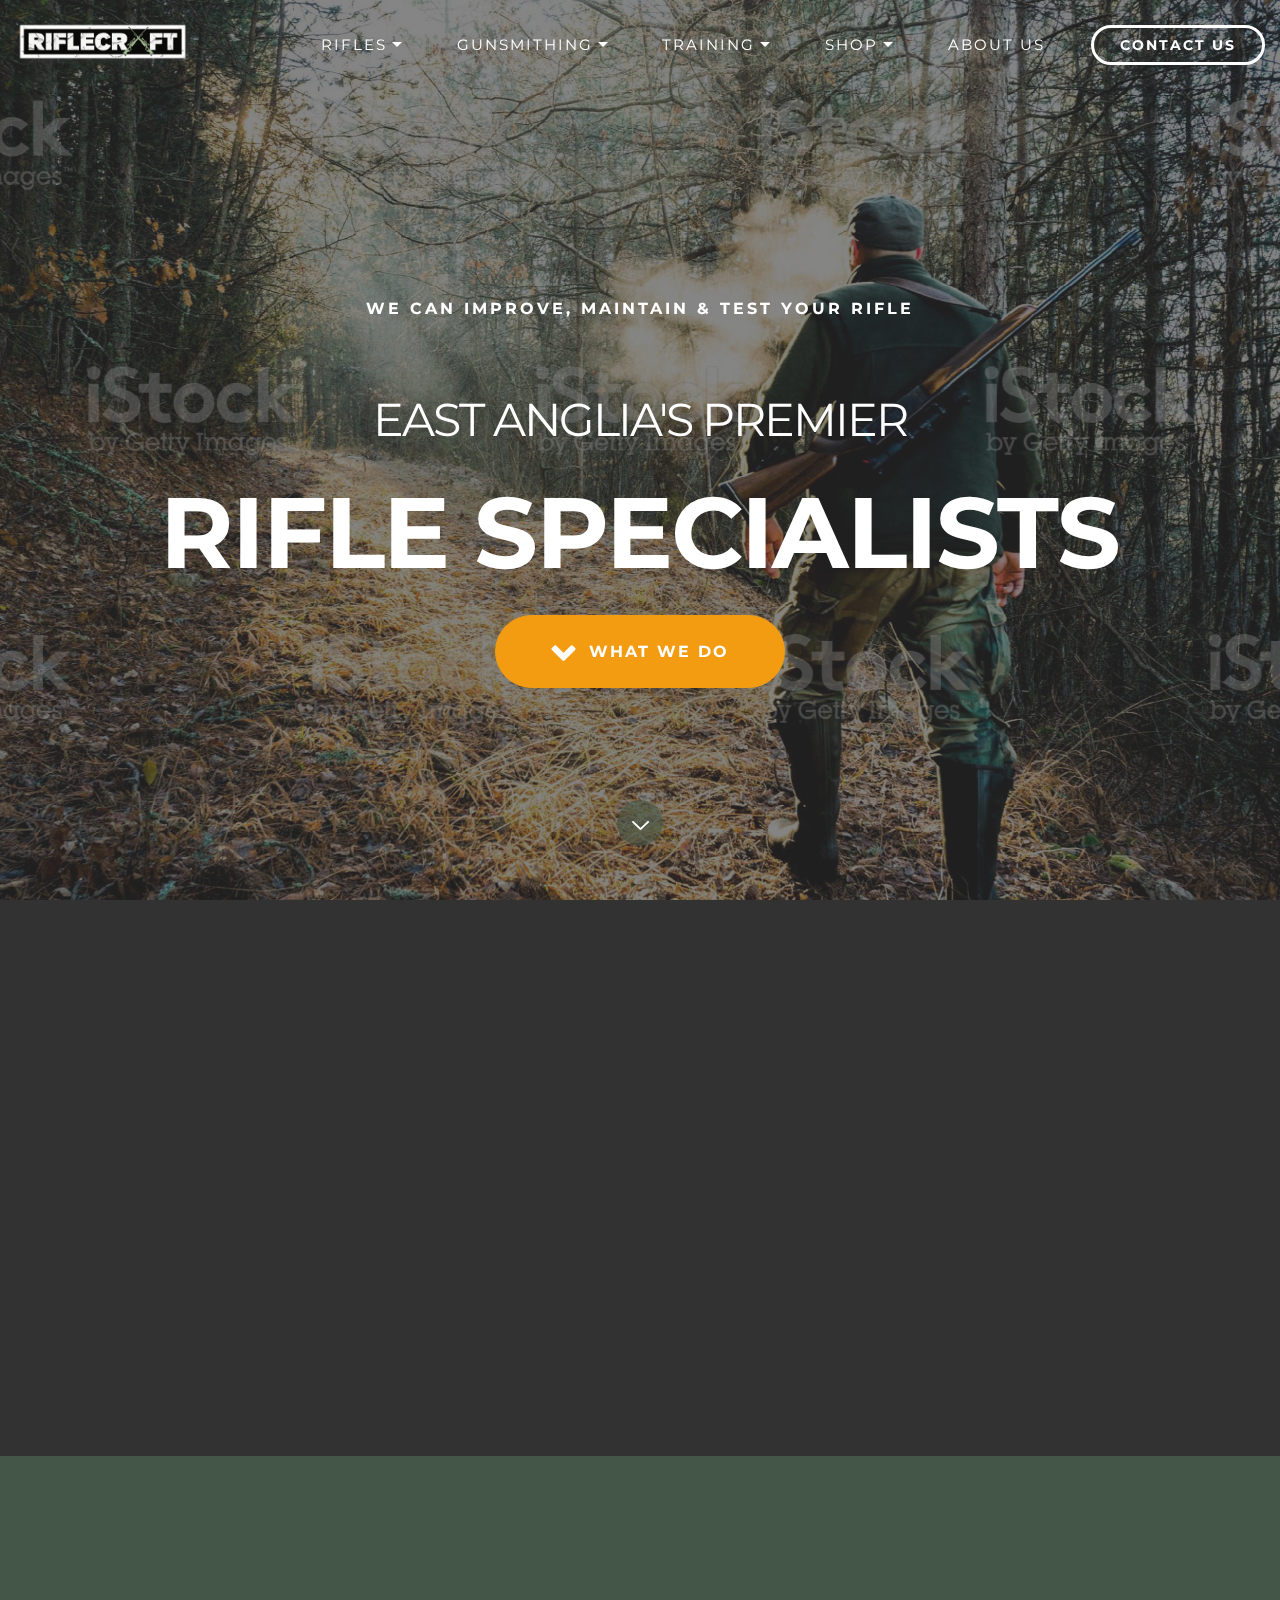
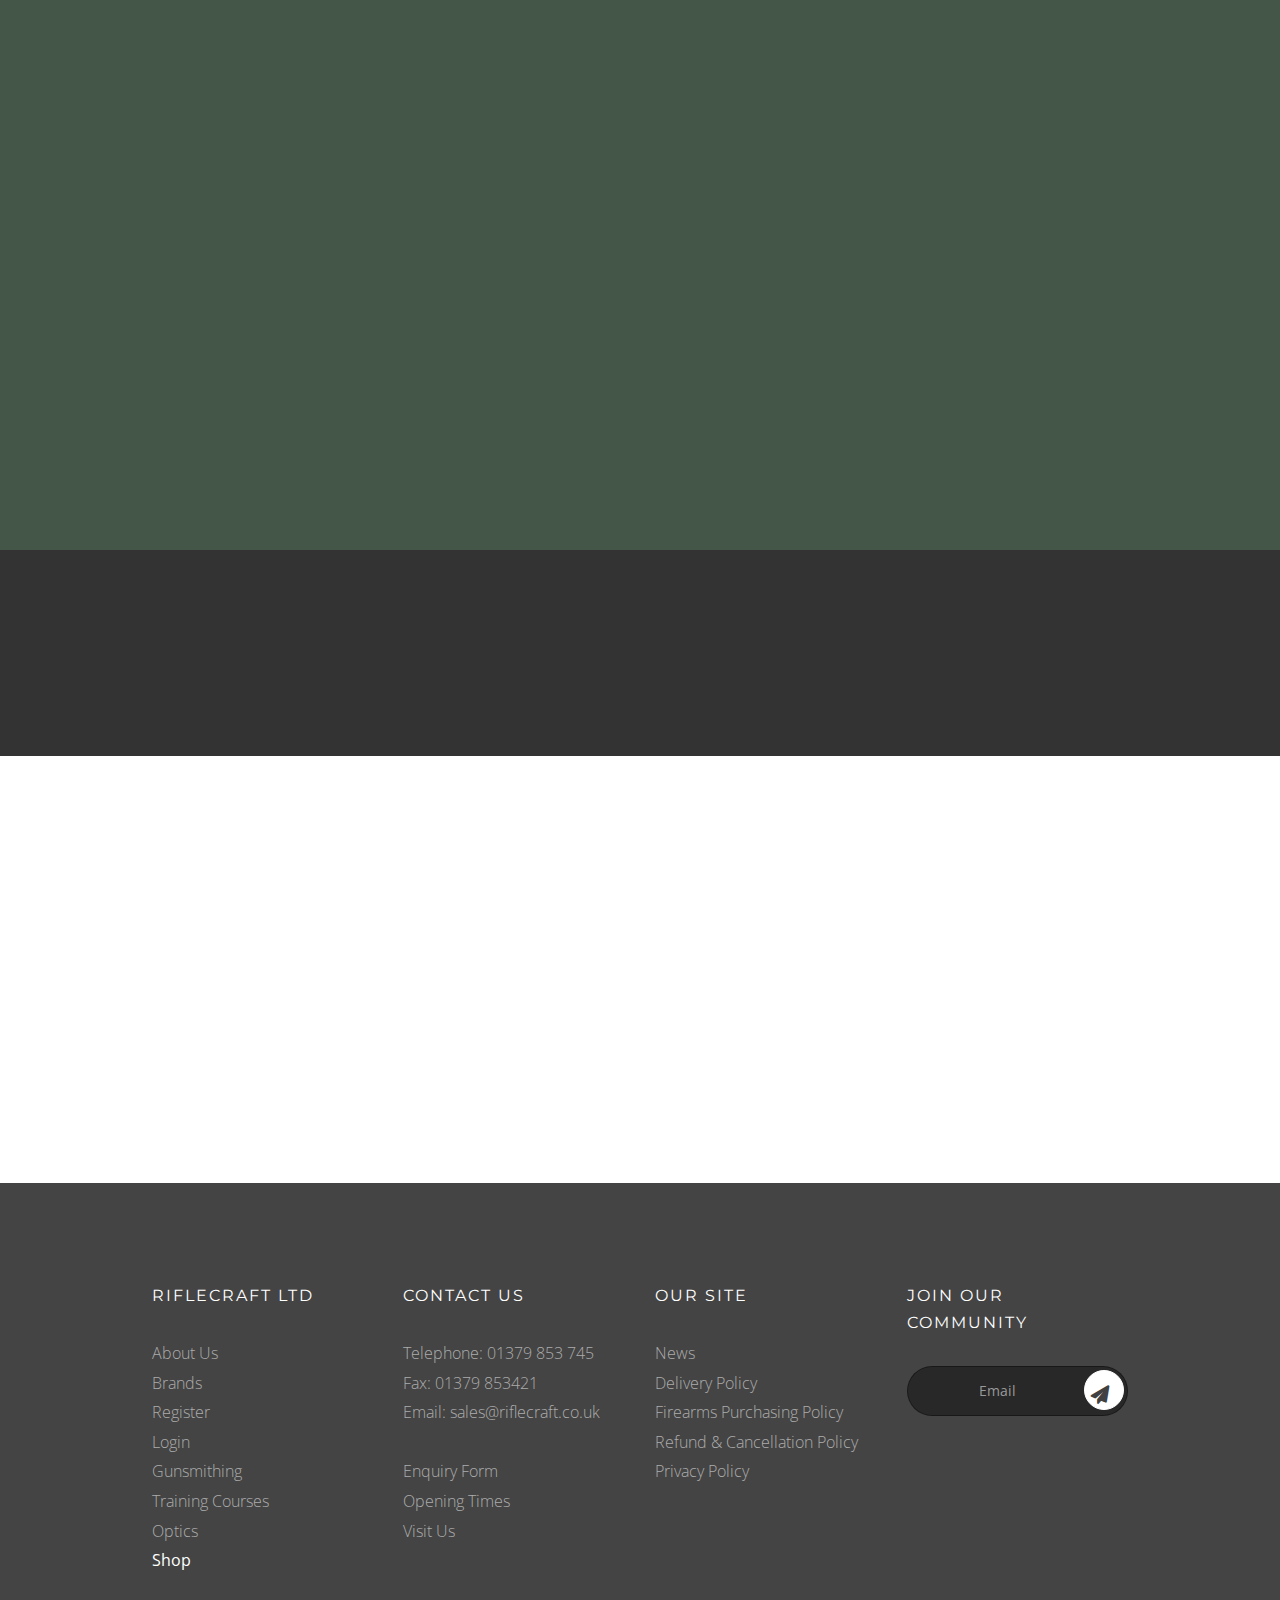
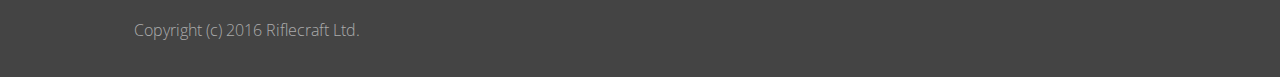
<file: index.html>
<!DOCTYPE html>
<html>
<head>
  <!-- Site made with Mobirise Website Builder v3.12, https://mobirise.com -->
  <meta charset="UTF-8">
  <meta http-equiv="X-UA-Compatible" content="IE=edge">
  <meta name="generator" content="Mobirise v3.12, mobirise.com">
  <meta name="viewport" content="width=device-width, initial-scale=1">
  <link rel="shortcut icon" href="assets/images/riflecraft-logo-466x128.png" type="image/x-icon">
  <meta name="description" content="">
  <title>Riflecraft | Custom Rifles, Rifle Services & Rifle Products</title>
  <link rel="stylesheet" href="https://fonts.googleapis.com/css?family=Arvo:400,400i,700,700i">
  <link rel="stylesheet" href="https://fonts.googleapis.com/css?family=Montserrat:400,700">
  <link rel="stylesheet" href="https://fonts.googleapis.com/css?family=Open+Sans:400,400i,700,700i">
  <link rel="stylesheet" href="assets/et-line-font-plugin/style.css">
  <link rel="stylesheet" href="assets/bootstrap-material-design-font/css/material.css">
  <link rel="stylesheet" href="assets/font-awesome/css/font-awesome.min.css">
  <link rel="stylesheet" href="assets/tether/tether.min.css">
  <link rel="stylesheet" href="assets/bootstrap/css/bootstrap.min.css">
  <link rel="stylesheet" href="assets/socicon/css/socicon.min.css">
  <link rel="stylesheet" href="assets/colorm-icons/style.css">
  <link rel="stylesheet" href="assets/animate.css/animate.min.css">
  <link rel="stylesheet" href="assets/dropdown/css/style.css">
  <link rel="stylesheet" href="assets/theme/css/style.css">
  <link rel="stylesheet" href="assets/mobirise-gallery/style.css">
  <link rel="stylesheet" href="assets/mobirise/css/mbr-additional.css" type="text/css">
  
  
  
</head>
<body>
<section class="menu1" id="menu-0">

    <nav class="navbar navbar-dropdown bg-color transparent navbar-fixed-top">
        <div class="container-fluid">

            <div class="mbr-table">
                <div class="mbr-table-cell">

                    <div class="navbar-brand">
                        <a href="index.html" class="navbar-logo"><img src="assets/images/riflecraft-logo-466x128.png" alt="Mobirise"></a>
                        
                    </div>

                </div>
                <div class="mbr-table-cell">

                    <button class="navbar-toggler pull-xs-right hidden-md-up" type="button" data-toggle="collapse" data-target="#exCollapsingNavbar">
                        <span class="hamburger-icon"></span>
                    </button>

                    <ul class="nav-dropdown collapse pull-xs-right nav navbar-nav navbar-toggleable-sm" id="exCollapsingNavbar"><li class="nav-item dropdown"><a class="nav-link link" href="index.html#features1-l" aria-expanded="false"></a></li><li class="nav-item dropdown"><a class="nav-link link dropdown-toggle" href="#features1-l" aria-expanded="false" data-toggle="dropdown-submenu">RIFLES</a><div class="dropdown-menu"><a class="dropdown-item" href="signature-rifle.html">Signature Rifles</a><a class="dropdown-item" href="custom-rifles.html">Custom Rifles</a><a class="dropdown-item" href="#">Semi-Custom Rifles</a><a class="dropdown-item" href="#">New Rifles</a><a class="dropdown-item" href="#">Used Rifles</a><a class="dropdown-item" href="#">Shotguns</a></div></li><li class="nav-item dropdown"><a class="nav-link link dropdown-toggle" href="#features1-l" aria-expanded="false" data-toggle="dropdown-submenu">GUNSMITHING</a><div class="dropdown-menu"><a class="dropdown-item" href="#">Rebarreling</a><a class="dropdown-item" href="#">Synthetic Bedding<br></a><a class="dropdown-item" href="#">Trigger Replacement<br></a><a class="dropdown-item" href="#">Threading<br></a><a class="dropdown-item" href="#">Recrowning<br></a><a class="dropdown-item" href="#">Ceracote<br></a><a class="dropdown-item" href="#">Services &amp; Repairs<br></a></div></li><li class="nav-item dropdown"><a class="nav-link link dropdown-toggle" href="#features1-l" aria-expanded="false" data-toggle="dropdown-submenu">TRAINING</a><div class="dropdown-menu"><a class="dropdown-item" href="#">Module 1</a><a class="dropdown-item" href="#">Module 2</a><a class="dropdown-item" href="#">Module 3</a></div></li><li class="nav-item dropdown open"><a class="nav-link link dropdown-toggle" href="shop.html" aria-expanded="true" data-toggle="dropdown-submenu">SHOP</a><div class="dropdown-menu"><a class="dropdown-item" href="shop.html">Guns</a><a class="dropdown-item" href="shop.html">Cleaning</a><a class="dropdown-item" href="shop.html">Optics</a><a class="dropdown-item" href="shop.html">Moderators</a><a class="dropdown-item" href="shop.html">Clothing</a><a class="dropdown-item" href="shop.html">Tools</a><a class="dropdown-item" href="shop.html">Accessories</a></div></li><li class="nav-item"><a class="nav-link link" href="#features1-l" aria-expanded="false">ABOUT US</a></li><li class="nav-item nav-btn"><a class="nav-link btn btn-white btn-white-outline" href="#">CONTACT US</a></li></ul>
                    <button hidden="" class="navbar-toggler navbar-close" type="button" data-toggle="collapse" data-target="#exCollapsingNavbar">
                        <span class="close-icon"></span>
                    </button>

                </div>
            </div>

        </div>
    </nav>

</section>

<section class="mbr-section mbr-section-hero mbr-section-full header3 mbr-parallax-background mbr-section-with-arrow mbr-after-navbar" id="header3-b" style="background-image: url(assets/images/509234826-2000x1334.jpg);">

    <div class="mbr-overlay" style="opacity: 0.6; background-color: rgb(51, 51, 51);"></div>

    <div class="mbr-table-cell">

        <div class="container-fluid">
            <div class="row">
                <div class="col-xs-12 col-lg-10 col-lg-offset-1 text-xs-left">


                    <p class="mbr-section-subtitle lead subtitle">WE CAN IMPROVE, MAINTAIN &amp; TEST YOUR RIFLE<br></p>

                    <h1 class="mbr-section-title display-1"><span style="font-weight: normal;">EAST ANGLIA'S PREMIER<br></span>RIFLE&nbsp;SPECIALISTS</h1>

                    <div class="mbr-section-btn" style="text-align: center;"><a class="btn btn-lg btn-secondary" href="#features1-m"><span class="fa fa-chevron-down mbr-iconfont mbr-iconfont-btn"></span>WHAT WE DO</a></div>
                </div>
            </div>
        </div>
    </div>

    <div class="mbr-arrow mbr-arrow-floating" aria-hidden="true">
        <a href="#features1-m">
            <img alt="" src="assets/images/arrowdown.png">
        </a>
    </div>

</section>

<section class="mbr-section mbr-section-hero features1 features4" id="features1-m" style="background-color: rgb(50, 50, 50); padding-top: 80px; padding-bottom: 0px;">

    

    <div class="mbr-table-cell">

        <div class="container-fluid">
            <div class="row">
                <div class="col-xs-12 col-lg-8 col-lg-offset-2 text-xs-center">

                    <h1 class="mbr-section-title display-1">What We Do</h1>

                </div>
            </div>

            <div class="mbr-cards-row row">
                <div class="mbr-cards-col col-xs-12 col-lg-3">
                    <div class="container">
                        <div class="card cart-block">
                            <div class="card-img iconbox"><a href="Custom-Rifles.html"><img src="assets/images/repair-1-600x400.jpg" class="features-img"></a></div>
                            <div class="card-block text-xs-center">
                                <h5 class="mbr-section-subtitle lead"><a href="Custom-Rifles.html" class="text-white" style="font-style: normal;">Custom Rifles</a></h5>
                                <p class="mbr-section-text lead"></p>


                                
                            </div>
                        </div>
                    </div>
                </div>
                <div class="mbr-cards-col col-xs-12 col-lg-3">
                    <div class="container">
                        <div class="card cart-block">
                            <div class="card-img iconbox"><img src="assets/images/cleaning-1-600x400.jpg" class="features-img"></div>
                            <div class="card-block text-xs-center">
                                <h5 class="mbr-section-subtitle lead">SEMI-Custom Rifles</h5>
                                <p class="mbr-section-text lead"></p>


                                
                            </div>
                        </div>
                  </div>
                </div>
                <div class="mbr-cards-col col-xs-12 col-lg-3">
                    <div class="container">
                        <div class="card cart-block">
                            <div class="card-img iconbox"><img src="assets/images/rifle-calibration-1-600x400.jpg" class="features-img"></div>
                            <div class="card-block text-xs-center">
                                <h5 class="mbr-section-subtitle lead">Workshop</h5>
                                <p class="mbr-section-text lead"></p>


                                
                            </div>
                        </div>
                    </div>
                </div>
                <div class="mbr-cards-col col-xs-12 col-lg-3">
                    <div class="container">
                        <div class="card cart-block">
                            <div class="card-img iconbox"><img src="assets/images/courses-thumb-600x400.jpg" class="features-img"></div>
                            <div class="card-block text-xs-center">
                                <h5 class="mbr-section-subtitle lead">Training</h5>
                                <p class="mbr-section-text lead"></p>


                                
                            </div>
                        </div>
                    </div>
                </div>
                
                
            </div>

        </div>
    </div>

</section>

<section class="mbr-section mbr-section-hero features1 features4" id="features1-l" style="background-color: rgb(68, 86, 71); padding-top: 80px; padding-bottom: 0px;">

    

    <div class="mbr-table-cell">

        <div class="container-fluid">
            <div class="row">
                <div class="col-xs-12 col-lg-8 col-lg-offset-2 text-xs-center">

                    <h1 class="mbr-section-title display-1">Other Services&nbsp;</h1>

                </div>
            </div>

            <div class="mbr-cards-row row">
                <div class="mbr-cards-col col-xs-12 col-lg-3">
                    <div class="container">
                        <div class="card cart-block">
                            <div class="card-img iconbox"><img src="assets/images/gunsmith-thumb-600x400.jpg" class="features-img"></div>
                            <div class="card-block text-xs-center">
                                <h5 class="mbr-section-subtitle lead">Rifle Maintenance</h5>
                                <p class="mbr-section-text lead">We understand the desire to wring every last bit of accuracy &amp; performance out of your factory rifle.</p>


                                
                            </div>
                        </div>
                    </div>
                </div>
                <div class="mbr-cards-col col-xs-12 col-lg-3">
                    <div class="container">
                        <div class="card cart-block">
                            <div class="card-img iconbox"><img src="assets/images/custom-thumb-2-600x400.jpg" class="features-img"></div>
                            <div class="card-block text-xs-center">
                                <h5 class="mbr-section-subtitle lead">Rifle Repairs</h5>
                                <p class="mbr-section-text lead">Modular courses designed to increase a Rifle shooter’s awareness and knowledge.</p>


                                
                            </div>
                        </div>
                  </div>
                </div>
                <div class="mbr-cards-col col-xs-12 col-lg-3">
                    <div class="container">
                        <div class="card cart-block">
                            <div class="card-img iconbox"><img src="assets/images/optics-thumb-1-600x400.jpg" class="features-img"></div>
                            <div class="card-block text-xs-center">
                                <h5 class="mbr-section-subtitle lead">Rifle Customisation</h5>
                                <p class="mbr-section-text lead">We&nbsp;offer a wide range of modifications - the only limit is your imagination.&nbsp;<br></p>


                                
                            </div>
                        </div>
                    </div>
                </div>
                <div class="mbr-cards-col col-xs-12 col-lg-3">
                    <div class="container">
                        <div class="card cart-block">
                            <div class="card-img iconbox"><a href="shop.html"><img src="assets/images/online-shop-thumb-1-600x400.jpg" class="features-img"></a></div>
                            <div class="card-block text-xs-center">
                                <h5 class="mbr-section-subtitle lead"><a href="shop.html" class="text-info" style="font-style: normal;">Shop</a></h5>
                                <p class="mbr-section-text lead">We cater to your needs - not just with Rifles, but with Air Guns, Shotguns, equipment and Ammunition.<br></p>


                                
                            </div>
                        </div>
                    </div>
                </div>
                
                
            </div>

        </div>
    </div>

</section>

<section class="mbr-section content3 mbr-section__container" id="content3-z" style="background-color: rgb(51, 51, 51); padding-top: 80px; padding-bottom: 40px;">
    <div class="container">
        <div class="row">
            <div class="col-xs-12">
                <h3 class="mbr-section-title display-4"><strong>Latest From Our Workshop</strong></h3>
                <p class="mbr-section-subtitle lead"></p>
            </div>
        </div>
    </div>
</section>

<section class="mbr-gallery mbr-section mbr-section-nopadding mbr-slider-carousel" id="gallery1-y" data-filter="false" style="background-color: rgb(51, 51, 51); padding-top: 0rem; padding-bottom: 0rem;">
    <!-- Filter -->
    

    <!-- Gallery -->
    <div class="mbr-gallery-row">
        <div class=" mbr-gallery-layout-default">
            <div>
                <div>
                    <div class="mbr-gallery-item mbr-gallery-item__mobirise3 mbr-gallery-item--p0" data-tags="Animated" data-video-url="false">
                        <div href="#lb-gallery1-y" data-slide-to="0" data-toggle="modal">
                            
                            

                            <img alt="" src="assets/images/2-2000x1333-800x533.jpg">
                            
                            <span class="icon-magnifying-glass"></span>
                        </div>
                        
                        
                    </div><div class="mbr-gallery-item mbr-gallery-item__mobirise3 mbr-gallery-item--p0" data-tags="Animated" data-video-url="false">
                        <div href="#lb-gallery1-y" data-slide-to="1" data-toggle="modal">
                            
                            

                            <img alt="" src="assets/images/1-2000x1333-800x533.jpg">
                            
                            <span class="icon-magnifying-glass"></span>
                        </div>
                        
                        
                    </div><div class="mbr-gallery-item mbr-gallery-item__mobirise3 mbr-gallery-item--p0" data-tags="Animated" data-video-url="false">
                        <div href="#lb-gallery1-y" data-slide-to="2" data-toggle="modal">
                            
                            

                            <img alt="" src="assets/images/3-2000x1333-800x533.jpg">
                            
                            <span class="icon-magnifying-glass"></span>
                        </div>
                        
                        
                    </div><div class="mbr-gallery-item mbr-gallery-item__mobirise3 mbr-gallery-item--p0" data-tags="Animated" data-video-url="false">
                        <div href="#lb-gallery1-y" data-slide-to="3" data-toggle="modal">
                            
                            

                            <img alt="" src="assets/images/4-2000x1333-800x533.jpg">
                            
                            <span class="icon-magnifying-glass"></span>
                        </div>
                        
                        
                    </div><div class="mbr-gallery-item mbr-gallery-item__mobirise3 mbr-gallery-item--p0" data-tags="Animated" data-video-url="false">
                        <div href="#lb-gallery1-y" data-slide-to="4" data-toggle="modal">
                            
                            

                            <img alt="" src="assets/images/5-2000x1333-800x533.jpg">
                            
                            <span class="icon-magnifying-glass"></span>
                        </div>
                        
                        
                    </div><div class="mbr-gallery-item mbr-gallery-item__mobirise3 mbr-gallery-item--p0" data-tags="Animated" data-video-url="false">
                        <div href="#lb-gallery1-y" data-slide-to="5" data-toggle="modal">
                            
                            

                            <img alt="" src="assets/images/6-2000x1333-800x533.jpg">
                            
                            <span class="icon-magnifying-glass"></span>
                        </div>
                        
                        
                    </div><div class="mbr-gallery-item mbr-gallery-item__mobirise3 mbr-gallery-item--p0" data-tags="Animated" data-video-url="false">
                        <div href="#lb-gallery1-y" data-slide-to="6" data-toggle="modal">
                            
                            

                            <img alt="" src="assets/images/7-2000x1333-800x533.jpg">
                            
                            <span class="icon-magnifying-glass"></span>
                        </div>
                        
                        
                    </div><div class="mbr-gallery-item mbr-gallery-item__mobirise3 mbr-gallery-item--p0" data-tags="Animated" data-video-url="false">
                        <div href="#lb-gallery1-y" data-slide-to="7" data-toggle="modal">
                            
                            

                            <img alt="" src="assets/images/8-2000x1333-800x533.jpg">
                            
                            <span class="icon-magnifying-glass"></span>
                        </div>
                        
                        
                    </div>
                </div>
            </div>
            <div class="clearfix"></div>
        </div>
    </div>

    <!-- Lightbox -->
    <div data-app-prevent-settings="" class="mbr-slider modal fade carousel slide" tabindex="-1" data-keyboard="true" data-interval="false" id="lb-gallery1-y">
        <div class="modal-dialog">
            <div class="modal-content">
                <div class="modal-body">
                    
                    <div class="carousel-inner">
                        <div class="carousel-item">
                            <img alt="" src="assets/images/2-2000x1333.jpg">
                        </div><div class="carousel-item">
                            <img alt="" src="assets/images/1-2000x1333.jpg">
                        </div><div class="carousel-item">
                            <img alt="" src="assets/images/3-2000x1333.jpg">
                        </div><div class="carousel-item active">
                            <img alt="" src="assets/images/4-2000x1333.jpg">
                        </div><div class="carousel-item">
                            <img alt="" src="assets/images/5-2000x1333.jpg">
                        </div><div class="carousel-item">
                            <img alt="" src="assets/images/6-2000x1333.jpg">
                        </div><div class="carousel-item">
                            <img alt="" src="assets/images/7-2000x1333.jpg">
                        </div><div class="carousel-item">
                            <img alt="" src="assets/images/8-2000x1333.jpg">
                        </div>
                    </div>
                    <a class="left carousel-control" role="button" data-slide="prev" href="#lb-gallery1-y"><img src="assets/images/arrowleft.png"></a>
                    <a class="right carousel-control" role="button" data-slide="next" href="#lb-gallery1-y"><img src="assets/images/arrowright.png"></a>

                    <a class="close" href="#" role="button" data-dismiss="modal">
                        <span aria-hidden="true">×</span>
                        <span class="sr-only">Close</span>
                    </a>
                </div>
            </div>
        </div>
    </div>
</section>

<footer class="mbr-small-footer mbr-section mbr-section-nopadding footer1 footer6" id="footer6-p" style="background-color: rgb(68, 68, 68); padding-top: 3rem; padding-bottom: 2rem;">
    
    <div class="container-fluid">
    	<div class="row">
    		<div class="col-xs-12 col-lg-10 col-lg-offset-1">
    			<div class="col-xs-12 footer-list">
    				        <div class="col-xs-12 col-sm-6 col-lg-3 text-xs-center text-lg-left">
                        <p class="mbr-section-subtitle display-3">RIFLECRAFT LTD</p>
                        <p class="mbr-section-text lead"></p>
                        <p class="mbr-section-text lead"></p>
                        <p class="mbr-section-text lead"></p>
                        <p class="mbr-section-text lead">About Us<br>Brands<br>Register<br>Login<br>Gunsmithing<br>Training Courses<br>Optics<br><a href="shop.html">Shop</a></p>
                        <p class="mbr-section-text lead"></p>
                    </div>
                    <div class="col-xs-12 col-sm-6 col-lg-3 text-xs-center text-lg-left">
                        <p class="mbr-section-subtitle display-3">CONTACT US</p>
                        <p class="mbr-section-text lead">Telephone: 01379 853 745<br>Fax: 01379 853421<br>Email: sales@riflecraft.co.uk<br><br>Enquiry Form<br>Opening Times<br>Visit Us</p>
                        <p class="mbr-section-text lead"></p>
                        <p class="mbr-section-text lead"></p>
                        <p class="mbr-section-text lead"></p>
                        <p class="mbr-section-text lead"></p>
                    </div>
                    <div class="col-xs-12 col-sm-6 col-lg-3 text-xs-center text-lg-left">
                        <p class="mbr-section-subtitle display-3">OUR SITE</p>
                        <p class="mbr-section-text lead"></p>
                        <p class="mbr-section-text lead"></p>
                        <p class="mbr-section-text lead"></p>
                        <p class="mbr-section-text lead"></p>
                        <p class="mbr-section-text lead">News<br>Delivery Policy<br>Firearms Purchasing Policy<br>Refund &amp; Cancellation Policy<br>Privacy Policy<br></p>
                    </div>
                    <div class="col-xs-12 col-sm-6 col-lg-3 text-xs-center text-lg-left" data-form-type="formoid">
                        <p class="mbr-section-subtitle display-3">JOIN OUR COMMUNITY</p>
                        <div data-form-alert="true">
                            <div hidden="" data-form-alert-success="true" class="alert alert-form alert-success text-xs-center">Thanks for filling out form!</div>
                        </div>


                        <form action="https://mobirise.com/" method="post" data-form-title="UNTITLED FORM">

                            <input type="hidden" value="06QoF5Pz+Nfn0lZzS/2+kJw/cIPVV5hzibUVxmJKJaUxYW4VtDsX6Zb89NmMbTQcLxiy1z1JlOXB4Us8OZVZad9lJUTXLZ4497OJBxroihS2aGFflpxb9JPCburKB3RB" data-form-email="true">

                            <div class="form-inner">                                

                                <div class="col-xs-12 mbr-table-cell padding-right-0 padding-left-0">
                                    <div class="form-group">
                                        <label class="form-control-label">Email</label>
                                        <div class="form-icon"></div>
                                        <input type="email" class="form-control" name="email" required="" data-form-field="Email" placeholder="Email">
                                    </div>
                                </div>

                                <div class="text-xs-left mbr-table-cell table-cell-top"><button type="submit" class="btn btn-white"><span class="fa fa-send mbr-iconfont mbr-iconfont-btn" style="color: rgb(65, 65, 65);"></span></button></div>

                            </div>
                        </form>
                    </div>
    			</div>
    		</div>
    	</div>
        
    </div>
    <div class="container-fluid margin-top-40">
      <div class="col-xs-10 col-xs-offset-1">
        <p class="text-lg-left text-xs-center mbr-section-text lead">Copyright (c) 2016 Riflecraft Ltd.</p>
      </div>        
    </div>
</footer>


  <script src="assets/web/assets/jquery/jquery.min.js"></script>
  <script src="assets/tether/tether.min.js"></script>
  <script src="assets/bootstrap/js/bootstrap.min.js"></script>
  <script src="assets/smooth-scroll/SmoothScroll.js"></script>
  <script src="assets/viewportChecker/jquery.viewportchecker.js"></script>
  <script src="assets/dropdown/js/script.min.js"></script>
  <script src="assets/touchSwipe/jquery.touchSwipe.min.js"></script>
  <script src="assets/jarallax/jarallax.js"></script>
  <script src="assets/masonry/masonry.pkgd.min.js"></script>
  <script src="assets/imagesloaded/imagesloaded.pkgd.min.js"></script>
  <script src="assets/bootstrap-carousel-swipe/bootstrap-carousel-swipe.js"></script>
  <script src="assets/theme/js/script.js"></script>
  <script src="assets/mobirise-gallery/player.min.js"></script>
  <script src="assets/mobirise-gallery/script.js"></script>
  <script src="assets/formoid/formoid.min.js"></script>
  
  
  <input name="animation" type="hidden">
  </body>
</html>
</file>
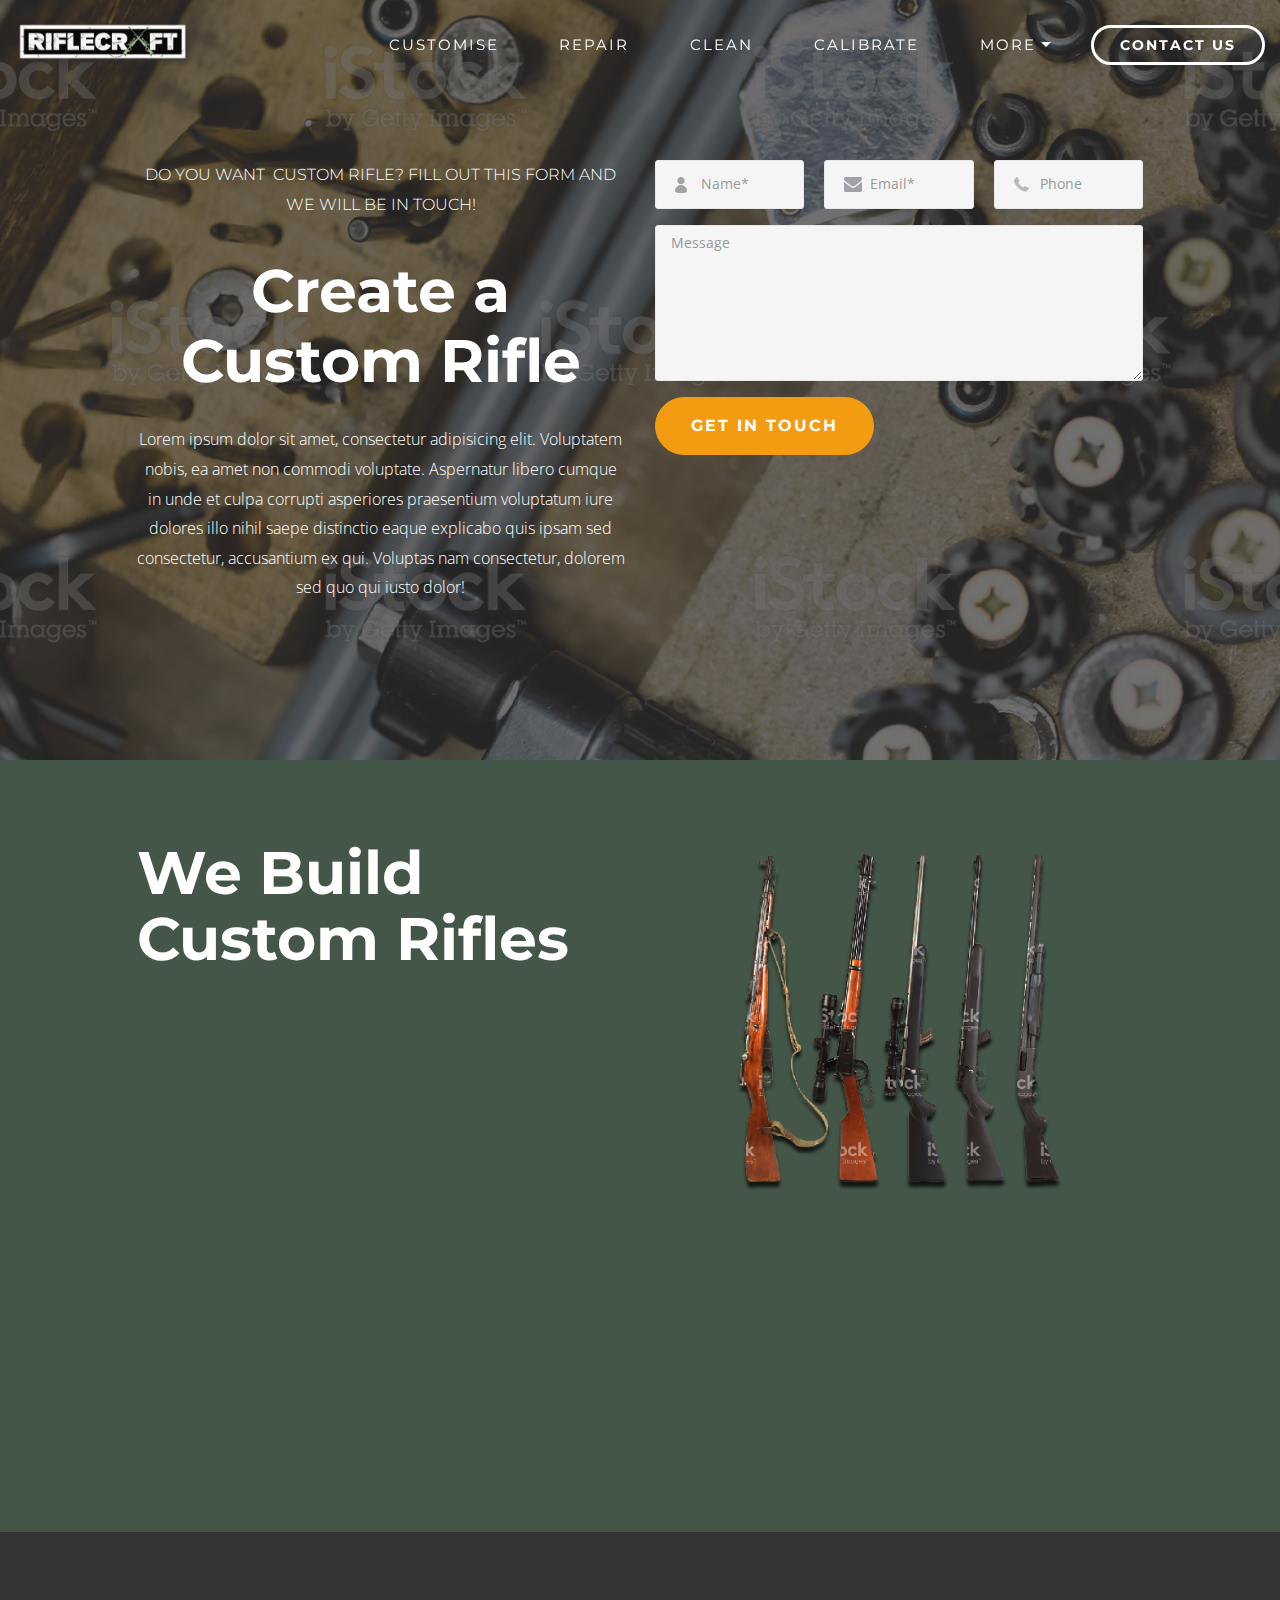
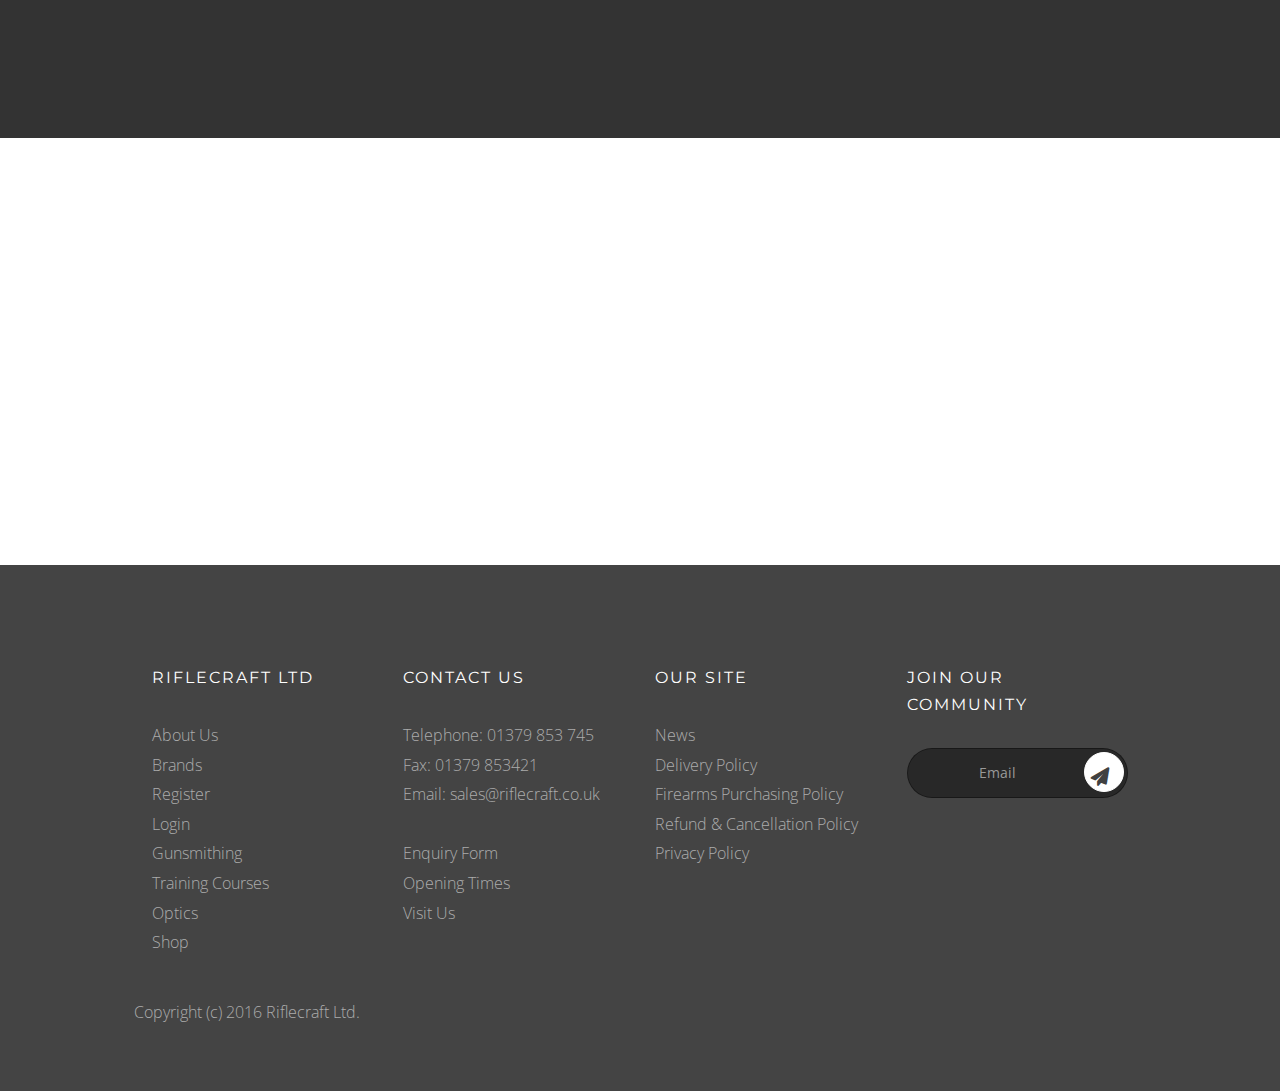
<file: Custom-Rifles.html>
<!DOCTYPE html>
<html>
<head>
  <!-- Site made with Mobirise Website Builder v3.12, https://mobirise.com -->
  <meta charset="UTF-8">
  <meta http-equiv="X-UA-Compatible" content="IE=edge">
  <meta name="generator" content="Mobirise v3.12, mobirise.com">
  <meta name="viewport" content="width=device-width, initial-scale=1">
  <link rel="shortcut icon" href="assets/images/riflecraft-logo-466x128.png" type="image/x-icon">
  <meta name="description" content="">
  <title>Custom Rifles - Riflcraft</title>
  <link rel="stylesheet" href="https://fonts.googleapis.com/css?family=Arvo:400,400i,700,700i">
  <link rel="stylesheet" href="https://fonts.googleapis.com/css?family=Montserrat:400,700">
  <link rel="stylesheet" href="https://fonts.googleapis.com/css?family=Open+Sans:400,400i,700,700i">
  <link rel="stylesheet" href="assets/et-line-font-plugin/style.css">
  <link rel="stylesheet" href="assets/bootstrap-material-design-font/css/material.css">
  <link rel="stylesheet" href="assets/font-awesome/css/font-awesome.min.css">
  <link rel="stylesheet" href="assets/tether/tether.min.css">
  <link rel="stylesheet" href="assets/bootstrap/css/bootstrap.min.css">
  <link rel="stylesheet" href="assets/socicon/css/socicon.min.css">
  <link rel="stylesheet" href="assets/colorm-icons/style.css">
  <link rel="stylesheet" href="assets/animate.css/animate.min.css">
  <link rel="stylesheet" href="assets/dropdown/css/style.css">
  <link rel="stylesheet" href="assets/theme/css/style.css">
  <link rel="stylesheet" href="assets/mobirise-gallery/style.css">
  <link rel="stylesheet" href="assets/mobirise/css/mbr-additional.css" type="text/css">
  
  
  
</head>
<body>
<section class="menu1" id="menu-n">

    <nav class="navbar navbar-dropdown bg-color transparent navbar-fixed-top">
        <div class="container-fluid">

            <div class="mbr-table">
                <div class="mbr-table-cell">

                    <div class="navbar-brand">
                        <a href="index.html" class="navbar-logo"><img src="assets/images/riflecraft-logo-466x128.png" alt="Mobirise"></a>
                        
                    </div>

                </div>
                <div class="mbr-table-cell">

                    <button class="navbar-toggler pull-xs-right hidden-md-up" type="button" data-toggle="collapse" data-target="#exCollapsingNavbar">
                        <span class="hamburger-icon"></span>
                    </button>

                    <ul class="nav-dropdown collapse pull-xs-right nav navbar-nav navbar-toggleable-sm" id="exCollapsingNavbar"><li class="nav-item"><a class="nav-link link" href="index.html#features1-m" aria-expanded="false">CUSTOMISE</a></li><li class="nav-item dropdown"><a class="nav-link link" href="index.html#features1-l" aria-expanded="false">REPAIR</a></li><li class="nav-item"><a class="nav-link link" href="index.html#features1-l" aria-expanded="false">CLEAN</a></li><li class="nav-item"><a class="nav-link link" href="index.html#features1-l" aria-expanded="false">CALIBRATE</a></li><li class="nav-item dropdown open"><a class="nav-link link dropdown-toggle" href="#features1-l" aria-expanded="true" data-toggle="dropdown-submenu">MORE</a><div class="dropdown-menu"><a class="dropdown-item" href="#">GUNSMITHING</a><a class="dropdown-item" href="#">TRAINING</a><a class="dropdown-item" href="#">OPTICS</a><a class="dropdown-item" href="#">ONLINE SHOP</a></div></li><li class="nav-item nav-btn"><a class="nav-link btn btn-white btn-white-outline" href="#">CONTACT US</a></li></ul>
                    <button hidden="" class="navbar-toggler navbar-close" type="button" data-toggle="collapse" data-target="#exCollapsingNavbar">
                        <span class="close-icon"></span>
                    </button>

                </div>
            </div>

        </div>
    </nav>

</section>

<div id="form2-15" custom-code="true" class="mbr-after-navbar"><section class="mbr-section form1 mbr-background mbr-after-navbar" style="background-image: url(assets/images/repair-2000x1333.jpg); padding-top: 160px; padding-bottom: 120px;">
    <div class="mbr-overlay" style="opacity: 0.7; background-color: rgb(51, 51, 51);">
    </div>

    <div class="container-fluid">
        <div class="row">
            <div class="col-xs-12 col-lg-10 col-lg-offset-1 text-xs-center">

                <div class="col-xs-12 col-lg-6">
                    
                    <p class="mbr-section-subtitle lead mbr-editable-content">Do you want &nbsp;custom rifle? Fill out this form and we will be in touch!<br></p>

                    <h1 class="mbr-section-title display-4 mbr-editable-content"><strong>Create a Custom Rifle</strong></h1>
                    <p class="mbr-section-text lead mbr-editable-content">Lorem ipsum dolor sit amet, consectetur adipisicing elit. Voluptatem nobis, ea amet non commodi voluptate. Aspernatur libero cumque in unde et culpa corrupti asperiores praesentium voluptatum iure dolores illo nihil saepe distinctio eaque explicabo quis ipsam sed consectetur, accusantium ex qui. Voluptas nam consectetur, dolorem sed quo qui iusto dolor!</p>

                </div>
                
                <div class="col-xs-12 col-lg-6" data-form-type="formoid">


                    <div data-form-alert="true">
                        <div hidden="" data-form-alert-success="true" class="alert alert-form alert-success text-xs-center">Thanks for filling out form!</div>
                    </div>


                    <form action="https://mobirise.com/" method="post" data-form-title="Create a Custom Rifle">

                        <input type="hidden" value="NTOsaZqtcM33YDSRsreYY1RnK0HygWsKgxk4bHxjiQyQZlesd+vdXY0U1sxn3RfS8+kNtAWvGxXu3MiZ2UZCq8awwnIq8b3wzSBW+/wVCbsc5nOJ3xyXl8AaHpBQl9Ka" data-form-email="true">

                        <div class="row row-sm-offset">

                            <div class="col-xs-12 col-md-4">
                                <div class="form-group">
                                    <label class="form-control-label" for="form2-15-name">Name<span class="form-asterisk">*</span></label>
                                    <div class="form-icon"><img src="assets/images/icon-name.png"></div>
                                    <input type="text" class="form-control" name="name" required="" data-form-field="Name" placeholder="Name*" id="form2-15-name">
                                </div>
                            </div>

                            <div class="col-xs-12 col-md-4">
                                <div class="form-group">
                                    <label class="form-control-label" for="form2-15-email">Email<span class="form-asterisk">*</span></label>
                                    <div class="form-icon"><img src="assets/images/icon-email.png"></div>
                                    <input type="email" class="form-control" name="email" required="" data-form-field="Email" placeholder="Email*" id="form2-15-email">
                                </div>
                            </div>

                            <div class="col-xs-12 col-md-4">
                                <div class="form-group">
                                    <label class="form-control-label" for="form2-15-phone">Phone</label>
                                    <div class="form-icon"><img src="assets/images/icon-phone.png"></div>
                                    <input type="tel" class="form-control" name="phone" data-form-field="Phone" placeholder="Phone" id="form2-15-phone">
                                </div>
                            </div>

                        </div>

                        <div class="form-group">
                            <label class="form-control-label" for="form2-15-message">Message</label>
                            <textarea class="form-control" name="message" rows="7" data-form-field="Message" placeholder="Message" id="form2-15-message"></textarea>
                        </div>

                        <div class="text-lg-left text-xs-center"><button type="submit" class="btn btn-primary mbr-editable-button">Get in Touch</button></div>

                    </form>
                </div>

            </div>
        </div>
    </div>

</section></div>

<div id="features8-14" custom-code="true"><section class="mbr-cards mbr-section features8" style="background-color: rgb(68, 86, 71); padding-top: 80px; padding-bottom: 80px;">

    


    <div class="container-fluid position-relative">
        <div class="row">
            <div class="col-lg-10 col-lg-offset-1 col-xs-12">            
                <div class="col-lg-6 table-cell-lg table-cell-middle content-size" style="width: 50%;">
                    <div class="card cart-block text-xs-left position-relative">
                        
                        <div class="card-block">
                            
                            <h4 class="mbr-section-title display-5 mbr-editable-content"><strong>We Build Custom Rifles</strong></h4>
                            <p class="mbr-section-text lead mbr-editable-content">- Lorem ipsum dolor sit amet, consectetur adipiscing elit, sed do eiusmod tempor incididunt ut labore et dolore magna aliqua. Ut enim ad minim veniam, quis nostrud exercitation ullamco laboris nisi ut aliquip ex ea commodo consequat.<br><br>- Duis aute irure dolor in reprehenderit in voluptate velit esse cillum dolore eu fugiat nulla pariatur. Excepteur sint occaecat cupidatat non proident, sunt in culpa qui officia deserunt mollit anim id est laborum.<br><br>- Sed ut perspiciatis unde omnis iste natus error sit voluptatem accusantium doloremque laudantium, totam rem aperiam, eaque ipsa quae ab illo inventore veritatis et quasi architecto beatae vitae dicta sunt explicabo.<br></p>
                            
                        </div>
                    </div>
                </div>

                <div class="col-lg-6 col-xs-12 table-cell-lg image-size">
                    <div class="card-img"><img src="assets/images/rifles-1-600x438.png" class="card-img-top"></div>
                </div>

            </div>

        </div>

    </div>

</section></div>

<section class="mbr-section content3 mbr-section__container" id="content3-11" style="background-color: rgb(51, 51, 51); padding-top: 80px; padding-bottom: 40px;">
    <div class="container">
        <div class="row">
            <div class="col-xs-12">
                <h3 class="mbr-section-title display-4"><strong>Latest From Our Workshop</strong></h3>
                <p class="mbr-section-subtitle lead"></p>
            </div>
        </div>
    </div>
</section>

<section class="mbr-gallery mbr-section mbr-section-nopadding mbr-slider-carousel" id="gallery1-10" data-filter="false" style="background-color: rgb(51, 51, 51); padding-top: 0rem; padding-bottom: 0rem;">
    <!-- Filter -->
    

    <!-- Gallery -->
    <div class="mbr-gallery-row">
        <div class=" mbr-gallery-layout-default">
            <div>
                <div>
                    <div class="mbr-gallery-item mbr-gallery-item__mobirise3 mbr-gallery-item--p0" data-tags="Animated" data-video-url="false">
                        <div href="#lb-gallery1-10" data-slide-to="0" data-toggle="modal">
                            
                            

                            <img alt="" src="assets/images/2-2000x1333-800x53396.jpg">
                            
                            <span class="icon-magnifying-glass"></span>
                        </div>
                        
                        
                    </div><div class="mbr-gallery-item mbr-gallery-item__mobirise3 mbr-gallery-item--p0" data-tags="Animated" data-video-url="false">
                        <div href="#lb-gallery1-10" data-slide-to="1" data-toggle="modal">
                            
                            

                            <img alt="" src="assets/images/1-2000x1333-800x53397.jpg">
                            
                            <span class="icon-magnifying-glass"></span>
                        </div>
                        
                        
                    </div><div class="mbr-gallery-item mbr-gallery-item__mobirise3 mbr-gallery-item--p0" data-tags="Animated" data-video-url="false">
                        <div href="#lb-gallery1-10" data-slide-to="2" data-toggle="modal">
                            
                            

                            <img alt="" src="assets/images/3-2000x1333-800x53398.jpg">
                            
                            <span class="icon-magnifying-glass"></span>
                        </div>
                        
                        
                    </div><div class="mbr-gallery-item mbr-gallery-item__mobirise3 mbr-gallery-item--p0" data-tags="Animated" data-video-url="false">
                        <div href="#lb-gallery1-10" data-slide-to="3" data-toggle="modal">
                            
                            

                            <img alt="" src="assets/images/4-2000x1333-800x53399.jpg">
                            
                            <span class="icon-magnifying-glass"></span>
                        </div>
                        
                        
                    </div><div class="mbr-gallery-item mbr-gallery-item__mobirise3 mbr-gallery-item--p0" data-tags="Animated" data-video-url="false">
                        <div href="#lb-gallery1-10" data-slide-to="4" data-toggle="modal">
                            
                            

                            <img alt="" src="assets/images/5-2000x1333-800x533100.jpg">
                            
                            <span class="icon-magnifying-glass"></span>
                        </div>
                        
                        
                    </div><div class="mbr-gallery-item mbr-gallery-item__mobirise3 mbr-gallery-item--p0" data-tags="Animated" data-video-url="false">
                        <div href="#lb-gallery1-10" data-slide-to="5" data-toggle="modal">
                            
                            

                            <img alt="" src="assets/images/6-2000x1333-800x533101.jpg">
                            
                            <span class="icon-magnifying-glass"></span>
                        </div>
                        
                        
                    </div><div class="mbr-gallery-item mbr-gallery-item__mobirise3 mbr-gallery-item--p0" data-tags="Animated" data-video-url="false">
                        <div href="#lb-gallery1-10" data-slide-to="6" data-toggle="modal">
                            
                            

                            <img alt="" src="assets/images/7-2000x1333-800x533102.jpg">
                            
                            <span class="icon-magnifying-glass"></span>
                        </div>
                        
                        
                    </div><div class="mbr-gallery-item mbr-gallery-item__mobirise3 mbr-gallery-item--p0" data-tags="Animated" data-video-url="false">
                        <div href="#lb-gallery1-10" data-slide-to="7" data-toggle="modal">
                            
                            

                            <img alt="" src="assets/images/8-2000x1333-800x533103.jpg">
                            
                            <span class="icon-magnifying-glass"></span>
                        </div>
                        
                        
                    </div>
                </div>
            </div>
            <div class="clearfix"></div>
        </div>
    </div>

    <!-- Lightbox -->
    <div data-app-prevent-settings="" class="mbr-slider modal fade carousel slide" tabindex="-1" data-keyboard="true" data-interval="false" id="lb-gallery1-10">
        <div class="modal-dialog">
            <div class="modal-content">
                <div class="modal-body">
                    
                    <div class="carousel-inner">
                        <div class="carousel-item">
                            <img alt="" src="assets/images/2-2000x1333104.jpg">
                        </div><div class="carousel-item">
                            <img alt="" src="assets/images/1-2000x1333105.jpg">
                        </div><div class="carousel-item">
                            <img alt="" src="assets/images/3-2000x1333106.jpg">
                        </div><div class="carousel-item active">
                            <img alt="" src="assets/images/4-2000x1333107.jpg">
                        </div><div class="carousel-item">
                            <img alt="" src="assets/images/5-2000x1333108.jpg">
                        </div><div class="carousel-item">
                            <img alt="" src="assets/images/6-2000x1333109.jpg">
                        </div><div class="carousel-item">
                            <img alt="" src="assets/images/7-2000x1333110.jpg">
                        </div><div class="carousel-item">
                            <img alt="" src="assets/images/8-2000x1333111.jpg">
                        </div>
                    </div>
                    <a class="left carousel-control" role="button" data-slide="prev" href="#lb-gallery1-10"><img src="assets/images/arrowleft.png"></a>
                    <a class="right carousel-control" role="button" data-slide="next" href="#lb-gallery1-10"><img src="assets/images/arrowright.png"></a>

                    <a class="close" href="#" role="button" data-dismiss="modal">
                        <span aria-hidden="true">×</span>
                        <span class="sr-only">Close</span>
                    </a>
                </div>
            </div>
        </div>
    </div>
</section>

<footer class="mbr-small-footer mbr-section mbr-section-nopadding footer1 footer6" id="footer6-p" style="background-color: rgb(68, 68, 68); padding-top: 3rem; padding-bottom: 4rem;">
    
    <div class="container-fluid">
    	<div class="row">
    		<div class="col-xs-12 col-lg-10 col-lg-offset-1">
    			<div class="col-xs-12 footer-list">
    				        <div class="col-xs-12 col-sm-6 col-lg-3 text-xs-center text-lg-left">
                        <p class="mbr-section-subtitle display-3">RIFLECRAFT LTD</p>
                        <p class="mbr-section-text lead"></p>
                        <p class="mbr-section-text lead"></p>
                        <p class="mbr-section-text lead"></p>
                        <p class="mbr-section-text lead">About Us<br>Brands<br>Register<br>Login<br>Gunsmithing<br>Training Courses<br>Optics<br>Shop</p>
                        <p class="mbr-section-text lead"></p>
                    </div>
                    <div class="col-xs-12 col-sm-6 col-lg-3 text-xs-center text-lg-left">
                        <p class="mbr-section-subtitle display-3">CONTACT US</p>
                        <p class="mbr-section-text lead">Telephone: 01379 853 745<br>Fax: 01379 853421<br>Email: sales@riflecraft.co.uk<br><br>Enquiry Form<br>Opening Times<br>Visit Us</p>
                        <p class="mbr-section-text lead"></p>
                        <p class="mbr-section-text lead"></p>
                        <p class="mbr-section-text lead"></p>
                        <p class="mbr-section-text lead"></p>
                    </div>
                    <div class="col-xs-12 col-sm-6 col-lg-3 text-xs-center text-lg-left">
                        <p class="mbr-section-subtitle display-3">OUR SITE</p>
                        <p class="mbr-section-text lead"></p>
                        <p class="mbr-section-text lead"></p>
                        <p class="mbr-section-text lead"></p>
                        <p class="mbr-section-text lead"></p>
                        <p class="mbr-section-text lead">News<br>Delivery Policy<br>Firearms Purchasing Policy<br>Refund &amp; Cancellation Policy<br>Privacy Policy<br></p>
                    </div>
                    <div class="col-xs-12 col-sm-6 col-lg-3 text-xs-center text-lg-left" data-form-type="formoid">
                        <p class="mbr-section-subtitle display-3">JOIN OUR COMMUNITY</p>
                        <div data-form-alert="true">
                            <div hidden="" data-form-alert-success="true" class="alert alert-form alert-success text-xs-center">Thanks for filling out form!</div>
                        </div>


                        <form action="https://mobirise.com/" method="post" data-form-title="UNTITLED FORM">

                            <input type="hidden" value="6oqnyPpxrwfATEJyqFy8seycdZa/LAFJ+2iy4e4Lse3ExPLMNhN4VImnYQtjFmVZq8f1tnjOjU+2q3Rk8dBjMhqJWqWB4NIo5fcJ+dDpbUG6F69qGgrteVci2yG3r+ff" data-form-email="true">

                            <div class="form-inner">                                

                                <div class="col-xs-12 mbr-table-cell padding-right-0 padding-left-0">
                                    <div class="form-group">
                                        <label class="form-control-label">Email</label>
                                        <div class="form-icon"></div>
                                        <input type="email" class="form-control" name="email" required="" data-form-field="Email" placeholder="Email">
                                    </div>
                                </div>

                                <div class="text-xs-left mbr-table-cell table-cell-top"><button type="submit" class="btn btn-white"><span class="fa fa-send mbr-iconfont mbr-iconfont-btn" style="color: rgb(65, 65, 65);"></span></button></div>

                            </div>
                        </form>
                    </div>
    			</div>
    		</div>
    	</div>
        
    </div>
    <div class="container-fluid margin-top-40">
      <div class="col-xs-10 col-xs-offset-1">
        <p class="text-lg-left text-xs-center mbr-section-text lead">Copyright (c) 2016 Riflecraft Ltd.</p>
      </div>        
    </div>
</footer>


  <script src="assets/web/assets/jquery/jquery.min.js"></script>
  <script src="assets/tether/tether.min.js"></script>
  <script src="assets/bootstrap/js/bootstrap.min.js"></script>
  <script src="assets/smooth-scroll/SmoothScroll.js"></script>
  <script src="assets/viewportChecker/jquery.viewportchecker.js"></script>
  <script src="assets/dropdown/js/script.min.js"></script>
  <script src="assets/touchSwipe/jquery.touchSwipe.min.js"></script>
  <script src="assets/masonry/masonry.pkgd.min.js"></script>
  <script src="assets/imagesloaded/imagesloaded.pkgd.min.js"></script>
  <script src="assets/bootstrap-carousel-swipe/bootstrap-carousel-swipe.js"></script>
  <script src="assets/theme/js/script.js"></script>
  <script src="assets/mobirise-gallery/player.min.js"></script>
  <script src="assets/mobirise-gallery/script.js"></script>
  <script src="assets/formoid/formoid.min.js"></script>
  
  
  <input name="animation" type="hidden">
  </body>
</html>
</file>
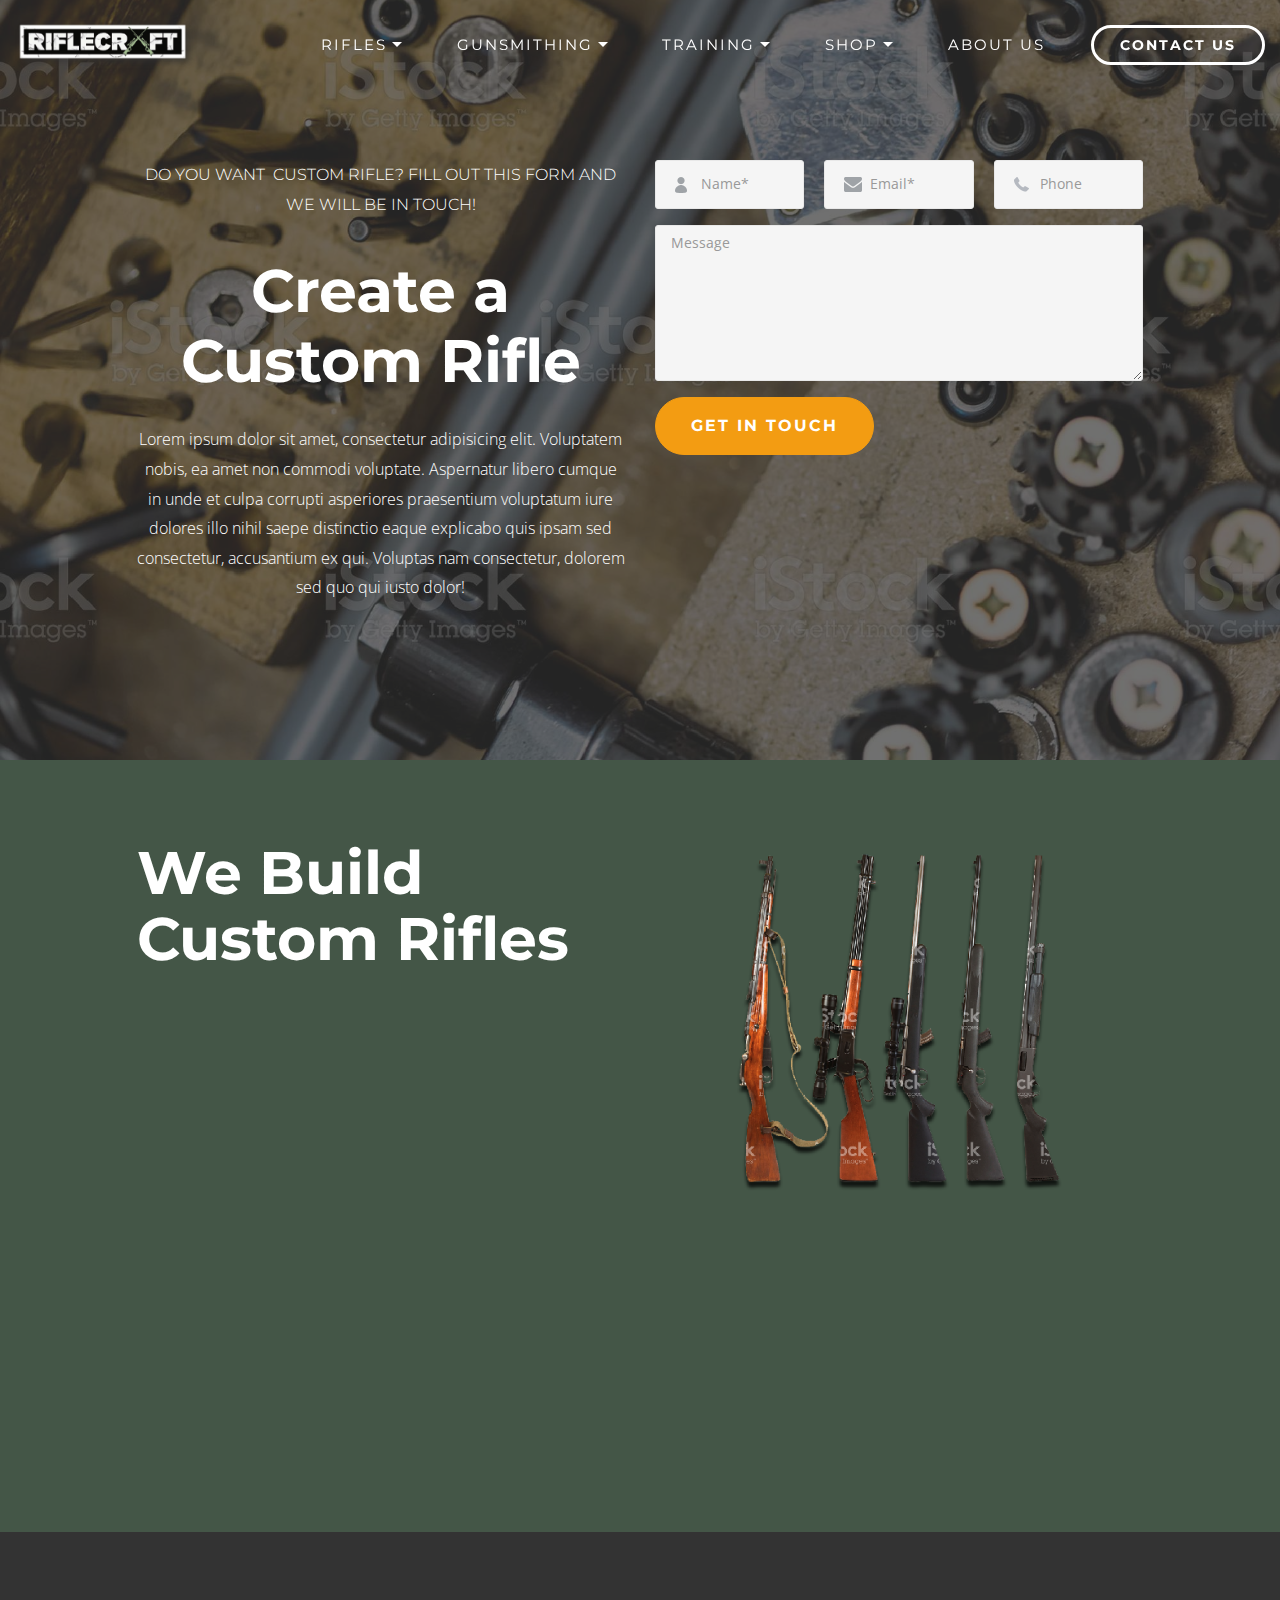
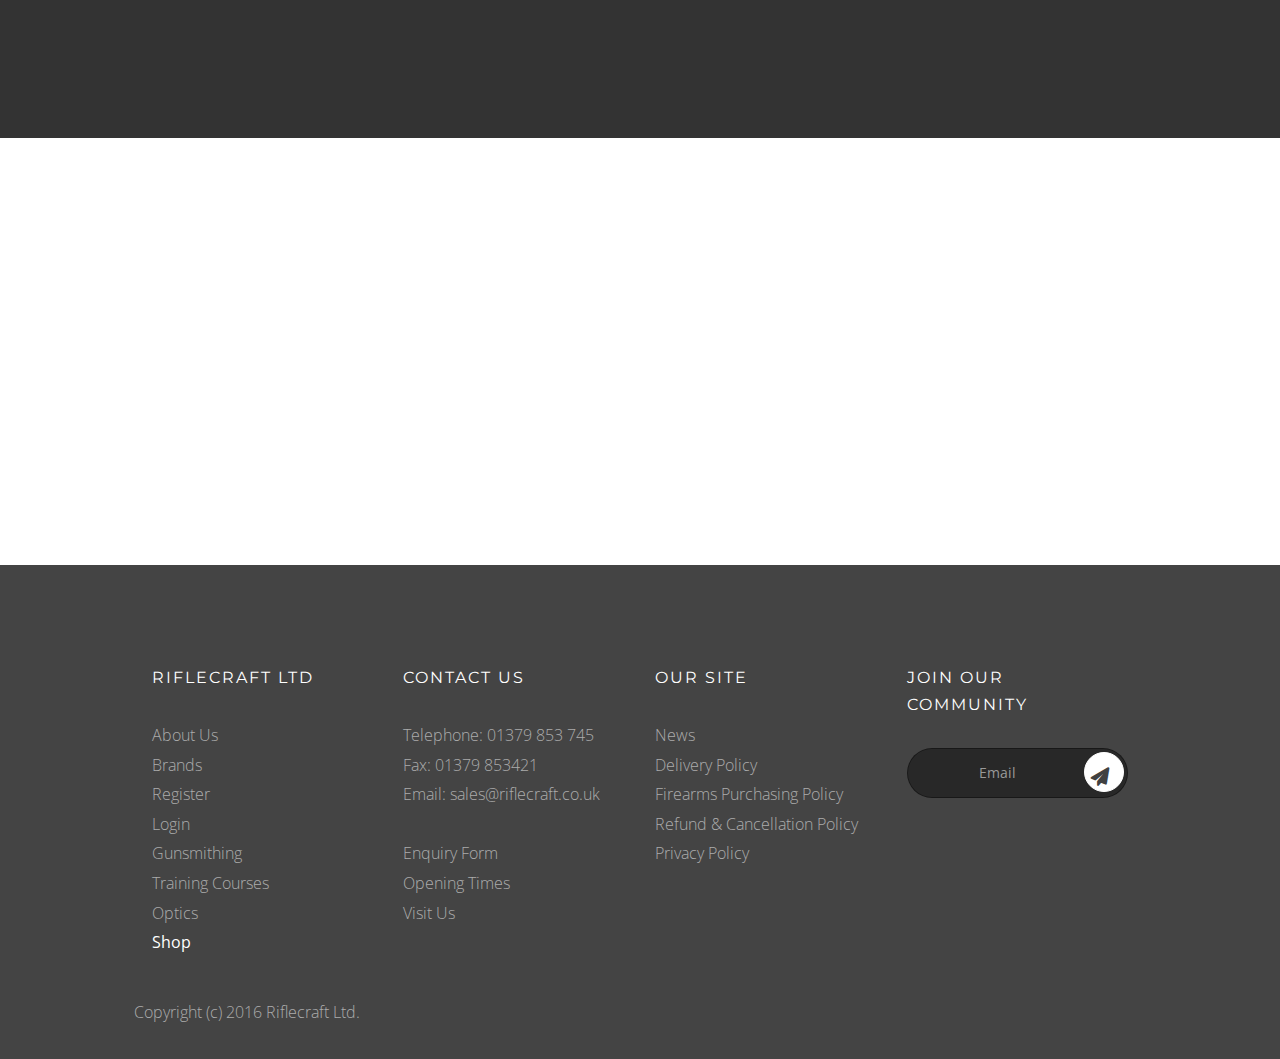
<file: custom-rifles.html>
<!DOCTYPE html>
<html>
<head>
  <!-- Site made with Mobirise Website Builder v3.12, https://mobirise.com -->
  <meta charset="UTF-8">
  <meta http-equiv="X-UA-Compatible" content="IE=edge">
  <meta name="generator" content="Mobirise v3.12, mobirise.com">
  <meta name="viewport" content="width=device-width, initial-scale=1">
  <link rel="shortcut icon" href="assets/images/riflecraft-logo-466x128.png" type="image/x-icon">
  <meta name="description" content="">
  <title>Custom Rifles - Riflcraft</title>
  <link rel="stylesheet" href="https://fonts.googleapis.com/css?family=Arvo:400,400i,700,700i">
  <link rel="stylesheet" href="https://fonts.googleapis.com/css?family=Montserrat:400,700">
  <link rel="stylesheet" href="https://fonts.googleapis.com/css?family=Open+Sans:400,400i,700,700i">
  <link rel="stylesheet" href="assets/et-line-font-plugin/style.css">
  <link rel="stylesheet" href="assets/bootstrap-material-design-font/css/material.css">
  <link rel="stylesheet" href="assets/font-awesome/css/font-awesome.min.css">
  <link rel="stylesheet" href="assets/tether/tether.min.css">
  <link rel="stylesheet" href="assets/bootstrap/css/bootstrap.min.css">
  <link rel="stylesheet" href="assets/socicon/css/socicon.min.css">
  <link rel="stylesheet" href="assets/colorm-icons/style.css">
  <link rel="stylesheet" href="assets/animate.css/animate.min.css">
  <link rel="stylesheet" href="assets/dropdown/css/style.css">
  <link rel="stylesheet" href="assets/theme/css/style.css">
  <link rel="stylesheet" href="assets/mobirise-gallery/style.css">
  <link rel="stylesheet" href="assets/mobirise/css/mbr-additional.css" type="text/css">
  
  
  
</head>
<body>
<section class="menu1" id="menu-n">

    <nav class="navbar navbar-dropdown bg-color transparent navbar-fixed-top">
        <div class="container-fluid">

            <div class="mbr-table">
                <div class="mbr-table-cell">

                    <div class="navbar-brand">
                        <a href="index.html" class="navbar-logo"><img src="assets/images/riflecraft-logo-466x128.png" alt="Mobirise"></a>
                        
                    </div>

                </div>
                <div class="mbr-table-cell">

                    <button class="navbar-toggler pull-xs-right hidden-md-up" type="button" data-toggle="collapse" data-target="#exCollapsingNavbar">
                        <span class="hamburger-icon"></span>
                    </button>

                    <ul class="nav-dropdown collapse pull-xs-right nav navbar-nav navbar-toggleable-sm" id="exCollapsingNavbar"><li class="nav-item dropdown"><a class="nav-link link" href="index.html#features1-l" aria-expanded="false"></a></li><li class="nav-item dropdown"><a class="nav-link link dropdown-toggle" href="#features1-l" aria-expanded="false" data-toggle="dropdown-submenu">RIFLES</a><div class="dropdown-menu"><a class="dropdown-item" href="signature-rifle.html">Signature Rifles</a><a class="dropdown-item" href="custom-rifles.html">Custom Rifles</a><a class="dropdown-item" href="#">Semi-Custom Rifles</a><a class="dropdown-item" href="#">New Rifles</a><a class="dropdown-item" href="#">Used Rifles</a><a class="dropdown-item" href="#">Shotguns</a></div></li><li class="nav-item dropdown"><a class="nav-link link dropdown-toggle" href="#features1-l" aria-expanded="false" data-toggle="dropdown-submenu">GUNSMITHING</a><div class="dropdown-menu"><a class="dropdown-item" href="#">Rebarreling</a><a class="dropdown-item" href="#">Synthetic Bedding<br></a><a class="dropdown-item" href="#">Trigger Replacement<br></a><a class="dropdown-item" href="#">Threading<br></a><a class="dropdown-item" href="#">Recrowning<br></a><a class="dropdown-item" href="#">Ceracote<br></a><a class="dropdown-item" href="#">Services &amp; Repairs<br></a></div></li><li class="nav-item dropdown"><a class="nav-link link dropdown-toggle" href="#features1-l" aria-expanded="false" data-toggle="dropdown-submenu">TRAINING</a><div class="dropdown-menu"><a class="dropdown-item" href="#">Module 1</a><a class="dropdown-item" href="#">Module 2</a><a class="dropdown-item" href="#">Module 3</a></div></li><li class="nav-item dropdown open"><a class="nav-link link dropdown-toggle" href="shop.html" aria-expanded="true" data-toggle="dropdown-submenu">SHOP</a><div class="dropdown-menu"><a class="dropdown-item" href="shop.html">Guns</a><a class="dropdown-item" href="shop.html">Cleaning</a><a class="dropdown-item" href="shop.html">Optics</a><a class="dropdown-item" href="shop.html">Moderators</a><a class="dropdown-item" href="shop.html">Clothing</a><a class="dropdown-item" href="shop.html">Tools</a><a class="dropdown-item" href="shop.html">Accessories</a></div></li><li class="nav-item"><a class="nav-link link" href="#features1-l" aria-expanded="false">ABOUT US</a></li><li class="nav-item nav-btn"><a class="nav-link btn btn-white btn-white-outline" href="#">CONTACT US</a></li></ul>
                    <button hidden="" class="navbar-toggler navbar-close" type="button" data-toggle="collapse" data-target="#exCollapsingNavbar">
                        <span class="close-icon"></span>
                    </button>

                </div>
            </div>

        </div>
    </nav>

</section>

<div id="form2-15" custom-code="true" class="mbr-after-navbar"><section class="mbr-section form1 mbr-background mbr-after-navbar" style="background-image: url(assets/images/repair-2000x1333.jpg); padding-top: 160px; padding-bottom: 120px;">
    <div class="mbr-overlay" style="opacity: 0.7; background-color: rgb(51, 51, 51);">
    </div>

    <div class="container-fluid">
        <div class="row">
            <div class="col-xs-12 col-lg-10 col-lg-offset-1 text-xs-center">

                <div class="col-xs-12 col-lg-6">
                    
                    <p class="mbr-section-subtitle lead mbr-editable-content">Do you want &nbsp;custom rifle? Fill out this form and we will be in touch!<br></p>

                    <h1 class="mbr-section-title display-4 mbr-editable-content"><strong>Create a Custom Rifle</strong></h1>
                    <p class="mbr-section-text lead mbr-editable-content">Lorem ipsum dolor sit amet, consectetur adipisicing elit. Voluptatem nobis, ea amet non commodi voluptate. Aspernatur libero cumque in unde et culpa corrupti asperiores praesentium voluptatum iure dolores illo nihil saepe distinctio eaque explicabo quis ipsam sed consectetur, accusantium ex qui. Voluptas nam consectetur, dolorem sed quo qui iusto dolor!</p>

                </div>
                
                <div class="col-xs-12 col-lg-6" data-form-type="formoid">


                    <div data-form-alert="true">
                        <div hidden="" data-form-alert-success="true" class="alert alert-form alert-success text-xs-center">Thanks for filling out form!</div>
                    </div>


                    <form action="https://mobirise.com/" method="post" data-form-title="Create a Custom Rifle">

                        <input type="hidden" value="NTOsaZqtcM33YDSRsreYY1RnK0HygWsKgxk4bHxjiQyQZlesd+vdXY0U1sxn3RfS8+kNtAWvGxXu3MiZ2UZCq8awwnIq8b3wzSBW+/wVCbsc5nOJ3xyXl8AaHpBQl9Ka" data-form-email="true">

                        <div class="row row-sm-offset">

                            <div class="col-xs-12 col-md-4">
                                <div class="form-group">
                                    <label class="form-control-label" for="form2-15-name">Name<span class="form-asterisk">*</span></label>
                                    <div class="form-icon"><img src="assets/images/icon-name.png"></div>
                                    <input type="text" class="form-control" name="name" required="" data-form-field="Name" placeholder="Name*" id="form2-15-name">
                                </div>
                            </div>

                            <div class="col-xs-12 col-md-4">
                                <div class="form-group">
                                    <label class="form-control-label" for="form2-15-email">Email<span class="form-asterisk">*</span></label>
                                    <div class="form-icon"><img src="assets/images/icon-email.png"></div>
                                    <input type="email" class="form-control" name="email" required="" data-form-field="Email" placeholder="Email*" id="form2-15-email">
                                </div>
                            </div>

                            <div class="col-xs-12 col-md-4">
                                <div class="form-group">
                                    <label class="form-control-label" for="form2-15-phone">Phone</label>
                                    <div class="form-icon"><img src="assets/images/icon-phone.png"></div>
                                    <input type="tel" class="form-control" name="phone" data-form-field="Phone" placeholder="Phone" id="form2-15-phone">
                                </div>
                            </div>

                        </div>

                        <div class="form-group">
                            <label class="form-control-label" for="form2-15-message">Message</label>
                            <textarea class="form-control" name="message" rows="7" data-form-field="Message" placeholder="Message" id="form2-15-message"></textarea>
                        </div>

                        <div class="text-lg-left text-xs-center"><button type="submit" class="btn btn-primary mbr-editable-button">Get in Touch</button></div>

                    </form>
                </div>

            </div>
        </div>
    </div>

</section></div>

<div id="features8-14" custom-code="true"><section class="mbr-cards mbr-section features8" style="background-color: rgb(68, 86, 71); padding-top: 80px; padding-bottom: 80px;">

    


    <div class="container-fluid position-relative">
        <div class="row">
            <div class="col-lg-10 col-lg-offset-1 col-xs-12">            
                <div class="col-lg-6 table-cell-lg table-cell-middle content-size" style="width: 50%;">
                    <div class="card cart-block text-xs-left position-relative">
                        
                        <div class="card-block">
                            
                            <h4 class="mbr-section-title display-5 mbr-editable-content"><strong>We Build Custom Rifles</strong></h4>
                            <p class="mbr-section-text lead mbr-editable-content">- Lorem ipsum dolor sit amet, consectetur adipiscing elit, sed do eiusmod tempor incididunt ut labore et dolore magna aliqua. Ut enim ad minim veniam, quis nostrud exercitation ullamco laboris nisi ut aliquip ex ea commodo consequat.<br><br>- Duis aute irure dolor in reprehenderit in voluptate velit esse cillum dolore eu fugiat nulla pariatur. Excepteur sint occaecat cupidatat non proident, sunt in culpa qui officia deserunt mollit anim id est laborum.<br><br>- Sed ut perspiciatis unde omnis iste natus error sit voluptatem accusantium doloremque laudantium, totam rem aperiam, eaque ipsa quae ab illo inventore veritatis et quasi architecto beatae vitae dicta sunt explicabo.<br></p>
                            
                        </div>
                    </div>
                </div>

                <div class="col-lg-6 col-xs-12 table-cell-lg image-size">
                    <div class="card-img"><img src="assets/images/rifles-1-600x438.png" class="card-img-top"></div>
                </div>

            </div>

        </div>

    </div>

</section></div>

<section class="mbr-section content3 mbr-section__container" id="content3-11" style="background-color: rgb(51, 51, 51); padding-top: 80px; padding-bottom: 40px;">
    <div class="container">
        <div class="row">
            <div class="col-xs-12">
                <h3 class="mbr-section-title display-4"><strong>Latest From Our Workshop</strong></h3>
                <p class="mbr-section-subtitle lead"></p>
            </div>
        </div>
    </div>
</section>

<section class="mbr-gallery mbr-section mbr-section-nopadding mbr-slider-carousel" id="gallery1-10" data-filter="false" style="background-color: rgb(51, 51, 51); padding-top: 0rem; padding-bottom: 0rem;">
    <!-- Filter -->
    

    <!-- Gallery -->
    <div class="mbr-gallery-row">
        <div class=" mbr-gallery-layout-default">
            <div>
                <div>
                    <div class="mbr-gallery-item mbr-gallery-item__mobirise3 mbr-gallery-item--p0" data-tags="Animated" data-video-url="false">
                        <div href="#lb-gallery1-10" data-slide-to="0" data-toggle="modal">
                            
                            

                            <img alt="" src="assets/images/2-2000x1333-800x53396.jpg">
                            
                            <span class="icon-magnifying-glass"></span>
                        </div>
                        
                        
                    </div><div class="mbr-gallery-item mbr-gallery-item__mobirise3 mbr-gallery-item--p0" data-tags="Animated" data-video-url="false">
                        <div href="#lb-gallery1-10" data-slide-to="1" data-toggle="modal">
                            
                            

                            <img alt="" src="assets/images/1-2000x1333-800x53397.jpg">
                            
                            <span class="icon-magnifying-glass"></span>
                        </div>
                        
                        
                    </div><div class="mbr-gallery-item mbr-gallery-item__mobirise3 mbr-gallery-item--p0" data-tags="Animated" data-video-url="false">
                        <div href="#lb-gallery1-10" data-slide-to="2" data-toggle="modal">
                            
                            

                            <img alt="" src="assets/images/3-2000x1333-800x53398.jpg">
                            
                            <span class="icon-magnifying-glass"></span>
                        </div>
                        
                        
                    </div><div class="mbr-gallery-item mbr-gallery-item__mobirise3 mbr-gallery-item--p0" data-tags="Animated" data-video-url="false">
                        <div href="#lb-gallery1-10" data-slide-to="3" data-toggle="modal">
                            
                            

                            <img alt="" src="assets/images/4-2000x1333-800x53399.jpg">
                            
                            <span class="icon-magnifying-glass"></span>
                        </div>
                        
                        
                    </div><div class="mbr-gallery-item mbr-gallery-item__mobirise3 mbr-gallery-item--p0" data-tags="Animated" data-video-url="false">
                        <div href="#lb-gallery1-10" data-slide-to="4" data-toggle="modal">
                            
                            

                            <img alt="" src="assets/images/5-2000x1333-800x533100.jpg">
                            
                            <span class="icon-magnifying-glass"></span>
                        </div>
                        
                        
                    </div><div class="mbr-gallery-item mbr-gallery-item__mobirise3 mbr-gallery-item--p0" data-tags="Animated" data-video-url="false">
                        <div href="#lb-gallery1-10" data-slide-to="5" data-toggle="modal">
                            
                            

                            <img alt="" src="assets/images/6-2000x1333-800x533101.jpg">
                            
                            <span class="icon-magnifying-glass"></span>
                        </div>
                        
                        
                    </div><div class="mbr-gallery-item mbr-gallery-item__mobirise3 mbr-gallery-item--p0" data-tags="Animated" data-video-url="false">
                        <div href="#lb-gallery1-10" data-slide-to="6" data-toggle="modal">
                            
                            

                            <img alt="" src="assets/images/7-2000x1333-800x533102.jpg">
                            
                            <span class="icon-magnifying-glass"></span>
                        </div>
                        
                        
                    </div><div class="mbr-gallery-item mbr-gallery-item__mobirise3 mbr-gallery-item--p0" data-tags="Animated" data-video-url="false">
                        <div href="#lb-gallery1-10" data-slide-to="7" data-toggle="modal">
                            
                            

                            <img alt="" src="assets/images/8-2000x1333-800x533103.jpg">
                            
                            <span class="icon-magnifying-glass"></span>
                        </div>
                        
                        
                    </div>
                </div>
            </div>
            <div class="clearfix"></div>
        </div>
    </div>

    <!-- Lightbox -->
    <div data-app-prevent-settings="" class="mbr-slider modal fade carousel slide" tabindex="-1" data-keyboard="true" data-interval="false" id="lb-gallery1-10">
        <div class="modal-dialog">
            <div class="modal-content">
                <div class="modal-body">
                    
                    <div class="carousel-inner">
                        <div class="carousel-item">
                            <img alt="" src="assets/images/2-2000x1333104.jpg">
                        </div><div class="carousel-item">
                            <img alt="" src="assets/images/1-2000x1333105.jpg">
                        </div><div class="carousel-item">
                            <img alt="" src="assets/images/3-2000x1333106.jpg">
                        </div><div class="carousel-item active">
                            <img alt="" src="assets/images/4-2000x1333107.jpg">
                        </div><div class="carousel-item">
                            <img alt="" src="assets/images/5-2000x1333108.jpg">
                        </div><div class="carousel-item">
                            <img alt="" src="assets/images/6-2000x1333109.jpg">
                        </div><div class="carousel-item">
                            <img alt="" src="assets/images/7-2000x1333110.jpg">
                        </div><div class="carousel-item">
                            <img alt="" src="assets/images/8-2000x1333111.jpg">
                        </div>
                    </div>
                    <a class="left carousel-control" role="button" data-slide="prev" href="#lb-gallery1-10"><img src="assets/images/arrowleft.png"></a>
                    <a class="right carousel-control" role="button" data-slide="next" href="#lb-gallery1-10"><img src="assets/images/arrowright.png"></a>

                    <a class="close" href="#" role="button" data-dismiss="modal">
                        <span aria-hidden="true">×</span>
                        <span class="sr-only">Close</span>
                    </a>
                </div>
            </div>
        </div>
    </div>
</section>

<footer class="mbr-small-footer mbr-section mbr-section-nopadding footer1 footer6" id="footer6-p" style="background-color: rgb(68, 68, 68); padding-top: 3rem; padding-bottom: 2rem;">
    
    <div class="container-fluid">
    	<div class="row">
    		<div class="col-xs-12 col-lg-10 col-lg-offset-1">
    			<div class="col-xs-12 footer-list">
    				        <div class="col-xs-12 col-sm-6 col-lg-3 text-xs-center text-lg-left">
                        <p class="mbr-section-subtitle display-3">RIFLECRAFT LTD</p>
                        <p class="mbr-section-text lead"></p>
                        <p class="mbr-section-text lead"></p>
                        <p class="mbr-section-text lead"></p>
                        <p class="mbr-section-text lead">About Us<br>Brands<br>Register<br>Login<br>Gunsmithing<br>Training Courses<br>Optics<br><a href="shop.html">Shop</a></p>
                        <p class="mbr-section-text lead"></p>
                    </div>
                    <div class="col-xs-12 col-sm-6 col-lg-3 text-xs-center text-lg-left">
                        <p class="mbr-section-subtitle display-3">CONTACT US</p>
                        <p class="mbr-section-text lead">Telephone: 01379 853 745<br>Fax: 01379 853421<br>Email: sales@riflecraft.co.uk<br><br>Enquiry Form<br>Opening Times<br>Visit Us</p>
                        <p class="mbr-section-text lead"></p>
                        <p class="mbr-section-text lead"></p>
                        <p class="mbr-section-text lead"></p>
                        <p class="mbr-section-text lead"></p>
                    </div>
                    <div class="col-xs-12 col-sm-6 col-lg-3 text-xs-center text-lg-left">
                        <p class="mbr-section-subtitle display-3">OUR SITE</p>
                        <p class="mbr-section-text lead"></p>
                        <p class="mbr-section-text lead"></p>
                        <p class="mbr-section-text lead"></p>
                        <p class="mbr-section-text lead"></p>
                        <p class="mbr-section-text lead">News<br>Delivery Policy<br>Firearms Purchasing Policy<br>Refund &amp; Cancellation Policy<br>Privacy Policy<br></p>
                    </div>
                    <div class="col-xs-12 col-sm-6 col-lg-3 text-xs-center text-lg-left" data-form-type="formoid">
                        <p class="mbr-section-subtitle display-3">JOIN OUR COMMUNITY</p>
                        <div data-form-alert="true">
                            <div hidden="" data-form-alert-success="true" class="alert alert-form alert-success text-xs-center">Thanks for filling out form!</div>
                        </div>


                        <form action="https://mobirise.com/" method="post" data-form-title="UNTITLED FORM">

                            <input type="hidden" value="KejGlSKFjvqEaDxAJSSgDE/r2E1Sv+lH/rC9DZfs1OTnyT7YaJUdhzVzZsMMBM+xGXA4V7NgFrBGdZJvCymhZ7Qe1IWJK/Lq2seQfYJd0lmqVkWkzBPQGVlXJ1M9aM8F" data-form-email="true">

                            <div class="form-inner">                                

                                <div class="col-xs-12 mbr-table-cell padding-right-0 padding-left-0">
                                    <div class="form-group">
                                        <label class="form-control-label">Email</label>
                                        <div class="form-icon"></div>
                                        <input type="email" class="form-control" name="email" required="" data-form-field="Email" placeholder="Email">
                                    </div>
                                </div>

                                <div class="text-xs-left mbr-table-cell table-cell-top"><button type="submit" class="btn btn-white"><span class="fa fa-send mbr-iconfont mbr-iconfont-btn" style="color: rgb(65, 65, 65);"></span></button></div>

                            </div>
                        </form>
                    </div>
    			</div>
    		</div>
    	</div>
        
    </div>
    <div class="container-fluid margin-top-40">
      <div class="col-xs-10 col-xs-offset-1">
        <p class="text-lg-left text-xs-center mbr-section-text lead">Copyright (c) 2016 Riflecraft Ltd.</p>
      </div>        
    </div>
</footer>


  <script src="assets/web/assets/jquery/jquery.min.js"></script>
  <script src="assets/tether/tether.min.js"></script>
  <script src="assets/bootstrap/js/bootstrap.min.js"></script>
  <script src="assets/smooth-scroll/SmoothScroll.js"></script>
  <script src="assets/viewportChecker/jquery.viewportchecker.js"></script>
  <script src="assets/dropdown/js/script.min.js"></script>
  <script src="assets/touchSwipe/jquery.touchSwipe.min.js"></script>
  <script src="assets/masonry/masonry.pkgd.min.js"></script>
  <script src="assets/imagesloaded/imagesloaded.pkgd.min.js"></script>
  <script src="assets/bootstrap-carousel-swipe/bootstrap-carousel-swipe.js"></script>
  <script src="assets/theme/js/script.js"></script>
  <script src="assets/mobirise-gallery/player.min.js"></script>
  <script src="assets/mobirise-gallery/script.js"></script>
  <script src="assets/formoid/formoid.min.js"></script>
  
  
  <input name="animation" type="hidden">
  </body>
</html>
</file>
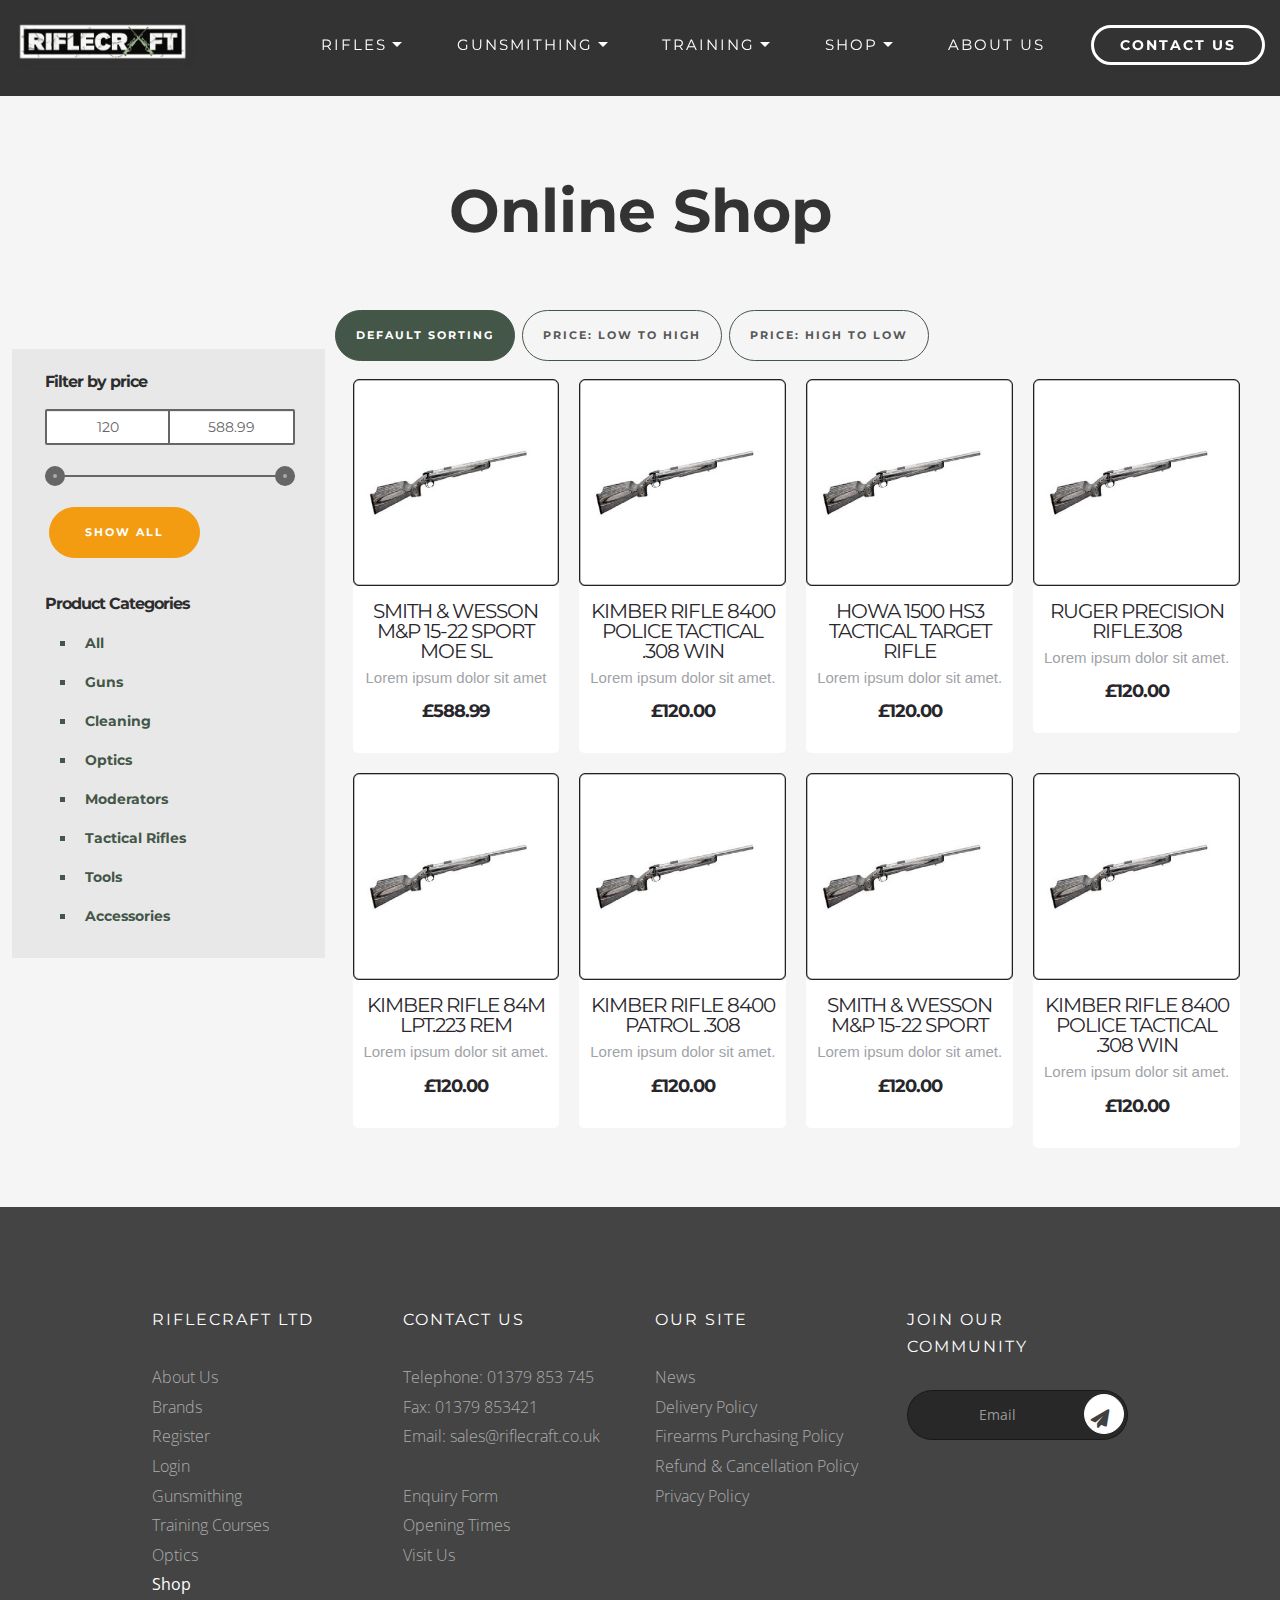
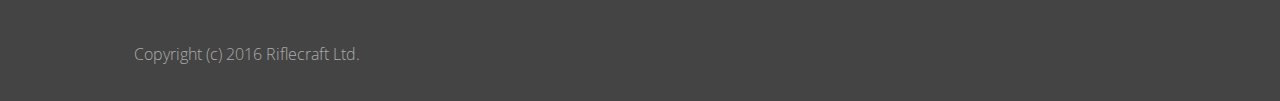
<file: shop.html>
<!DOCTYPE html>
<html>
<head>
  <!-- Site made with Mobirise Website Builder v3.12, https://mobirise.com -->
  <meta charset="UTF-8">
  <meta http-equiv="X-UA-Compatible" content="IE=edge">
  <meta name="generator" content="Mobirise v3.12, mobirise.com">
  <meta name="viewport" content="width=device-width, initial-scale=1">
  <link rel="shortcut icon" href="assets/images/riflecraft-logo-466x128.png" type="image/x-icon">
  <meta name="description" content="">
  <title>Shop - Riflecraft</title>
  <link rel="stylesheet" href="https://fonts.googleapis.com/css?family=Arvo:400,400i,700,700i">
  <link rel="stylesheet" href="https://fonts.googleapis.com/css?family=Montserrat:400,700">
  <link rel="stylesheet" href="https://fonts.googleapis.com/css?family=Open+Sans:400,400i,700,700i">
  <link rel="stylesheet" href="assets/et-line-font-plugin/style.css">
  <link rel="stylesheet" href="assets/bootstrap-material-design-font/css/material.css">
  <link rel="stylesheet" href="assets/font-awesome/css/font-awesome.min.css">
  <link rel="stylesheet" href="assets/tether/tether.min.css">
  <link rel="stylesheet" href="assets/bootstrap/css/bootstrap.min.css">
  <link rel="stylesheet" href="assets/socicon/css/socicon.min.css">
  <link rel="stylesheet" href="assets/colorm-icons/style.css">
  <link rel="stylesheet" href="assets/animate.css/animate.min.css">
  <link rel="stylesheet" href="assets/dropdown/css/style.css">
  <link rel="stylesheet" href="assets/theme/css/style.css">
  <link rel="stylesheet" href="assets/mobirise/css/mbr-additional.css" type="text/css">
  
  
  
</head>
<body>
<section class="menu1" id="menu-16">

    <nav class="navbar navbar-dropdown bg-color transparent navbar-fixed-top">
        <div class="container-fluid">

            <div class="mbr-table">
                <div class="mbr-table-cell">

                    <div class="navbar-brand">
                        <a href="index.html" class="navbar-logo"><img src="assets/images/riflecraft-logo-466x128.png" alt="Mobirise"></a>
                        
                    </div>

                </div>
                <div class="mbr-table-cell">

                    <button class="navbar-toggler pull-xs-right hidden-md-up" type="button" data-toggle="collapse" data-target="#exCollapsingNavbar">
                        <span class="hamburger-icon"></span>
                    </button>

                    <ul class="nav-dropdown collapse pull-xs-right nav navbar-nav navbar-toggleable-sm" id="exCollapsingNavbar"><li class="nav-item dropdown"><a class="nav-link link" href="index.html#features1-l" aria-expanded="false"></a></li><li class="nav-item dropdown"><a class="nav-link link dropdown-toggle" href="#features1-l" aria-expanded="false" data-toggle="dropdown-submenu">RIFLES</a><div class="dropdown-menu"><a class="dropdown-item" href="signature-rifle.html">Signature Rifles</a><a class="dropdown-item" href="custom-rifles.html">Custom Rifles</a><a class="dropdown-item" href="#">Semi-Custom Rifles</a><a class="dropdown-item" href="#">New Rifles</a><a class="dropdown-item" href="#">Used Rifles</a><a class="dropdown-item" href="#">Shotguns</a></div></li><li class="nav-item dropdown"><a class="nav-link link dropdown-toggle" href="#features1-l" aria-expanded="false" data-toggle="dropdown-submenu">GUNSMITHING</a><div class="dropdown-menu"><a class="dropdown-item" href="#">Rebarreling</a><a class="dropdown-item" href="#">Synthetic Bedding<br></a><a class="dropdown-item" href="#">Trigger Replacement<br></a><a class="dropdown-item" href="#">Threading<br></a><a class="dropdown-item" href="#">Recrowning<br></a><a class="dropdown-item" href="#">Ceracote<br></a><a class="dropdown-item" href="#">Services &amp; Repairs<br></a></div></li><li class="nav-item dropdown"><a class="nav-link link dropdown-toggle" href="#features1-l" aria-expanded="false" data-toggle="dropdown-submenu">TRAINING</a><div class="dropdown-menu"><a class="dropdown-item" href="#">Module 1</a><a class="dropdown-item" href="#">Module 2</a><a class="dropdown-item" href="#">Module 3</a></div></li><li class="nav-item dropdown open"><a class="nav-link link dropdown-toggle" href="shop.html" aria-expanded="true" data-toggle="dropdown-submenu">SHOP</a><div class="dropdown-menu"><a class="dropdown-item" href="shop.html">Guns</a><a class="dropdown-item" href="shop.html">Cleaning</a><a class="dropdown-item" href="shop.html">Optics</a><a class="dropdown-item" href="shop.html">Moderators</a><a class="dropdown-item" href="shop.html">Clothing</a><a class="dropdown-item" href="shop.html">Tools</a><a class="dropdown-item" href="shop.html">Accessories</a></div></li><li class="nav-item"><a class="nav-link link" href="#features1-l" aria-expanded="false">ABOUT US</a></li><li class="nav-item nav-btn"><a class="nav-link btn btn-white btn-white-outline" href="#">CONTACT US</a></li></ul>
                    <button hidden="" class="navbar-toggler navbar-close" type="button" data-toggle="collapse" data-target="#exCollapsingNavbar">
                        <span class="close-icon"></span>
                    </button>

                </div>
            </div>

        </div>
    </nav>

</section>

<section class="mbr-section content3 mbr-section__container mbr-after-navbar" id="content3-19" style="background-color: rgb(51, 51, 51); padding-top: 80px; padding-bottom: 0px;">
    <div class="container">
        <div class="row">
            <div class="col-xs-12">
                <h3 class="mbr-section-title display-4"></h3>
                <p class="mbr-section-subtitle lead"></p>
            </div>
        </div>
    </div>
</section>

<div id="content3-3f" custom-code="true"><section class="mbr-section content3 mbr-section__container" style="background-color: rgb(245, 245, 245); padding-top: 80px; padding-bottom: 0px;">
    <div class="container">
        <div class="row">
            <div class="col-xs-12">
                <h3 class="mbr-section-title display-4 mbr-editable-content"><strong>Online Shop</strong></h3>
                <p class="mbr-section-subtitle lead mbr-editable-content"></p>
            </div>
        </div>
    </div>
</section></div>

<div id="shop1-3d" custom-code="true"><section class="mbr-gallery mbr-section shop1" style="background-color: rgb(245, 245, 245); padding-top: 3rem; padding-bottom: 3rem;">
    <!-- Gallery -->
    <div class="col-md-9 clearfix">
      
      <div class="sort-buttons" style="display: block;">
          <div class="filter-by-d"><a class="btn btn-primary mbr-editable-button">Default sorting</a></div>
          <div class="filter-by-pu"><a class="btn btn-primary disableSortButton mbr-editable-button">Price: low to high</a></div>
          <div class="filter-by-pd"><a class="btn btn-primary disableSortButton mbr-editable-button">Price: high to low</a></div>
      </div>
    </div> 
    <div class="col-md-12">
        <div class="col-md-3 sidebar" style="display: block;">
            <div class="sidebar-background"></div>
                
                <div class="sidebar-block container range-slider" onselectstart="return false">
                    <h4 class="sidebar-title mbr-editable-content">Filter by price</h4>
                    <div class="filter-cost" onselectstart="return false">
                        <div class="price-controls">
                          <label class="min-price">
                            <input class="min-input" type="text" value="auto" name="min">
                          </label>
                          <label class="max-price">
                            <input class="max-input" type="text" value="auto" name="max">
                          </label>
                        </div>

                        <div class="range-controls">
                          <div class="scale">
                            <div class="bar"></div>
                          </div>

                          <div class="toggle min-toggle"></div>
                          <div class="toggle max-toggle"></div>
                        </div>
                    </div> 
                    <div class="price-range"><a class="btn btn-primary filterPriceRange">Filter</a></div>
                    <div class="price-range-reset"><a class="btn btn-secondary showAll">Show all</a></div>
                </div>
                <div class="sidebar-block container sidebar-categories">
                    <h4 class="sidebar-title mbr-editable-content">Product Categories</h4>
                    <div class="categories col-md-12">
                        <div class="categories-titles">
                          <!-- Filter -->
                          <div class="mbr-gallery-filter container gallery-filter-active">
                                  <ul>
                                    <li class="mbr-gallery-filter-all active mbr-editable-content">All</li>
                                    <li class="mbr-gallery-filter-all active mbr-editable-content">Guns</li>
                                    <li class="mbr-gallery-filter-all active mbr-editable-content">Cleaning</li>
                                    <li class="mbr-gallery-filter-all active mbr-editable-content">Optics</li>
                                    <li class="mbr-gallery-filter-all active mbr-editable-content">Moderators</li>                                       <li class="mbr-gallery-filter-all active mbr-editable-content">Tactical Rifles</li>
                                    <li class="mbr-gallery-filter-all active mbr-editable-content">Tools</li>
                                    <li class="mbr-gallery-filter-all active mbr-editable-content">Accessories</li>
                                  </ul>
                                </div>
                        </div>
                    </div>
                </div>
        </div>
        <div class="col-md-9">
          <div class="mbr-gallery-row">
                  <div>
                      <div class="shop-items">
                          <div class="mbr-gallery-item mbr-gallery-item__mobirise3" data-tags="Guns" data-seller="true" price="588.99" href="/smith-and-wesson.html">
                              <div class="galleryItem" href="#" data-slide-to="0" data-toggle="modal">
                              <a href="/riflecraft/smith-and-wesson.html" class="item_overlay"></a>
                                  <div class="img_wraper">
                                    <img alt="" src="assets/images/gun-shop-1-2000x2000-800x800-800x800.jpg">
                                  </div> 
                                  <span class="onsale mbr-editable-content" style="display: none;">SALE 50% OFF</span>
                                  <div class="sidebar_wraper"> 
                                      <h4 class="item-title mbr-editable-content">SMITH &amp; WESSON M&amp;P 15-22 SPORT MOE SL</h4>
                                      <h5 class="item-subtitle mbr-editable-content">Lorem ipsum dolor sit amet</h5>
                                      <div class="stars_wraper" style="display: none;">
                                          <img class="stars" alt="" src="assets/images/4.png" data-stars="file:///C:/Users/scott.aldridge/AppData/Local/Mobirise.com/Mobirise/emarketinghut_0040gmail_002ecom/addons/colorm/components/_images/shop/4.png">
                                      </div> 
                                      <div class="price-block">
                                          <span class="shop-item-price mbr-editable-content">£588.99</span>
                                      </div>
                                      <div class="card-description mbr-editable-full"><ul><li>Lorem ipsum dolor sit amet.</li><li>Consectetur adipiscing elit.</li><li>Sed do eiusmod tempor.</li><li>Incididunt ut labore et dolore.</li></ul><p><br></p><p>Duis auctor hendrerit nisi, at lacinia ex vulputate quis. Suspendisse convallis iaculis tortor, quis mattis lectus rutrum a.<br><br> Product code: <strong>367DDF5p</strong></p></div>   
                                      <div class="mbr-section-btn item-button" style="text-align: center;"><a href="https://mobirise.com/" class="btn btn-primary btn-primary-outline mbr-editable-button" style="position: relative; display: inline-block;">Buy now!</a></div>
                                  </div>        
                              </div>
                          </div><div class="mbr-gallery-item mbr-gallery-item__mobirise3" data-tags="Cleaning" data-seller="false" price="120.00">
                              <div class="galleryItem" href="#lb-shop1-3d" data-slide-to="1" data-toggle="modal">
                              <div class="item_overlay"></div>
                                  <div class="img_wraper">
                                    <img alt="" src="assets/images/gun-shop-1-2000x2000-800x800.jpg">
                                  </div> 
                                  <span class="onsale mbr-editable-content" style="display: none;">SALE 50% OFF</span>
                                  <div class="sidebar_wraper"> 
                                      <h4 class="item-title mbr-editable-content">KIMBER RIFLE 8400 POLICE TACTICAL .308 WIN</h4>
                                      <h5 class="item-subtitle mbr-editable-content">Lorem ipsum dolor sit amet.</h5>
                                      <div class="stars_wraper" style="display: none;">
                                          <img class="stars" alt="" src="assets/images/2.png" data-stars="file:///C:/Users/scott.aldridge/AppData/Local/Mobirise.com/Mobirise/emarketinghut_0040gmail_002ecom/addons/colorm/components/_images/shop/2.png">
                                      </div> 
                                      <div class="price-block">
                                          <span class="shop-item-price mbr-editable-content">£120.00</span>
                                      </div>
                                      <div class="card-description mbr-editable-full"><ul><li>Lorem ipsum dolor sit amet.</li><li>Consectetur adipiscing elit.</li><li>Sed do eiusmod tempor.</li><li>Incididunt ut labore et dolore.<div><br></div></li></ul><p></p><ul></ul><p></p><p>Duis auctor hendrerit nisi, at lacinia ex vulputate quis. Suspendisse convallis iaculis tortor, quis mattis lectus rutrum a.</p><p><br></p><p>Product code: 367DDF5p</p></div>   
                                      <div class="mbr-section-btn item-button" style="text-align: center;"><a href="https://mobirise.com/" class="btn btn-primary btn-primary-outline mbr-editable-button" style="position: relative; display: inline-block;">Buy now!</a></div>
                                  </div>        
                              </div>
                          </div><div class="mbr-gallery-item mbr-gallery-item__mobirise3" data-tags="Optics" data-seller="false" price="120.00">
                              <div class="galleryItem" href="#lb-shop1-3d" data-slide-to="2" data-toggle="modal">
                              <div class="item_overlay"></div>
                                  <div class="img_wraper">
                                    <img alt="" src="assets/images/gun-shop-1-2000x2000-800x800-800x800.jpg">
                                  </div> 
                                  <span class="onsale mbr-editable-content" style="display: none;">SALE 50% OFF</span>
                                  <div class="sidebar_wraper"> 
                                      <h4 class="item-title mbr-editable-content">HOWA 1500 HS3 TACTICAL TARGET RIFLE</h4>
                                      <h5 class="item-subtitle mbr-editable-content">Lorem ipsum dolor sit amet.</h5>
                                      <div class="stars_wraper" style="display: none;">
                                          <img class="stars" alt="" src="assets/images/3.png" data-stars="file:///C:/Users/scott.aldridge/AppData/Local/Mobirise.com/Mobirise/emarketinghut_0040gmail_002ecom/addons/colorm/components/_images/shop/3.png">
                                      </div> 
                                      <div class="price-block">
                                          <span class="shop-item-price mbr-editable-content">£120.00</span>
                                      </div>
                                      <div class="card-description mbr-editable-full">Some cool bicycle.<br><br><ul><li>Lightweight textured fabric</li> <li>Rounded v-neckline</li> <li>Pom pom trims</li> <li>Regular fit – true to size</li></ul> <br>Duis auctor hendrerit nisi, at lacinia ex vulputate quis. Suspendisse convallis iaculis tortor, quis mattis lectus rutrum a.<br><br> Product code: <strong>3476DF5p</strong></div>   
                                      <div class="mbr-section-btn item-button" style="text-align: center;"><a href="https://mobirise.com/" class="btn btn-primary btn-primary-outline mbr-editable-button" style="position: relative; display: inline-block;">Buy now!</a></div>
                                  </div>        
                              </div>
                          </div><div class="mbr-gallery-item mbr-gallery-item__mobirise3" data-tags="Moderators" data-seller="false" price="120.00">
                              <div class="galleryItem" href="#lb-shop1-3d" data-slide-to="3" data-toggle="modal">
                              <div class="item_overlay"></div>
                                  <div class="img_wraper">
                                    <img alt="" src="assets/images/gun-shop-1-2000x2000-800x800-800x800-800x800.jpg">
                                  </div> 
                                  <span class="onsale mbr-editable-content" style="display: none;">SALE 50% OFF</span>
                                  <div class="sidebar_wraper"> 
                                      <h4 class="item-title mbr-editable-content">RUGER PRECISION RIFLE.308</h4>
                                      <h5 class="item-subtitle mbr-editable-content">Lorem ipsum dolor sit amet.</h5>
                                      <div class="stars_wraper" style="display: none;">
                                          <img class="stars" alt="" src="assets/images/5.png" data-stars="file:///C:/Users/scott.aldridge/AppData/Local/Mobirise.com/Mobirise/emarketinghut_0040gmail_002ecom/addons/colorm/components/_images/shop/5.png">
                                      </div> 
                                      <div class="price-block">
                                          <span class="shop-item-price mbr-editable-content">£120.00</span>
                                      </div>
                                      <div class="card-description mbr-editable-full">You should believe it works, otherwise there is no magic!<br><br><ul><li>Lightweight textured fabric</li> <li>Rounded v-neckline</li> <li>Pom pom trims</li> <li>Regular fit – true to size</li></ul> <br>Duis auctor hendrerit nisi, at lacinia ex vulputate quis. Suspendisse convallis iaculis tortor, quis mattis lectus rutrum a.<br><br> Product code: <strong>3478DF5p</strong></div>   
                                      <div class="mbr-section-btn item-button" style="text-align: center;"><a href="https://mobirise.com/" class="btn btn-primary btn-primary-outline mbr-editable-button" style="position: relative; display: inline-block;">Buy now!</a></div>
                                  </div>        
                              </div>
                          </div><div class="mbr-gallery-item mbr-gallery-item__mobirise3" data-tags="Tactical Rifles" data-seller="true" price="120.00">
                              <div class="galleryItem" href="#lb-shop1-3d" data-slide-to="4" data-toggle="modal">
                              <div class="item_overlay"></div>
                                  <div class="img_wraper">
                                    <img alt="" src="assets/images/gun-shop-1-2000x2000-800x800-800x800-800x800.jpg">
                                  </div> 
                                  <span class="onsale mbr-editable-content" style="display: none;">SALE 50% OFF</span>
                                  <div class="sidebar_wraper"> 
                                      <h4 class="item-title mbr-editable-content">KIMBER RIFLE 84M LPT.223 REM</h4>
                                      <h5 class="item-subtitle mbr-editable-content">Lorem ipsum dolor sit amet.</h5>
                                      <div class="stars_wraper" style="display: none;">
                                          <img class="stars" alt="" src="assets/images/3.png" data-stars="file:///C:/Users/scott.aldridge/AppData/Local/Mobirise.com/Mobirise/emarketinghut_0040gmail_002ecom/addons/colorm/components/_images/shop/3.png">
                                      </div> 
                                      <div class="price-block">
                                          <span class="shop-item-price mbr-editable-content">£120.00<br></span>
                                      </div>
                                      <div class="card-description mbr-editable-full">Has no weight! Try not to lose it.<br><br><ul><li>Lightweight textured fabric</li> <li>Rounded v-neckline</li> <li>Pom pom trims</li> <li>Regular fit – true to size</li></ul> <br>Duis auctor hendrerit nisi, at lacinia ex vulputate quis. Suspendisse convallis iaculis tortor, quis mattis lectus rutrum a.<br><br> Product code: <strong>34GFDF5p</strong></div>   
                                      <div class="mbr-section-btn item-button" style="text-align: center;"><a href="https://mobirise.com/" class="btn btn-primary btn-primary-outline btn-primary-outline mbr-editable-button" style="position: relative; display: inline-block;">Buy now!</a></div>
                                  </div>        
                              </div>
                          </div><div class="mbr-gallery-item mbr-gallery-item__mobirise3" data-tags="Tools" data-seller="false" price="120.00">
                              <div class="galleryItem" href="#lb-shop1-3d" data-slide-to="5" data-toggle="modal">
                              <div class="item_overlay"></div>
                                  <div class="img_wraper">
                                    <img alt="" src="assets/images/gun-shop-1-2000x2000-800x800-800x800.jpg">
                                  </div> 
                                  <span class="onsale mbr-editable-content" style="display: none;">SALE 50% OFF</span>
                                  <div class="sidebar_wraper"> 
                                      <h4 class="item-title mbr-editable-content">KIMBER RIFLE 8400 PATROL .308</h4>
                                      <h5 class="item-subtitle mbr-editable-content">Lorem ipsum dolor sit amet.</h5>
                                      <div class="stars_wraper" style="display: none;">
                                          <img class="stars" alt="" src="assets/images/1.png" data-stars="file:///C:/Users/scott.aldridge/AppData/Local/Mobirise.com/Mobirise/emarketinghut_0040gmail_002ecom/addons/colorm/components/_images/shop/1.png">
                                      </div> 
                                      <div class="price-block">
                                          <span class="shop-item-price mbr-editable-content">£120.00<br></span>
                                      </div>
                                      <div class="card-description mbr-editable-full">Casual shoes (contact us for sizing)<br><br><ul><li>Lightweight textured fabric</li> <li>Rounded v-neckline</li> <li>Pom pom trims</li> <li>Regular fit – true to size</li></ul> <br>Duis auctor hendrerit nisi, at lacinia ex vulputate quis. Suspendisse convallis iaculis tortor, quis mattis lectus rutrum a.<br><br> Product code: <strong>385DDF5p</strong></div>   
                                      <div class="mbr-section-btn item-button" style="text-align: center;"><a href="https://mobirise.com/" class="btn btn-primary btn-primary-outline mbr-editable-button" style="position: relative; display: inline-block;">Buy now!</a></div>
                                  </div>        
                              </div>
                          </div><div class="mbr-gallery-item mbr-gallery-item__mobirise3" data-tags="Accessories" data-seller="false" price="120.00">
                              <div class="galleryItem" href="#lb-shop1-3d" data-slide-to="6" data-toggle="modal">
                              <div class="item_overlay"></div>
                                  <div class="img_wraper">
                                    <img alt="" src="assets/images/gun-shop-1-2000x2000-800x800-800x800-800x800-800x800.jpg">
                                  </div> 
                                  <span class="onsale mbr-editable-content" style="display: none;">SALE 50% OFF</span>
                                  <div class="sidebar_wraper"> 
                                      <h4 class="item-title mbr-editable-content">SMITH &amp; WESSON M&amp;P 15-22 SPORT</h4>
                                      <h5 class="item-subtitle mbr-editable-content">Lorem ipsum dolor sit amet.</h5>
                                      <div class="stars_wraper" style="display: none;">
                                          <img class="stars" alt="" src="assets/images/3.png" data-stars="file:///C:/Users/scott.aldridge/AppData/Local/Mobirise.com/Mobirise/emarketinghut_0040gmail_002ecom/addons/colorm/components/_images/shop/3.png">
                                      </div> 
                                      <div class="price-block">
                                          <span class="shop-item-price mbr-editable-content">£120.00</span>
                                      </div>
                                      <div class="card-description mbr-editable-full">Seen on photo. Check our gallery for more photos.<br><br><ul><li>Lightweight textured fabric</li> <li>Rounded v-neckline</li> <li>Pom pom trims</li> <li>Regular fit – true to size</li></ul> <br>Duis auctor hendrerit nisi, at lacinia ex vulputate quis. Suspendisse convallis iaculis tortor, quis mattis lectus rutrum a.<br><br> Product code: <strong>340DDF5p</strong></div>   
                                      <div class="mbr-section-btn item-button" style="text-align: center;"><a href="https://mobirise.com/" class="btn btn-primary btn-primary-outline mbr-editable-button" style="position: relative; display: inline-block;">Buy now!</a></div>
                                  </div>        
                              </div>
                          </div><div class="mbr-gallery-item mbr-gallery-item__mobirise3" data-tags="Guns" data-seller="false" price="120.00">
                              <div class="galleryItem" href="#lb-shop1-3d" data-slide-to="7" data-toggle="modal">
                              <div class="item_overlay"></div>
                                  <div class="img_wraper">
                                    <img alt="" src="assets/images/gun-shop-1-2000x2000-800x800-800x800-800x800-800x800.jpg">
                                  </div> 
                                  <span class="onsale mbr-editable-content" style="display: none;">SALE 50% OFF</span>
                                  <div class="sidebar_wraper"> 
                                      <h4 class="item-title mbr-editable-content">KIMBER RIFLE 8400 POLICE TACTICAL .308 WIN</h4>
                                      <h5 class="item-subtitle mbr-editable-content">Lorem ipsum dolor sit amet.</h5>
                                      <div class="stars_wraper" style="display: none;">
                                          <img class="stars" alt="" src="assets/images/4.png" data-stars="file:///C:/Users/scott.aldridge/AppData/Local/Mobirise.com/Mobirise/emarketinghut_0040gmail_002ecom/addons/colorm/components/_images/shop/4.png">
                                      </div> 
                                      <div class="price-block">
                                          <span class="shop-item-price mbr-editable-content">£120.00</span>
                                      </div>
                                      <div class="card-description mbr-editable-full">Hand-made! So they may differ.<br><br><ul><li>Lightweight textured fabric</li> <li>Rounded v-neckline</li> <li>Pom pom trims</li> <li>Regular fit – true to size</li></ul> <br>Duis auctor hendrerit nisi, at lacinia ex vulputate quis. Suspendisse convallis iaculis tortor, quis mattis lectus rutrum a.<br><br> Product code: <strong>34556F5p</strong></div>   
                                      <div class="mbr-section-btn item-button" style="text-align: center;"><a href="https://mobirise.com/" class="btn btn-primary btn-primary-outline mbr-editable-button" style="position: relative; display: inline-block;">Buy now!</a></div>
                                  </div>        
                              </div>
                          </div>
                      </div>
                  </div>
                  <div class="clearfix"></div>
          </div>
        </div>
    </div>
    <div class="col-md-3 sidebar"></div>
</section></div>

<footer class="mbr-small-footer mbr-section mbr-section-nopadding footer1 footer6" id="footer6-17" style="background-color: rgb(68, 68, 68); padding-top: 3rem; padding-bottom: 2rem;">
    
    <div class="container-fluid">
    	<div class="row">
    		<div class="col-xs-12 col-lg-10 col-lg-offset-1">
    			<div class="col-xs-12 footer-list">
    				        <div class="col-xs-12 col-sm-6 col-lg-3 text-xs-center text-lg-left">
                        <p class="mbr-section-subtitle display-3">RIFLECRAFT LTD</p>
                        <p class="mbr-section-text lead"></p>
                        <p class="mbr-section-text lead"></p>
                        <p class="mbr-section-text lead"></p>
                        <p class="mbr-section-text lead">About Us<br>Brands<br>Register<br>Login<br>Gunsmithing<br>Training Courses<br>Optics<br><a href="shop.html">Shop</a></p>
                        <p class="mbr-section-text lead"></p>
                    </div>
                    <div class="col-xs-12 col-sm-6 col-lg-3 text-xs-center text-lg-left">
                        <p class="mbr-section-subtitle display-3">CONTACT US</p>
                        <p class="mbr-section-text lead">Telephone: 01379 853 745<br>Fax: 01379 853421<br>Email: sales@riflecraft.co.uk<br><br>Enquiry Form<br>Opening Times<br>Visit Us</p>
                        <p class="mbr-section-text lead"></p>
                        <p class="mbr-section-text lead"></p>
                        <p class="mbr-section-text lead"></p>
                        <p class="mbr-section-text lead"></p>
                    </div>
                    <div class="col-xs-12 col-sm-6 col-lg-3 text-xs-center text-lg-left">
                        <p class="mbr-section-subtitle display-3">OUR SITE</p>
                        <p class="mbr-section-text lead"></p>
                        <p class="mbr-section-text lead"></p>
                        <p class="mbr-section-text lead"></p>
                        <p class="mbr-section-text lead"></p>
                        <p class="mbr-section-text lead">News<br>Delivery Policy<br>Firearms Purchasing Policy<br>Refund &amp; Cancellation Policy<br>Privacy Policy<br></p>
                    </div>
                    <div class="col-xs-12 col-sm-6 col-lg-3 text-xs-center text-lg-left" data-form-type="formoid">
                        <p class="mbr-section-subtitle display-3">JOIN OUR COMMUNITY</p>
                        <div data-form-alert="true">
                            <div hidden="" data-form-alert-success="true" class="alert alert-form alert-success text-xs-center">Thanks for filling out form!</div>
                        </div>


                        <form action="https://mobirise.com/" method="post" data-form-title="UNTITLED FORM">

                            <input type="hidden" value="0xzQPsMPxR8b3+iHqa9Krvx3YTv6lwVxxwGutvlraouybBSYHMgQIkPW1QX+wwc55cQg0QBa/cKHwaxbL+s3oLcgvsVXT4NNO7uqowHZCrwRANQE8/rHFrVlL+0j8cpd" data-form-email="true">

                            <div class="form-inner">                                

                                <div class="col-xs-12 mbr-table-cell padding-right-0 padding-left-0">
                                    <div class="form-group">
                                        <label class="form-control-label">Email</label>
                                        <div class="form-icon"></div>
                                        <input type="email" class="form-control" name="email" required="" data-form-field="Email" placeholder="Email">
                                    </div>
                                </div>

                                <div class="text-xs-left mbr-table-cell table-cell-top"><button type="submit" class="btn btn-white"><span class="fa fa-send mbr-iconfont mbr-iconfont-btn" style="color: rgb(65, 65, 65);"></span></button></div>

                            </div>
                        </form>
                    </div>
    			</div>
    		</div>
    	</div>
        
    </div>
    <div class="container-fluid margin-top-40">
      <div class="col-xs-10 col-xs-offset-1">
        <p class="text-lg-left text-xs-center mbr-section-text lead">Copyright (c) 2016 Riflecraft Ltd.</p>
      </div>        
    </div>
</footer>


  <script src="assets/web/assets/jquery/jquery.min.js"></script>
  <script src="assets/tether/tether.min.js"></script>
  <script src="assets/bootstrap/js/bootstrap.min.js"></script>
  <script src="assets/smooth-scroll/SmoothScroll.js"></script>
  <script src="assets/viewportChecker/jquery.viewportchecker.js"></script>
  <script src="assets/dropdown/js/script.min.js"></script>
  <script src="assets/touchSwipe/jquery.touchSwipe.min.js"></script>
  <script src="assets/theme/js/script.js"></script>
  <script src="assets/formoid/formoid.min.js"></script>
  
  
  <input name="animation" type="hidden">
  </body>
</html>
</file>
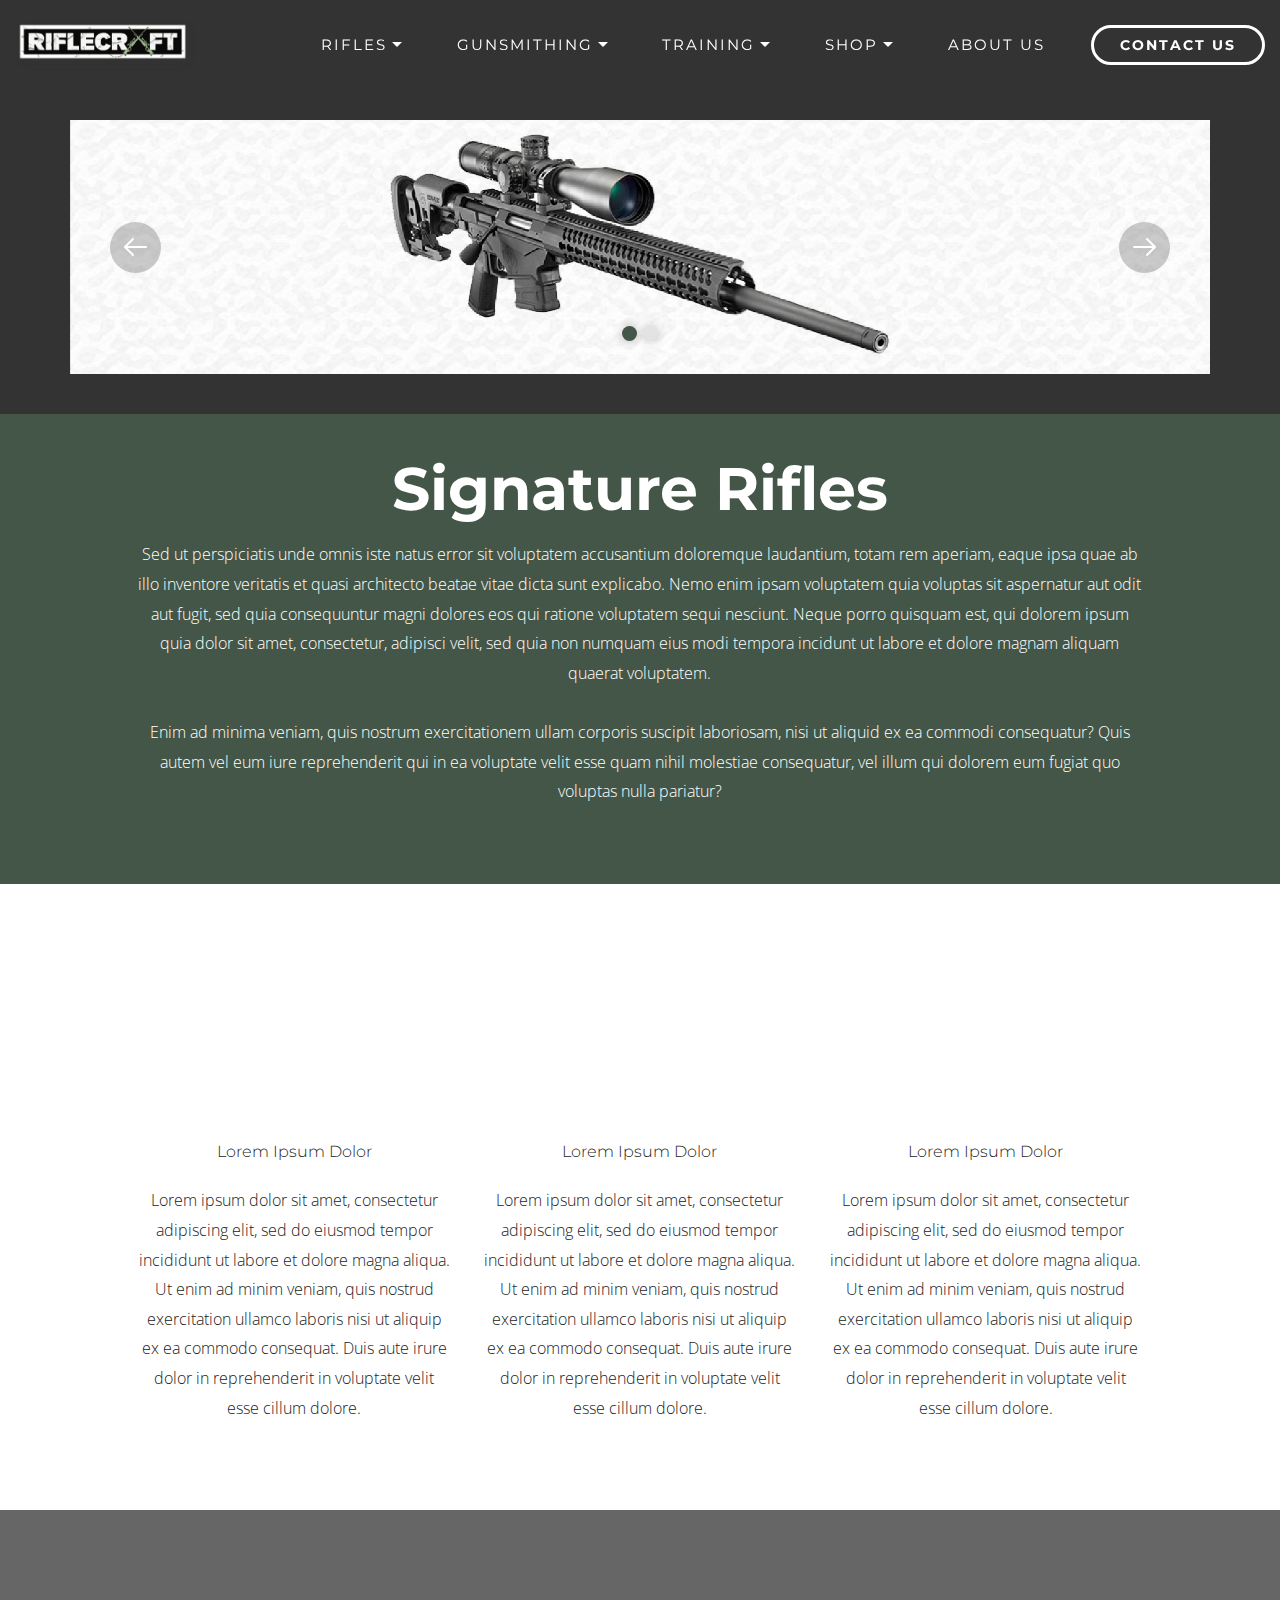
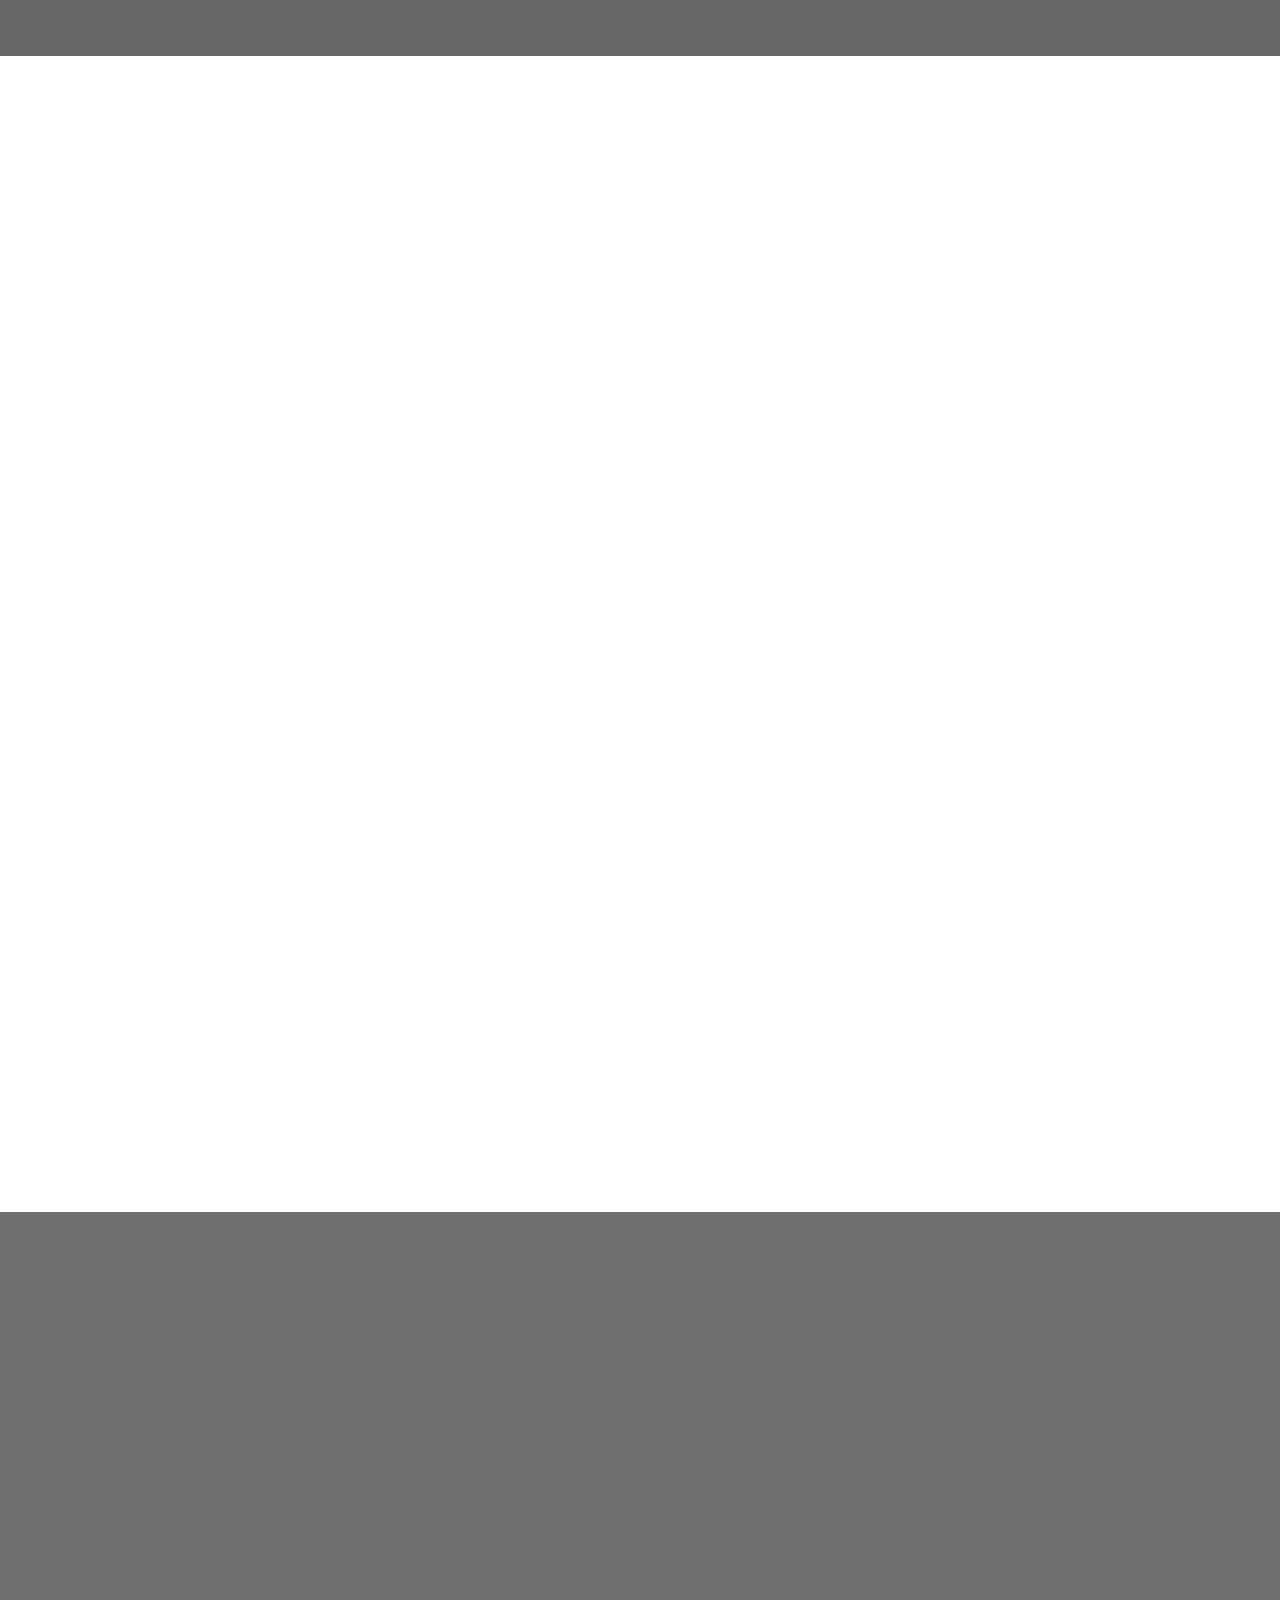
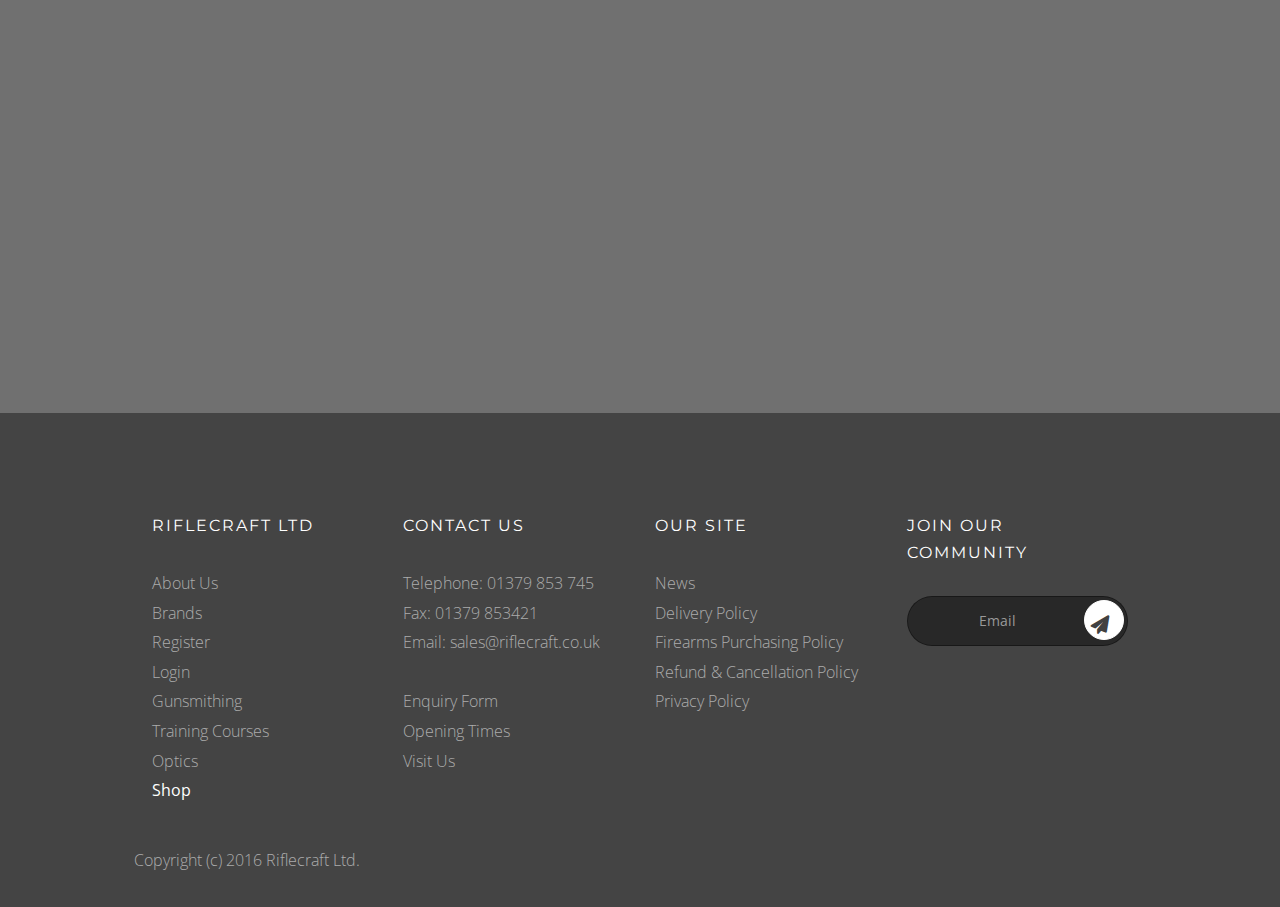
<file: signature-rifle.html>
<!DOCTYPE html>
<html>
<head>
  <!-- Site made with Mobirise Website Builder v3.12, https://mobirise.com -->
  <meta charset="UTF-8">
  <meta http-equiv="X-UA-Compatible" content="IE=edge">
  <meta name="generator" content="Mobirise v3.12, mobirise.com">
  <meta name="viewport" content="width=device-width, initial-scale=1">
  <link rel="shortcut icon" href="assets/images/riflecraft-logo-466x128.png" type="image/x-icon">
  <meta name="description" content="">
  <title>Signature Rifle - Riflecraft</title>
  <link rel="stylesheet" href="https://fonts.googleapis.com/css?family=Arvo:400,400i,700,700i">
  <link rel="stylesheet" href="https://fonts.googleapis.com/css?family=Montserrat:400,700">
  <link rel="stylesheet" href="https://fonts.googleapis.com/css?family=Open+Sans:400,400i,700,700i">
  <link rel="stylesheet" href="assets/et-line-font-plugin/style.css">
  <link rel="stylesheet" href="assets/bootstrap-material-design-font/css/material.css">
  <link rel="stylesheet" href="assets/web/assets/mobirise-icons/mobirise-icons.css">
  <link rel="stylesheet" href="assets/font-awesome/css/font-awesome.min.css">
  <link rel="stylesheet" href="assets/tether/tether.min.css">
  <link rel="stylesheet" href="assets/bootstrap/css/bootstrap.min.css">
  <link rel="stylesheet" href="assets/socicon/css/socicon.min.css">
  <link rel="stylesheet" href="assets/colorm-icons/style.css">
  <link rel="stylesheet" href="assets/animate.css/animate.min.css">
  <link rel="stylesheet" href="assets/dropdown/css/style.css">
  <link rel="stylesheet" href="assets/theme/css/style.css">
  <link rel="stylesheet" href="assets/mobirise-gallery/style.css">
  <link rel="stylesheet" href="assets/mobirise/css/mbr-additional.css" type="text/css">
  
  
  
</head>
<body>
<section class="menu1" id="menu-2a">

    <nav class="navbar navbar-dropdown bg-color transparent navbar-fixed-top">
        <div class="container-fluid">

            <div class="mbr-table">
                <div class="mbr-table-cell">

                    <div class="navbar-brand">
                        <a href="index.html" class="navbar-logo"><img src="assets/images/riflecraft-logo-466x128.png" alt="Mobirise"></a>
                        
                    </div>

                </div>
                <div class="mbr-table-cell">

                    <button class="navbar-toggler pull-xs-right hidden-md-up" type="button" data-toggle="collapse" data-target="#exCollapsingNavbar">
                        <span class="hamburger-icon"></span>
                    </button>

                    <ul class="nav-dropdown collapse pull-xs-right nav navbar-nav navbar-toggleable-sm" id="exCollapsingNavbar"><li class="nav-item dropdown"><a class="nav-link link" href="index.html#features1-l" aria-expanded="false"></a></li><li class="nav-item dropdown"><a class="nav-link link dropdown-toggle" href="#features1-l" aria-expanded="false" data-toggle="dropdown-submenu">RIFLES</a><div class="dropdown-menu"><a class="dropdown-item" href="signature-rifle.html">Signature Rifles</a><a class="dropdown-item" href="custom-rifles.html">Custom Rifles</a><a class="dropdown-item" href="#">Semi-Custom Rifles</a><a class="dropdown-item" href="#">New Rifles</a><a class="dropdown-item" href="#">Used Rifles</a><a class="dropdown-item" href="#">Shotguns</a></div></li><li class="nav-item dropdown"><a class="nav-link link dropdown-toggle" href="#features1-l" aria-expanded="false" data-toggle="dropdown-submenu">GUNSMITHING</a><div class="dropdown-menu"><a class="dropdown-item" href="#">Rebarreling</a><a class="dropdown-item" href="#">Synthetic Bedding<br></a><a class="dropdown-item" href="#">Trigger Replacement<br></a><a class="dropdown-item" href="#">Threading<br></a><a class="dropdown-item" href="#">Recrowning<br></a><a class="dropdown-item" href="#">Ceracote<br></a><a class="dropdown-item" href="#">Services &amp; Repairs<br></a></div></li><li class="nav-item dropdown"><a class="nav-link link dropdown-toggle" href="#features1-l" aria-expanded="false" data-toggle="dropdown-submenu">TRAINING</a><div class="dropdown-menu"><a class="dropdown-item" href="#">Module 1</a><a class="dropdown-item" href="#">Module 2</a><a class="dropdown-item" href="#">Module 3</a></div></li><li class="nav-item dropdown open"><a class="nav-link link dropdown-toggle" href="shop.html" aria-expanded="true" data-toggle="dropdown-submenu">SHOP</a><div class="dropdown-menu"><a class="dropdown-item" href="shop.html">Guns</a><a class="dropdown-item" href="shop.html">Cleaning</a><a class="dropdown-item" href="shop.html">Optics</a><a class="dropdown-item" href="shop.html">Moderators</a><a class="dropdown-item" href="shop.html">Clothing</a><a class="dropdown-item" href="shop.html">Tools</a><a class="dropdown-item" href="shop.html">Accessories</a></div></li><li class="nav-item"><a class="nav-link link" href="#features1-l" aria-expanded="false">ABOUT US</a></li><li class="nav-item nav-btn"><a class="nav-link btn btn-white btn-white-outline" href="#">CONTACT US</a></li></ul>
                    <button hidden="" class="navbar-toggler navbar-close" type="button" data-toggle="collapse" data-target="#exCollapsingNavbar">
                        <span class="close-icon"></span>
                    </button>

                </div>
            </div>

        </div>
    </nav>

</section>

<section class="mbr-slider mbr-section mbr-section__container carousel slide mbr-section-nopadding mbr-after-navbar" data-ride="carousel" data-keyboard="false" data-wrap="true" data-pause="false" data-interval="6000" id="slider3-2s" style="background-color: rgb(51, 51, 51);">
    <div class=" container boxed-slider" style="padding-top: 120px; padding-bottom: 40px;">
        <div>
            <div>
                <ol class="carousel-indicators">
                    <li data-app-prevent-settings="" data-target="#slider3-2s" data-slide-to="0" class="active"></li><li data-app-prevent-settings="" data-target="#slider3-2s" class="" data-slide-to="1"></li>
                </ol>
                <div class="carousel-inner" role="listbox">
                    <div class="mbr-section mbr-section-hero carousel-item dark center active" data-bg-video-slide="false">
                        <div class="mbr-table-cell">
                            
                            <div class="container-slide">
                                <img src="assets/images/signature-rifle-2000x446.jpg">
                                <div class="row">
                                    <div class="col-md-8 col-md-offset-1">
                                        
                                        

                                        
                                    </div>
                                </div>
                            </div>
                        </div>
                    </div><div class="mbr-section mbr-section-hero carousel-item dark center" data-bg-video-slide="false">
                        <div class="mbr-table-cell">
                            
                            <div class="container-slide">
                                <img src="assets/images/signature-rifle-1-2000x446.jpg">
                                <div class="row">
                                    <div class="col-md-8 col-md-offset-1">
                                        
                                        

                                        
                                    </div>
                                </div>
                            </div>
                        </div>
                    </div>
                </div>

                <a data-app-prevent-settings="" class="left carousel-control" role="button" data-slide="prev" href="#slider3-2s"><img src="assets/images/arrow-left.png"></a>
                <a data-app-prevent-settings="" class="right carousel-control" role="button" data-slide="next" href="#slider3-2s"><img src="assets/images/arrow-right.png"></a>
            </div>
        </div>
    </div>
</section>

<section class="mbr-section content3 mbr-section__container" id="content3-39" style="background-color: rgb(68, 86, 71); padding-top: 40px; padding-bottom: 0px;">
    <div class="container">
        <div class="row">
            <div class="col-xs-12">
                <h3 class="mbr-section-title display-4"><strong>Signature Rifles</strong></h3>
                <p class="mbr-section-subtitle lead"></p>
            </div>
        </div>
    </div>
</section>

<section class="mbr-cards mbr-section features8" id="features8-38" style="background-color: rgb(68, 86, 71); padding-top: 0px; padding-bottom: 40px;">

    


    <div class="container-fluid position-relative">
        <div class="row">
            <div class="col-lg-10 col-lg-offset-1 col-xs-12">            
                <div class="col-lg-6 table-cell-lg table-cell-middle content-size" style="width: 50%;">
                    <div class="card cart-block text-xs-left position-relative">
                        
                        <div class="card-block">
                            
                            
                            <p class="mbr-section-text lead">Sed ut perspiciatis unde omnis iste natus error sit voluptatem accusantium doloremque laudantium, totam rem aperiam, eaque ipsa quae ab illo inventore veritatis et quasi architecto beatae vitae dicta sunt explicabo. Nemo enim ipsam voluptatem quia voluptas sit aspernatur aut odit aut fugit, sed quia consequuntur magni dolores eos qui ratione voluptatem sequi nesciunt. Neque porro quisquam est, qui dolorem ipsum quia dolor sit amet, consectetur, adipisci velit, sed quia non numquam eius modi tempora incidunt ut labore et dolore magnam aliquam quaerat voluptatem. <br><br><span style="font-size: 1rem; line-height: 1.85em;">Enim ad minima veniam, quis nostrum exercitationem ullam corporis suscipit laboriosam, nisi ut aliquid ex ea commodi consequatur? Quis autem vel eum iure reprehenderit qui in ea voluptate velit esse quam nihil molestiae consequatur, vel illum qui dolorem eum fugiat quo voluptas nulla pariatur?</span><br></p>
                            
                        </div>
                    </div>
                </div>

                

            </div>

        </div>

    </div>

</section>

<section class="mbr-section tabs tabs1" id="tabs1-2x" style="background-color: rgb(255, 255, 255); padding-top: 100px; padding-bottom: 50px;">
    
    <div class="mbr-table-cell mbr-table-cell-vertical-bottom elements-content position-relative">
        <div class="container-fluid">
            <div class="row">
                <div class="col-xs-12 col-lg-10 col-lg-offset-1 text-xs-center">

                    

                    

                    <div class="clearfix"></div>
                    
                    <ul class="nav nav-tabs" role="tablist"><li class="nav-item" style="display: inline-block;"><a class="nav-link active" role="tab" data-toggle="tab" href="#tab1tabs1-2x" aria-expanded="false">LOREM IPSUM</a></li><li class="nav-item" style="display: inline-block;"><a class="nav-link" role="tab" data-toggle="tab" href="#tab2tabs1-2x" aria-expanded="true">LOREM IPSUM</a></li><li class="nav-item nav-item-last" style="display: inline-block;"><a class="nav-link" role="tab" data-toggle="tab" href="#tab3tabs1-2x" aria-expanded="false">LOREM IPSUM</a></li><li class="nav-item" style="display: none;"><a class="nav-link" role="tab" data-toggle="tab" href="#tab4tabs1-2x">Awesome</a></li><li class="nav-item" style="display: none;"><a class="nav-link" role="tab" data-toggle="tab" href="#tab5tabs1-2x">Amazing</a></li><li class="nav-item" style="display: none;"><a class="nav-link" role="tab" data-toggle="tab" href="#tab6tabs1-2x">Beautiful</a></li></ul>
 
                    <div class="tab-content noScroll">

                        <div id="tab1tabs1-2x" class="tab-pane in fade active mbr-table" role="tabpanel">
                            <div class="col-xs-12 col-lg-4">
                                <div class="mbr-figure"><a href="https://mobirise.com" class="etl-icon icon-linegraph mbr-iconfont mbr-iconfont-header5" style="font-size: 1px; color: rgb(255, 255, 255);"></a></div>
                                <p class="mbr-section-subtitle lead">Lorem Ipsum Dolor</p>
                                <p class="mbr-section-text lead">Lorem ipsum dolor sit amet, consectetur adipiscing elit, sed do eiusmod tempor incididunt ut labore et dolore magna aliqua. Ut enim ad minim veniam, quis nostrud exercitation ullamco laboris nisi ut aliquip ex ea commodo consequat. Duis aute irure dolor in reprehenderit in voluptate velit esse cillum dolore.</p>
                            </div>
                            <div class="col-xs-12 col-lg-4">
                                <div class="mbr-figure"><a href="https://mobirise.com" class="mbri-growing-chart mbr-iconfont mbr-iconfont-header5" style="font-size: 1px; color: rgb(255, 255, 255);"></a></div>
                                <p class="mbr-section-subtitle lead">Lorem Ipsum Dolor</p>
                                <p class="mbr-section-text lead">Lorem ipsum dolor sit amet, consectetur adipiscing elit, sed do eiusmod tempor incididunt ut labore et dolore magna aliqua. Ut enim ad minim veniam, quis nostrud exercitation ullamco laboris nisi ut aliquip ex ea commodo consequat. Duis aute irure dolor in reprehenderit in voluptate velit esse cillum dolore.</p>
                            </div>
                            <div class="col-xs-12 col-lg-4">
                                <div class="mbr-figure"><a href="https://mobirise.com" class="etl-icon icon-paperclip mbr-iconfont mbr-iconfont-header5" style="font-size: 1px; color: rgb(255, 255, 255);"></a></div>
                                <p class="mbr-section-subtitle lead">Lorem Ipsum Dolor</p>
                                <p class="mbr-section-text lead">Lorem ipsum dolor sit amet, consectetur adipiscing elit, sed do eiusmod tempor incididunt ut labore et dolore magna aliqua. Ut enim ad minim veniam, quis nostrud exercitation ullamco laboris nisi ut aliquip ex ea commodo consequat. Duis aute irure dolor in reprehenderit in voluptate velit esse cillum dolore.</p>
                            </div>
                        </div>

                        <div id="tab2tabs1-2x" class="tab-pane fade mbr-table" role="tabpanel">
                            <div class="col-xs-12 col-lg-4">
                                <div class="mbr-figure"><a href="https://mobirise.com" class="etl-icon icon-upload mbr-iconfont mbr-iconfont-header5" style="font-size: 1px; color: rgb(255, 255, 255);"></a></div>
                                <p class="mbr-section-subtitle lead">Lorem Ipsum Dolor</p>
                                <p class="mbr-section-text lead">Lorem ipsum dolor sit amet, consectetur adipiscing elit, sed do eiusmod tempor incididunt ut labore et dolore magna aliqua. Ut enim ad minim veniam, quis nostrud exercitation ullamco laboris nisi ut aliquip ex ea commodo consequat. Duis aute irure dolor in reprehenderit in voluptate velit esse cillum dolore.</p>
                            </div>
                            <div class="col-xs-12 col-lg-4">
                                <div class="mbr-figure"><a href="https://mobirise.com" class="mbri-growing-chart mbr-iconfont mbr-iconfont-header5" style="font-size: 1px; color: rgb(255, 255, 255);"></a></div>
                                <p class="mbr-section-subtitle lead">Lorem Ipsum Dolor</p>
                                <p class="mbr-section-text lead">Lorem ipsum dolor sit amet, consectetur adipiscing elit, sed do eiusmod tempor incididunt ut labore et dolore magna aliqua. Ut enim ad minim veniam, quis nostrud exercitation ullamco laboris nisi ut aliquip ex ea commodo consequat. Duis aute irure dolor in reprehenderit in voluptate velit esse cillum dolore.</p>
                            </div>
                            <div class="col-xs-12 col-lg-4">
                                <div class="mbr-figure"><a href="https://mobirise.com" class="etl-icon icon-global mbr-iconfont mbr-iconfont-header5" style="font-size: 1px; color: rgb(255, 255, 255);"></a></div>
                                <p class="mbr-section-subtitle lead">Lorem Ipsum Dolor</p>
                                <p class="mbr-section-text lead">Lorem ipsum dolor sit amet, consectetur adipiscing elit, sed do eiusmod tempor incididunt ut labore et dolore magna aliqua. Ut enim ad minim veniam, quis nostrud exercitation ullamco laboris nisi ut aliquip ex ea commodo consequat. Duis aute irure dolor in reprehenderit in voluptate velit esse cillum dolore.</p>
                            </div>
                        </div>

                        <div id="tab3tabs1-2x" class="tab-pane fade mbr-table" role="tabpanel">
                            <div class="col-xs-12 col-lg-4">
                                <div class="mbr-figure"><a href="https://mobirise.com" class="etl-icon icon-upload mbr-iconfont mbr-iconfont-header5" style="font-size: 1px; color: rgb(255, 255, 255);"></a></div>
                                <p class="mbr-section-subtitle lead">Lorem Ipsum Dolor</p>
                                <p class="mbr-section-text lead">Lorem ipsum dolor sit amet, consectetur adipiscing elit, sed do eiusmod tempor incididunt ut labore et dolore magna aliqua. Ut enim ad minim veniam, quis nostrud exercitation ullamco laboris nisi ut aliquip ex ea commodo consequat. Duis aute irure dolor in reprehenderit in voluptate velit esse cillum dolore.</p>
                            </div>
                            <div class="col-xs-12 col-lg-4">
                                <div class="mbr-figure"><a href="https://mobirise.com" class="mbri-cloud mbr-iconfont mbr-iconfont-header5" style="font-size: 1px; color: rgb(255, 255, 255);"></a></div>
                                <p class="mbr-section-subtitle lead">Lorem Ipsum Dolor</p>
                                <p class="mbr-section-text lead">Lorem ipsum dolor sit amet, consectetur adipiscing elit, sed do eiusmod tempor incididunt ut labore et dolore magna aliqua. Ut enim ad minim veniam, quis nostrud exercitation ullamco laboris nisi ut aliquip ex ea commodo consequat. Duis aute irure dolor in reprehenderit in voluptate velit esse cillum dolore.</p>
                            </div>
                            <div class="col-xs-12 col-lg-4">
                                <div class="mbr-figure"><a href="https://mobirise.com" class="etl-icon icon-global mbr-iconfont mbr-iconfont-header5" style="font-size: 1px; color: rgb(255, 255, 255);"></a></div>
                                <p class="mbr-section-subtitle lead">Lorem Ipsum Dolor</p>
                                <p class="mbr-section-text lead">Lorem ipsum dolor sit amet, consectetur adipiscing elit, sed do eiusmod tempor incididunt ut labore et dolore magna aliqua. Ut enim ad minim veniam, quis nostrud exercitation ullamco laboris nisi ut aliquip ex ea commodo consequat. Duis aute irure dolor in reprehenderit in voluptate velit esse cillum dolore.</p>
                            </div>
                        </div>

                        <div id="tab4tabs1-2x" class="tab-pane fade mbr-table" role="tabpanel">
                            <div class="col-xs-12 col-lg-4">
                                <div class="mbr-figure"><a href="https://mobirise.com" class="etl-icon icon-linegraph mbr-iconfont mbr-iconfont-header5" style="color: rgb(68, 86, 71);"></a></div>
                                <p class="mbr-section-subtitle lead"></p>
                                <p class="mbr-section-text lead">Publish your website to a local drive, FTP or host on Amazon S3, Google Drive, Github. Don't limit yourself to just one platform or service provider. Lorem ipsum dolor sit amet, consectetur adipisicing elit. Laboriosam, nisi, ea. Excepturi dolores, laborum ipsum soluta aliquid, ullam repellat ratione iste harum voluptatem? Alias id blanditiis, sequi possimus dolorem dolorum.</p>
                            </div>
                            <div class="col-xs-12 col-lg-4">
                                <div class="mbr-figure"><a href="https://mobirise.com" class="etl-icon icon-attachment mbr-iconfont mbr-iconfont-header5" style="color: rgb(68, 86, 71);"></a></div>
                                <p class="mbr-section-subtitle lead"></p>
                                <p class="mbr-section-text lead">Publish your website to a local drive, FTP or host on Amazon S3, Google Drive, Github. Don't limit yourself to just one platform or service provider. Lorem ipsum dolor sit amet, consectetur adipisicing elit. Laboriosam, nisi, ea. Excepturi dolores, laborum ipsum soluta aliquid, ullam repellat ratione iste harum voluptatem? Alias id blanditiis, sequi possimus dolorem dolorum.</p>
                            </div>
                            <div class="col-xs-12 col-lg-4">
                                <div class="mbr-figure"><a href="https://mobirise.com" class="etl-icon icon-paperclip mbr-iconfont mbr-iconfont-header5" style="color: rgb(68, 86, 71);"></a></div>
                                <p class="mbr-section-subtitle lead"></p>
                                <p class="mbr-section-text lead">Publish your website to a local drive, FTP or host on Amazon S3, Google Drive, Github. Don't limit yourself to just one platform or service provider. Lorem ipsum dolor sit amet, consectetur adipisicing elit. Laboriosam, nisi, ea. Excepturi dolores, laborum ipsum soluta aliquid, ullam repellat ratione iste harum voluptatem? Alias id blanditiis, sequi possimus dolorem dolorum.</p>
                            </div>
                        </div>

                        <div id="tab5tabs1-2x" class="tab-pane fade mbr-table" role="tabpanel">
                            <div class="col-xs-12 col-lg-4">
                                <div class="mbr-figure"><a href="https://mobirise.com" class="etl-icon icon-upload mbr-iconfont mbr-iconfont-header5" style="color: rgb(68, 86, 71);"></a></div>
                                <p class="mbr-section-subtitle lead">BOOTSTRAP BUILDER</p>
                                <p class="mbr-section-text lead">Create a responsive, touch-swipe slideshow with <a href="http://mobirise.com">Mobirise bootstrap slider</a>. Add images, text, buttons to slides, set autoplay, full-screen, full-width or boxed layout. Lorem ipsum dolor sit amet, consectetur adipisicing elit. Unde sunt, illo quo ipsa. Laboriosam voluptatem sunt nisi velit incidunt labore, sapiente pariatur ipsam fugiat doloremque asperiores eos ipsum, eveniet cum.</p>
                            </div>
                            <div class="col-xs-12 col-lg-4">
                                <div class="mbr-figure"><a href="https://mobirise.com" class="etl-icon icon-genius mbr-iconfont mbr-iconfont-header5" style="color: rgb(68, 86, 71);"></a></div>
                                <p class="mbr-section-subtitle lead">BOOTSTRAP BUILDER</p>
                                <p class="mbr-section-text lead">Create a responsive, touch-swipe slideshow with <a href="http://mobirise.com">Mobirise bootstrap slider</a>. Add images, text, buttons to slides, set autoplay, full-screen, full-width or boxed layout. Lorem ipsum dolor sit amet, consectetur adipisicing elit. Unde sunt, illo quo ipsa. Laboriosam voluptatem sunt nisi velit incidunt labore, sapiente pariatur ipsam fugiat doloremque asperiores eos ipsum, eveniet cum.</p>
                            </div>
                            <div class="col-xs-12 col-lg-4">
                                <div class="mbr-figure"><a href="https://mobirise.com" class="etl-icon icon-global mbr-iconfont mbr-iconfont-header5" style="color: rgb(68, 86, 71);"></a></div>
                                <p class="mbr-section-subtitle lead">BOOTSTRAP BUILDER</p>
                                <p class="mbr-section-text lead">Create a responsive, touch-swipe slideshow with <a href="http://mobirise.com">Mobirise bootstrap slider</a>. Add images, text, buttons to slides, set autoplay, full-screen, full-width or boxed layout. Lorem ipsum dolor sit amet, consectetur adipisicing elit. Unde sunt, illo quo ipsa. Laboriosam voluptatem sunt nisi velit incidunt labore, sapiente pariatur ipsam fugiat doloremque asperiores eos ipsum, eveniet cum.</p>
                            </div>
                        </div>

                        <div id="tab6tabs1-2x" class="tab-pane fade mbr-table" role="tabpanel">
                            <div class="col-xs-12 col-lg-4">
                                <div class="mbr-figure"><a href="https://mobirise.com" class="etl-icon icon-upload mbr-iconfont mbr-iconfont-header5" style="color: rgb(68, 86, 71);"></a></div>
                                <p class="mbr-section-subtitle lead">TRENDY WEBSITE BLOCKS</p>
                                <p class="mbr-section-text lead">Easily add subscribe and contact forms without any server-side integration. Just link your email to form and get submissions instantly. Lorem ipsum dolor sit amet, consectetur adipisicing elit. Accusantium id perspiciatis, sint odit error animi veniam omnis cupiditate distinctio, a quidem deleniti laborum maiores optio laudantium earum vel! Sint, rerum.</p>
                            </div>
                            <div class="col-xs-12 col-lg-4">
                                <div class="mbr-figure"><a href="https://mobirise.com" class="etl-icon icon-genius mbr-iconfont mbr-iconfont-header5" style="color: rgb(68, 86, 71);"></a></div>
                                <p class="mbr-section-subtitle lead">TRENDY WEBSITE BLOCKS</p>
                                <p class="mbr-section-text lead">Easily add subscribe and contact forms without any server-side integration. Just link your email to form and get submissions instantly. Lorem ipsum dolor sit amet, consectetur adipisicing elit. Accusantium id perspiciatis, sint odit error animi veniam omnis cupiditate distinctio, a quidem deleniti laborum maiores optio laudantium earum vel! Sint, rerum.</p>
                            </div>
                            <div class="col-xs-12 col-lg-4">
                                <div class="mbr-figure"><a href="https://mobirise.com" class="etl-icon icon-global mbr-iconfont mbr-iconfont-header5" style="color: rgb(68, 86, 71);"></a></div>
                                <p class="mbr-section-subtitle lead">TRENDY WEBSITE BLOCKS</p>
                                <p class="mbr-section-text lead">Easily add subscribe and contact forms without any server-side integration. Just link your email to form and get submissions instantly. Lorem ipsum dolor sit amet, consectetur adipisicing elit. Accusantium id perspiciatis, sint odit error animi veniam omnis cupiditate distinctio, a quidem deleniti laborum maiores optio laudantium earum vel! Sint, rerum.</p>
                            </div>
                        </div>

                    </div>

                </div>
            </div>
            
        </div>
    </div>

</section>

<section class="mbr-section content3 mbr-section__container" id="content3-2y" style="background-color: rgb(102, 102, 102); padding-top: 60px; padding-bottom: 0px;">
    <div class="container">
        <div class="row">
            <div class="col-xs-12">
                <h3 class="mbr-section-title display-4"><strong>Signature Rifle Gallery</strong></h3>
                <p class="mbr-section-subtitle lead"></p>
            </div>
        </div>
    </div>
</section>

<section class="mbr-gallery mbr-section mbr-section-nopadding mbr-slider-carousel" id="gallery2-30" data-filter="false" style="background-color: rgb(102, 102, 102); padding-top: 0rem; padding-bottom: 6rem;">
    <!-- Filter -->
    

    <!-- Gallery -->
    <div class="mbr-gallery-row container">
        <div class=" mbr-gallery-layout-default">
            <div>
                <div>
                    <div class="mbr-gallery-item mbr-gallery-item__mobirise3 mbr-gallery-item--p1" data-tags="Awesome" data-video-url="false">
                        <div href="#lb-gallery2-30" data-slide-to="0" data-toggle="modal">
                            
                            

                            <img alt="" src="assets/images/guns-cat-600x400-800x533.jpg">
                            
                            <span class="icon-magnifying-glass"></span>
                        </div>
                        
                        
                    </div><div class="mbr-gallery-item mbr-gallery-item__mobirise3 mbr-gallery-item--p1" data-tags="Responsive" data-video-url="false">
                        <div href="#lb-gallery2-30" data-slide-to="1" data-toggle="modal">
                            
                            

                            <img alt="" src="assets/images/tools-cat-600x400-800x533.jpg">
                            
                            <span class="icon-magnifying-glass"></span>
                        </div>
                        
                        
                    </div><div class="mbr-gallery-item mbr-gallery-item__mobirise3 mbr-gallery-item--p1" data-tags="Creative" data-video-url="false">
                        <div href="#lb-gallery2-30" data-slide-to="2" data-toggle="modal">
                            
                            

                            <img alt="" src="assets/images/mod-cat-600x400-800x533.jpg">
                            
                            <span class="icon-magnifying-glass"></span>
                        </div>
                        
                        
                    </div><div class="mbr-gallery-item mbr-gallery-item__mobirise3 mbr-gallery-item--p1" data-tags="Animated" data-video-url="false">
                        <div href="#lb-gallery2-30" data-slide-to="3" data-toggle="modal">
                            
                            

                            <img alt="" src="assets/images/acc-cat-600x400-800x533.jpg">
                            
                            <span class="icon-magnifying-glass"></span>
                        </div>
                        
                        
                    </div><div class="mbr-gallery-item mbr-gallery-item__mobirise3 mbr-gallery-item--p1" data-tags="Awesome" data-video-url="false">
                        <div href="#lb-gallery2-30" data-slide-to="4" data-toggle="modal">
                            
                            

                            <img alt="" src="assets/images/cleaning-cat-600x400-800x533.jpg">
                            
                            <span class="icon-magnifying-glass"></span>
                        </div>
                        
                        
                    </div><div class="mbr-gallery-item mbr-gallery-item__mobirise3 mbr-gallery-item--p1" data-tags="Beautiful" data-video-url="false">
                        <div href="#lb-gallery2-30" data-slide-to="5" data-toggle="modal">
                            
                            

                            <img alt="" src="assets/images/optic-cat-600x400-800x533.jpg">
                            
                            <span class="icon-magnifying-glass"></span>
                        </div>
                        
                        
                    </div><div class="mbr-gallery-item mbr-gallery-item__mobirise3 mbr-gallery-item--p1" data-tags="Responsive" data-video-url="false">
                        <div href="#lb-gallery2-30" data-slide-to="6" data-toggle="modal">
                            
                            

                            <img alt="" src="assets/images/tactical-cat-600x400-800x533.jpg">
                            
                            <span class="icon-magnifying-glass"></span>
                        </div>
                        
                        
                    </div><div class="mbr-gallery-item mbr-gallery-item__mobirise3 mbr-gallery-item--p1" data-tags="Animated" data-video-url="false">
                        <div href="#lb-gallery2-30" data-slide-to="7" data-toggle="modal">
                            
                            

                            <img alt="" src="assets/images/all-products-cat-600x400-800x533.jpg">
                            
                            <span class="icon-magnifying-glass"></span>
                        </div>
                        
                        
                    </div>
                </div>
            </div>
            <div class="clearfix"></div>
        </div>
    </div>

    <!-- Lightbox -->
    <div data-app-prevent-settings="" class="mbr-slider modal fade carousel slide" tabindex="-1" data-keyboard="true" data-interval="false" id="lb-gallery2-30">
        <div class="modal-dialog">
            <div class="modal-content">
                <div class="modal-body">
                    <ol class="carousel-indicators">
                        <li data-app-prevent-settings="" data-target="#lb-gallery2-30" data-slide-to="0"></li><li data-app-prevent-settings="" data-target="#lb-gallery2-30" data-slide-to="1"></li><li data-app-prevent-settings="" data-target="#lb-gallery2-30" data-slide-to="2"></li><li data-app-prevent-settings="" data-target="#lb-gallery2-30" data-slide-to="3"></li><li data-app-prevent-settings="" data-target="#lb-gallery2-30" data-slide-to="4"></li><li data-app-prevent-settings="" data-target="#lb-gallery2-30" data-slide-to="5"></li><li data-app-prevent-settings="" data-target="#lb-gallery2-30" class=" active" data-slide-to="6"></li><li data-app-prevent-settings="" data-target="#lb-gallery2-30" data-slide-to="7"></li>
                    </ol>
                    <div class="carousel-inner">
                        <div class="carousel-item">
                            <img alt="" src="assets/images/guns-cat-600x400.jpg">
                        </div><div class="carousel-item">
                            <img alt="" src="assets/images/tools-cat-600x400.jpg">
                        </div><div class="carousel-item">
                            <img alt="" src="assets/images/mod-cat-600x400.jpg">
                        </div><div class="carousel-item">
                            <img alt="" src="assets/images/acc-cat-600x400.jpg">
                        </div><div class="carousel-item">
                            <img alt="" src="assets/images/cleaning-cat-600x400.jpg">
                        </div><div class="carousel-item">
                            <img alt="" src="assets/images/optic-cat-600x400.jpg">
                        </div><div class="carousel-item active">
                            <img alt="" src="assets/images/tactical-cat-600x400.jpg">
                        </div><div class="carousel-item">
                            <img alt="" src="assets/images/all-products-cat-600x400.jpg">
                        </div>
                    </div>
                    <a class="left carousel-control" role="button" data-slide="prev" href="#lb-gallery2-30"><img src="assets/images/arrowleft10.png"></a>
                    <a class="right carousel-control" role="button" data-slide="next" href="#lb-gallery2-30"><img src="assets/images/arrowright11.png"></a>

                    <a class="close" href="#" role="button" data-dismiss="modal">
                        <span aria-hidden="true">×</span>
                        <span class="sr-only">Close</span>
                    </a>
                </div>
            </div>
        </div>
    </div>
</section>

<section class="mbr-slider mbr-section mbr-section-nopadding carousel slide testimonials1 extTestimonials3 extTestimonials1" data-ride="carousel" data-keyboard="false" data-wrap="true" data-interval="5000" data-pause="false" id="testimonials1-31" style="background-color: rgb(255, 255, 255); padding-top: 80px; padding-bottom: 40px;">

    

    <div class="mbr-section__container mbr-section__container--middle">
        <div class="container">
            <div class="row">
                <div class="col-xs-12 text-xs-center">
                    <h3 class="mbr-section-title display-2"><strong>Our Customers Say...</strong></h3>
                    
                </div>
            </div>
        </div>
    </div>

    <div class="container boxed-slider">
        <div>
            <ol class="carousel-indicators">
                <li data-app-prevent-settings="" data-target="#testimonials1-31" data-slide-to="0" class="active">
                </li><li data-app-prevent-settings="" data-target="#testimonials1-31" class="" data-slide-to="1">
                </li><li data-app-prevent-settings="" data-target="#testimonials1-31" data-slide-to="2">
                </li><li data-app-prevent-settings="" data-target="#testimonials1-31" data-slide-to="3">
                </li>
            </ol>
            <div class="carousel-inner" role="listbox" data-visible="3">
                <div class="carousel-item active">
                    <div class="row">
                        <div class="col-md-12">
                            <div class="mbr-testimonial card mbr-testimonial-lg">
                                <div class="mbr-author card-footer">
                                    <div class="mbr-author-img"><a href="https://mobirise.com"><img src="assets/images/face1.jpg" class="img-circle"></a></div>
                                    <div class="mbr-author-name">John Smith</div>
                                    <small class="mbr-author-desc">CUSTOMER</small>
                                </div>
                                <div class="card-block"><p>“A major turning point in the history of early philosophical science was the controversial”</p></div>
                            </div>
                        </div>
                    </div>
                </div><div class="carousel-item">
                    <div class="row">
                        <div class="col-md-12">
                            <div class="mbr-testimonial card mbr-testimonial-lg">
                                <div class="mbr-author card-footer">
                                    <div class="mbr-author-img"><a href="https://mobirise.com"><img src="assets/images/face2.jpg" class="img-circle"></a></div>
                                    <div class="mbr-author-name">Alex Higgins</div>
                                    <small class="mbr-author-desc">USER</small>
                                </div>
                                <div class="card-block"><p>"Lorem ipsum dolor sit amet, consectetur adipiscing elit, sed do eiusmod tempor incididunt. "</p></div>
                            </div>
                        </div>
                    </div>
                </div><div class="carousel-item">
                    <div class="row">
                        <div class="col-md-12">
                            <div class="mbr-testimonial card mbr-testimonial-lg">
                                <div class="mbr-author card-footer">
                                    <div class="mbr-author-img"><a href="https://mobirise.com"><img src="assets/images/face3.jpg" class="img-circle"></a></div>
                                    <div class="mbr-author-name">John Smith</div>
                                    <small class="mbr-author-desc">CUSTOMER</small>
                                </div>
                                <div class="card-block"><p>“A major turning point in the history of early philosophical science was the controversial”</p></div>
                            </div>
                        </div>
                    </div>
                </div><div class="carousel-item">
                    <div class="row">
                        <div class="col-md-12">
                            <div class="mbr-testimonial card mbr-testimonial-lg">
                                <div class="mbr-author card-footer">
                                    <div class="mbr-author-img"><a href="https://mobirise.com"><img src="assets/images/face4.jpg" class="img-circle"></a></div>
                                    <div class="mbr-author-name">Alex Higgins</div>
                                    <small class="mbr-author-desc">USER</small>
                                </div>
                                <div class="card-block"><p>"Lorem ipsum dolor sit amet, consectetur adipiscing elit, sed do eiusmod tempor incididunt. "</p></div>
                            </div>
                        </div>
                    </div>
                </div>
            </div>

            <a data-app-prevent-settings="" class="left carousel-control-cm" role="button" data-slide="prev" href="#testimonials1-31" style="background-image: url(assets/images/left.png);">
               <span class="icon-prev" aria-hidden="true"></span>
               <span class="sr-only">Previous</span>
            </a>
            <a data-app-prevent-settings="" class="right carousel-control-cm" role="button" data-slide="next" href="#testimonials1-31" style="background-image: url(assets/images/right.png);">
               <span class="icon-next" aria-hidden="true"></span>
               <span class="sr-only">Next</span>
            </a>
        </div>
    </div>

</section>

<section class="mbr-section form1 mbr-parallax-background" id="form2-32" style="background-image: url(assets/images/repair-2000x1333.jpg); padding-top: 160px; padding-bottom: 120px;">
    <div class="mbr-overlay" style="opacity: 0.7; background-color: rgb(51, 51, 51);">
    </div>

    <div class="container-fluid">
        <div class="row">
            <div class="col-xs-12 col-lg-10 col-lg-offset-1 text-xs-center">

                <div class="col-xs-12 col-lg-6">
                    
                    <p class="mbr-section-subtitle lead">Do you want A Signature? Fill out this form and we will be in touch!<br></p>

                    <h1 class="mbr-section-title display-4"><font color="#ffffff"><strong>ORDER A SIGNATURE RIFLE</strong></font></h1>
                    <p class="mbr-section-text lead">Lorem ipsum dolor sit amet, consectetur adipisicing elit. Voluptatem nobis, ea amet non commodi voluptate. Aspernatur libero cumque in unde et culpa corrupti asperiores praesentium voluptatum iure dolores illo nihil saepe distinctio eaque explicabo quis ipsam sed consectetur, accusantium ex qui!</p>

                </div>
                
                <div class="col-xs-12 col-lg-6" data-form-type="formoid">


                    <div data-form-alert="true">
                        <div hidden="" data-form-alert-success="true" class="alert alert-form alert-success text-xs-center">Thanks for filling out form!</div>
                    </div>


                    <form action="https://mobirise.com/" method="post" data-form-title="ORDER A SIGNATURE RIFLE">

                        <input type="hidden" value="gTW4HHfus2t4fxwd8sb1M8l+JgBkq5C4TvdAriAmh7YI4b+/Csk1Mx/c+UgFwqnDutqN3qxZESjETZbXLpUwupWikhkPfPQlk2McJ0NcNNmFKkdOCrqTZafyNPnr9tRX" data-form-email="true">

                        <div class="row row-sm-offset">

                            <div class="col-xs-12 col-md-4">
                                <div class="form-group">
                                    <label class="form-control-label" for="form2-32-name">Name<span class="form-asterisk">*</span></label>
                                    <div class="form-icon"><img src="assets/images/icon-name.png"></div>
                                    <input type="text" class="form-control" name="name" required="" data-form-field="Name" placeholder="Name*" id="form2-32-name">
                                </div>
                            </div>

                            <div class="col-xs-12 col-md-4">
                                <div class="form-group">
                                    <label class="form-control-label" for="form2-32-email">Email<span class="form-asterisk">*</span></label>
                                    <div class="form-icon"><img src="assets/images/icon-email.png"></div>
                                    <input type="email" class="form-control" name="email" required="" data-form-field="Email" placeholder="Email*" id="form2-32-email">
                                </div>
                            </div>

                            <div class="col-xs-12 col-md-4">
                                <div class="form-group">
                                    <label class="form-control-label" for="form2-32-phone">Phone</label>
                                    <div class="form-icon"><img src="assets/images/icon-phone.png"></div>
                                    <input type="tel" class="form-control" name="phone" data-form-field="Phone" placeholder="Phone" id="form2-32-phone">
                                </div>
                            </div>

                        </div>

                        <div class="form-group">
                            <label class="form-control-label" for="form2-32-message">Message</label>
                            <textarea class="form-control" name="message" rows="7" data-form-field="Message" placeholder="Message" id="form2-32-message"></textarea>
                        </div>

                        <div class="text-lg-left text-xs-center"><button type="submit" class="btn btn-secondary">Get in Touch</button></div>

                    </form>
                </div>

            </div>
        </div>
    </div>

</section>

<footer class="mbr-small-footer mbr-section mbr-section-nopadding footer1 footer6" id="footer6-2b" style="background-color: rgb(68, 68, 68); padding-top: 3rem; padding-bottom: 2rem;">
    
    <div class="container-fluid">
    	<div class="row">
    		<div class="col-xs-12 col-lg-10 col-lg-offset-1">
    			<div class="col-xs-12 footer-list">
    				        <div class="col-xs-12 col-sm-6 col-lg-3 text-xs-center text-lg-left">
                        <p class="mbr-section-subtitle display-3">RIFLECRAFT LTD</p>
                        <p class="mbr-section-text lead"></p>
                        <p class="mbr-section-text lead"></p>
                        <p class="mbr-section-text lead"></p>
                        <p class="mbr-section-text lead">About Us<br>Brands<br>Register<br>Login<br>Gunsmithing<br>Training Courses<br>Optics<br><a href="shop.html">Shop</a></p>
                        <p class="mbr-section-text lead"></p>
                    </div>
                    <div class="col-xs-12 col-sm-6 col-lg-3 text-xs-center text-lg-left">
                        <p class="mbr-section-subtitle display-3">CONTACT US</p>
                        <p class="mbr-section-text lead">Telephone: 01379 853 745<br>Fax: 01379 853421<br>Email: sales@riflecraft.co.uk<br><br>Enquiry Form<br>Opening Times<br>Visit Us</p>
                        <p class="mbr-section-text lead"></p>
                        <p class="mbr-section-text lead"></p>
                        <p class="mbr-section-text lead"></p>
                        <p class="mbr-section-text lead"></p>
                    </div>
                    <div class="col-xs-12 col-sm-6 col-lg-3 text-xs-center text-lg-left">
                        <p class="mbr-section-subtitle display-3">OUR SITE</p>
                        <p class="mbr-section-text lead"></p>
                        <p class="mbr-section-text lead"></p>
                        <p class="mbr-section-text lead"></p>
                        <p class="mbr-section-text lead"></p>
                        <p class="mbr-section-text lead">News<br>Delivery Policy<br>Firearms Purchasing Policy<br>Refund &amp; Cancellation Policy<br>Privacy Policy<br></p>
                    </div>
                    <div class="col-xs-12 col-sm-6 col-lg-3 text-xs-center text-lg-left" data-form-type="formoid">
                        <p class="mbr-section-subtitle display-3">JOIN OUR COMMUNITY</p>
                        <div data-form-alert="true">
                            <div hidden="" data-form-alert-success="true" class="alert alert-form alert-success text-xs-center">Thanks for filling out form!</div>
                        </div>


                        <form action="https://mobirise.com/" method="post" data-form-title="UNTITLED FORM">

                            <input type="hidden" value="tcYr07E/3J1brx8Hwr0Y+G6438d/+TtxhIVVv9bi/iuMJnwBaB/uNy97fPOi4G4IXvXkcAjUYVvD6dOyUIbHaKpu553EXGgRMKaNJui5XFJNKLW+JYwnMwxIi7NMP7pz" data-form-email="true">

                            <div class="form-inner">                                

                                <div class="col-xs-12 mbr-table-cell padding-right-0 padding-left-0">
                                    <div class="form-group">
                                        <label class="form-control-label">Email</label>
                                        <div class="form-icon"></div>
                                        <input type="email" class="form-control" name="email" required="" data-form-field="Email" placeholder="Email">
                                    </div>
                                </div>

                                <div class="text-xs-left mbr-table-cell table-cell-top"><button type="submit" class="btn btn-white"><span class="fa fa-send mbr-iconfont mbr-iconfont-btn" style="color: rgb(65, 65, 65);"></span></button></div>

                            </div>
                        </form>
                    </div>
    			</div>
    		</div>
    	</div>
        
    </div>
    <div class="container-fluid margin-top-40">
      <div class="col-xs-10 col-xs-offset-1">
        <p class="text-lg-left text-xs-center mbr-section-text lead">Copyright (c) 2016 Riflecraft Ltd.</p>
      </div>        
    </div>
</footer>


  <script src="assets/web/assets/jquery/jquery.min.js"></script>
  <script src="assets/tether/tether.min.js"></script>
  <script src="assets/bootstrap/js/bootstrap.min.js"></script>
  <script src="assets/smooth-scroll/SmoothScroll.js"></script>
  <script src="assets/viewportChecker/jquery.viewportchecker.js"></script>
  <script src="assets/dropdown/js/script.min.js"></script>
  <script src="assets/touchSwipe/jquery.touchSwipe.min.js"></script>
  <script src="assets/bootstrap-carousel-swipe/bootstrap-carousel-swipe.js"></script>
  <script src="assets/masonry/masonry.pkgd.min.js"></script>
  <script src="assets/imagesloaded/imagesloaded.pkgd.min.js"></script>
  <script src="assets/jarallax/jarallax.js"></script>
  <script src="assets/theme/js/script.js"></script>
  <script src="assets/mobirise-gallery/player.min.js"></script>
  <script src="assets/mobirise-gallery/script.js"></script>
  <script src="assets/formoid/formoid.min.js"></script>
  
  
  <input name="animation" type="hidden">
  </body>
</html>
</file>
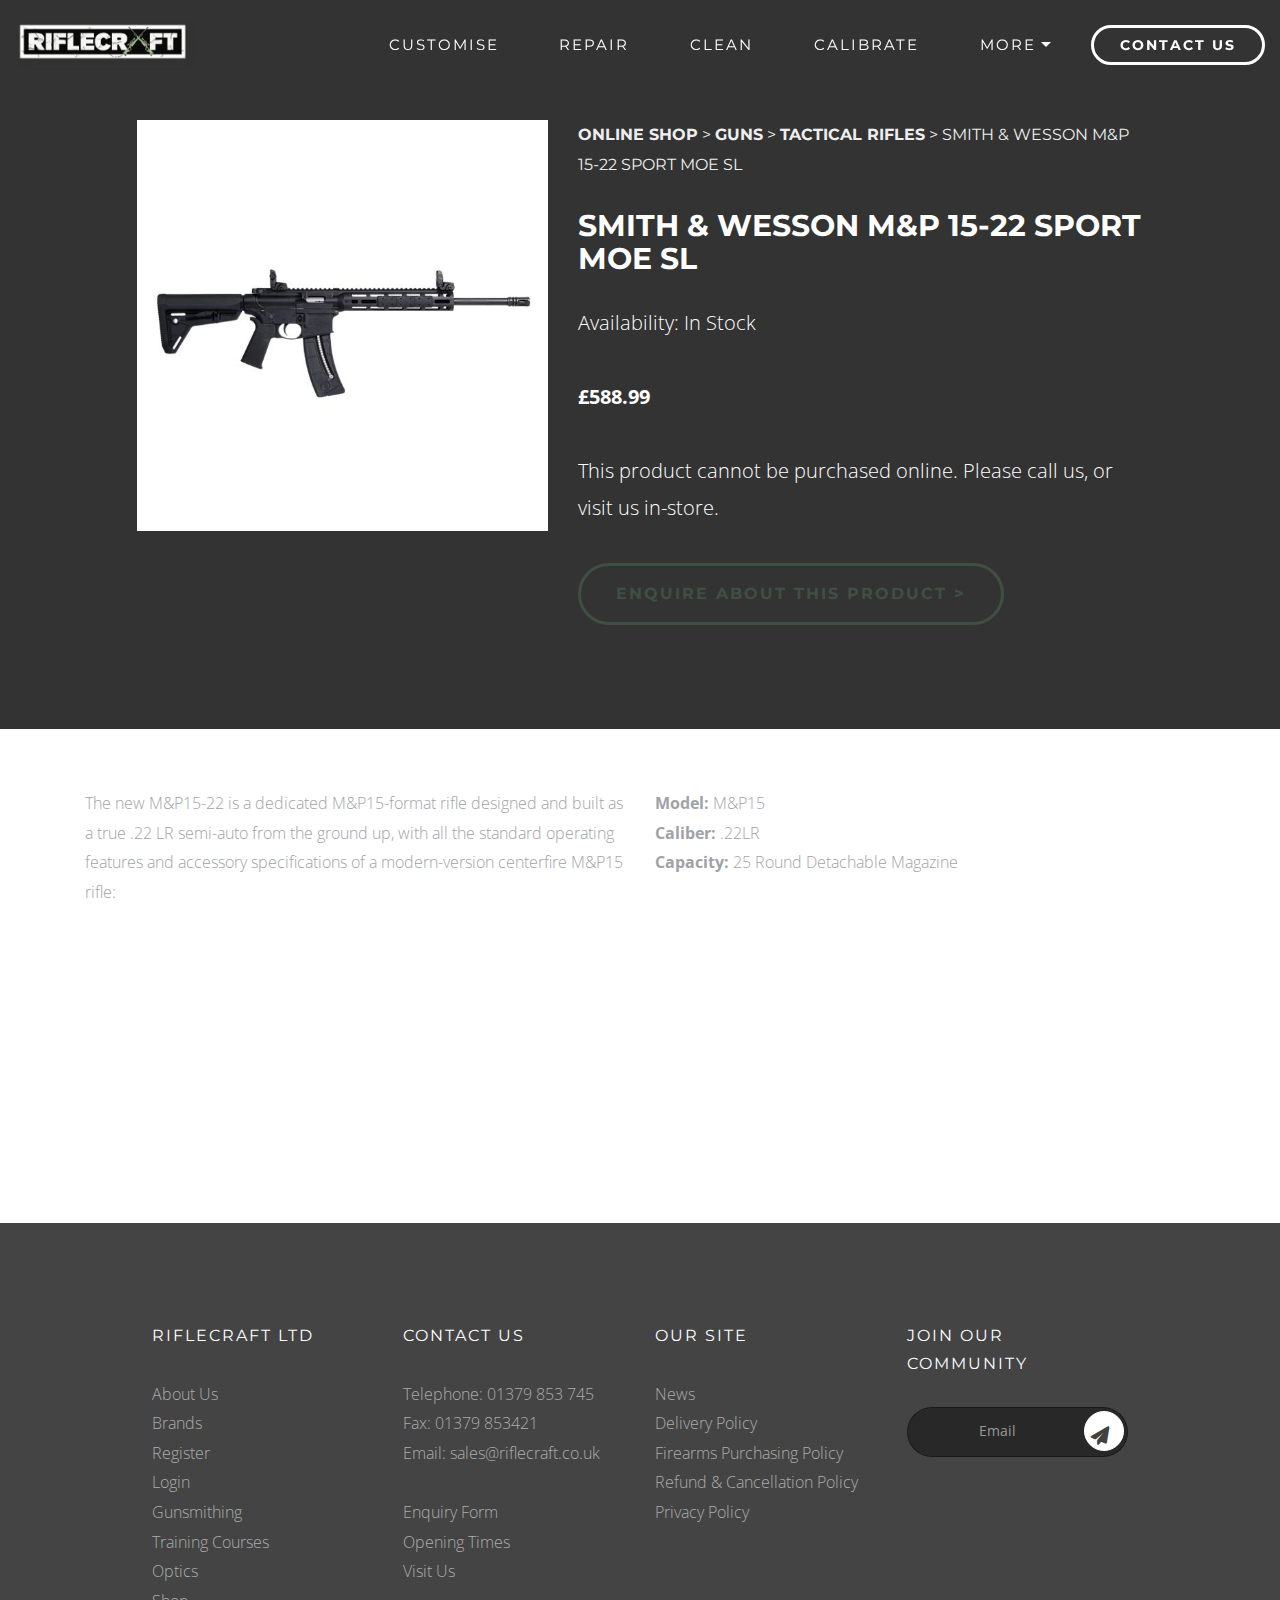
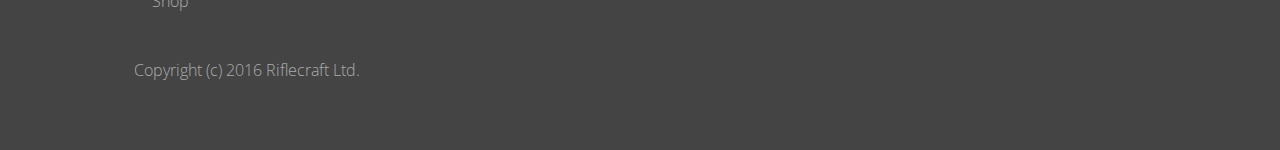
<file: Smith & Wesson.html>
<!DOCTYPE html>
<html>
<head>
  <!-- Site made with Mobirise Website Builder v3.12, https://mobirise.com -->
  <meta charset="UTF-8">
  <meta http-equiv="X-UA-Compatible" content="IE=edge">
  <meta name="generator" content="Mobirise v3.12, mobirise.com">
  <meta name="viewport" content="width=device-width, initial-scale=1">
  <link rel="shortcut icon" href="assets/images/riflecraft-logo-466x128.png" type="image/x-icon">
  <meta name="description" content="">
  
  <link rel="stylesheet" href="https://fonts.googleapis.com/css?family=Arvo:400,400i,700,700i">
  <link rel="stylesheet" href="https://fonts.googleapis.com/css?family=Montserrat:400,700">
  <link rel="stylesheet" href="https://fonts.googleapis.com/css?family=Open+Sans:400,400i,700,700i">
  <link rel="stylesheet" href="assets/et-line-font-plugin/style.css">
  <link rel="stylesheet" href="assets/bootstrap-material-design-font/css/material.css">
  <link rel="stylesheet" href="assets/font-awesome/css/font-awesome.min.css">
  <link rel="stylesheet" href="assets/tether/tether.min.css">
  <link rel="stylesheet" href="assets/bootstrap/css/bootstrap.min.css">
  <link rel="stylesheet" href="assets/socicon/css/socicon.min.css">
  <link rel="stylesheet" href="assets/colorm-icons/style.css">
  <link rel="stylesheet" href="assets/animate.css/animate.min.css">
  <link rel="stylesheet" href="assets/dropdown/css/style.css">
  <link rel="stylesheet" href="assets/theme/css/style.css">
  <link rel="stylesheet" href="assets/mobirise/css/mbr-additional.css" type="text/css">
  
  
  
</head>
<body>
<section class="menu1" id="menu-1g">

    <nav class="navbar navbar-dropdown bg-color transparent navbar-fixed-top">
        <div class="container-fluid">

            <div class="mbr-table">
                <div class="mbr-table-cell">

                    <div class="navbar-brand">
                        <a href="https://www.riflecraft.co.uk/" class="navbar-logo"><img src="assets/images/riflecraft-logo-466x128.png" alt="Mobirise"></a>
                        
                    </div>

                </div>
                <div class="mbr-table-cell">

                    <button class="navbar-toggler pull-xs-right hidden-md-up" type="button" data-toggle="collapse" data-target="#exCollapsingNavbar">
                        <span class="hamburger-icon"></span>
                    </button>

                    <ul class="nav-dropdown collapse pull-xs-right nav navbar-nav navbar-toggleable-sm" id="exCollapsingNavbar"><li class="nav-item"><a class="nav-link link" href="index.html#features1-m" aria-expanded="false">CUSTOMISE</a></li><li class="nav-item dropdown"><a class="nav-link link" href="index.html#features1-l" aria-expanded="false">REPAIR</a></li><li class="nav-item"><a class="nav-link link" href="index.html#features1-l" aria-expanded="false">CLEAN</a></li><li class="nav-item"><a class="nav-link link" href="index.html#features1-l" aria-expanded="false">CALIBRATE</a></li><li class="nav-item dropdown open"><a class="nav-link link dropdown-toggle" href="#features1-l" aria-expanded="true" data-toggle="dropdown-submenu">MORE</a><div class="dropdown-menu"><a class="dropdown-item" href="#">GUNSMITHING</a><a class="dropdown-item" href="#">TRAINING</a><a class="dropdown-item" href="#">OPTICS</a><a class="dropdown-item" href="#">ONLINE SHOP</a></div></li><li class="nav-item nav-btn"><a class="nav-link btn btn-white btn-white-outline" href="#">CONTACT US</a></li></ul>
                    <button hidden="" class="navbar-toggler navbar-close" type="button" data-toggle="collapse" data-target="#exCollapsingNavbar">
                        <span class="close-icon"></span>
                    </button>

                </div>
            </div>

        </div>
    </nav>

</section>

<section class="mbr-cards mbr-section features7 mbr-after-navbar" id="features7-1s" style="background-color: rgb(51, 51, 51); padding-top: 120px; padding-bottom: 80px;">

    


    <div class="container-fluid position-relative">

        <div class="row">

            <div class="col-lg-10 col-lg-offset-1 col-xs-12">            
                
                <div class="col-lg-6 col-xs-12 table-cell-lg image-size" style="width: 37%;">
                    <div class="card-img"><img src="assets/images/smith-wesson-0zdw-600x600.jpg" class="card-img-top"></div>
                </div>

                <div class="col-lg-6 table-cell-lg table-cell-middle content-size">
                    <div class="card cart-block text-xs-left position-relative">
                        
                        <div class="card-block">
                            <h5 class="mbr-section-subtitle lead"><strong>ONLINE SHOP</strong> &gt; <strong>GUNS</strong> &gt; <strong>TACTICAL RIFLES</strong> &gt; SMITH &amp; WESSON M&amp;P 15-22 SPORT MOE SL</h5>
                            <h4 class="mbr-section-title display-5"><strong>SMITH &amp; WESSON M&amp;P 15-22 SPORT MOE SL</strong></h4>
                            <p class="mbr-section-text lead">Availability: In Stock<br><br><strong>£588.99<br></strong><br>This product cannot be purchased online. Please call us, or visit us in-store.</p>
                            <div class="card-btn"><a class="btn btn-primary-outline" href="https://mobirise.com">ENQUIRE ABOUT THIS PRODUCT &gt;</a>  </div>
                        </div>
                    </div>
                </div>

            </div>

        </div>

    </div>

</section>

<section class="mbr-section content6 article mbr-section__container" id="content6-1y" style="background-color: rgb(255, 255, 255); padding-top: 60px; padding-bottom: 20px;">

    <div class="container">
        <div class="row">
            <div class="col-xs-12 col-md-6 lead"><p>The new M&amp;P15-22 is a dedicated M&amp;P15-format rifle designed and built as a true .22 LR semi-auto from the ground up, with all the standard operating features and accessory specifications of a modern-version centerfire M&amp;P15 rifle:</p><ul><li>Threaded Barrel with A1-Style Compensator (1/2 x 28" Thread)</li><li>Two-Position Receiver Mounted Safety Lever</li><li>Functioning Charging Handle</li><li>Bolt Catch</li><li>Recessed Magazine Release</li><li>Ambidextrous Load-Assist Button</li><li>Lightweight, High-Strength Polymer Upper and Lower Receiver with Integral Steel Inserts</li><li>Lightweight, High-Strength Polymer Quad Rail Handguard</li><li>6-Position Collapsible Stock</li></ul></div>
            <div class="col-xs-12 col-md-6 lead"><p><strong>Model:</strong> M&amp;P15</p><p><strong>Caliber:</strong> .22LR</p><p><strong>Capacity:</strong> 25 Round Detachable Magazine</p><p><strong>Action</strong>: Blow Back Semi-Auto</p><p><strong>Barrel Length</strong>: 16"</p><p><strong>Barrel Twist:</strong> 1 in 15"</p><p><strong>Front Sight:</strong> Adjustable A2 Post</p><p><strong>Rear Sight:</strong> Adjustable Dual Aperture</p><p><strong>Overall Length: </strong>33.75" Extended/30.5" Collapsed</p><p><strong>Stock: </strong>6-Position CAR Stock</p><p><strong>Weight:</strong> 5.5 lbs.</p><p><strong>Barrel Material:</strong> Carbon Steel</p><p><strong>Finish: </strong>Matte Black</p><p><strong>Purpose:</strong> Recreational Hunting</p></div>
        </div>
    </div>

</section>

<footer class="mbr-small-footer mbr-section mbr-section-nopadding footer1 footer6" id="footer6-1h" style="background-color: rgb(68, 68, 68); padding-top: 3rem; padding-bottom: 4rem;">
    
    <div class="container-fluid">
    	<div class="row">
    		<div class="col-xs-12 col-lg-10 col-lg-offset-1">
    			<div class="col-xs-12 footer-list">
    				        <div class="col-xs-12 col-sm-6 col-lg-3 text-xs-center text-lg-left">
                        <p class="mbr-section-subtitle display-3">RIFLECRAFT LTD</p>
                        <p class="mbr-section-text lead"></p>
                        <p class="mbr-section-text lead"></p>
                        <p class="mbr-section-text lead"></p>
                        <p class="mbr-section-text lead">About Us<br>Brands<br>Register<br>Login<br>Gunsmithing<br>Training Courses<br>Optics<br>Shop</p>
                        <p class="mbr-section-text lead"></p>
                    </div>
                    <div class="col-xs-12 col-sm-6 col-lg-3 text-xs-center text-lg-left">
                        <p class="mbr-section-subtitle display-3">CONTACT US</p>
                        <p class="mbr-section-text lead">Telephone: 01379 853 745<br>Fax: 01379 853421<br>Email: sales@riflecraft.co.uk<br><br>Enquiry Form<br>Opening Times<br>Visit Us</p>
                        <p class="mbr-section-text lead"></p>
                        <p class="mbr-section-text lead"></p>
                        <p class="mbr-section-text lead"></p>
                        <p class="mbr-section-text lead"></p>
                    </div>
                    <div class="col-xs-12 col-sm-6 col-lg-3 text-xs-center text-lg-left">
                        <p class="mbr-section-subtitle display-3">OUR SITE</p>
                        <p class="mbr-section-text lead"></p>
                        <p class="mbr-section-text lead"></p>
                        <p class="mbr-section-text lead"></p>
                        <p class="mbr-section-text lead"></p>
                        <p class="mbr-section-text lead">News<br>Delivery Policy<br>Firearms Purchasing Policy<br>Refund &amp; Cancellation Policy<br>Privacy Policy<br></p>
                    </div>
                    <div class="col-xs-12 col-sm-6 col-lg-3 text-xs-center text-lg-left" data-form-type="formoid">
                        <p class="mbr-section-subtitle display-3">JOIN OUR COMMUNITY</p>
                        <div data-form-alert="true">
                            <div hidden="" data-form-alert-success="true" class="alert alert-form alert-success text-xs-center">Thanks for filling out form!</div>
                        </div>


                        <form action="https://mobirise.com/" method="post" data-form-title="UNTITLED FORM">

                            <input type="hidden" value="GzrfPR8ZbZ8BLvfQiYPF1j/QUQuNNgSWJt4xUr2YiOhDoDOy3BSuGx70qCUPE2qOyJ8m1ddwssgrLkGrNZRdMiiU8zIXcCmPSSk5SaNCxmHbI6de+MgAgX2u5eWAg9gq" data-form-email="true">

                            <div class="form-inner">                                

                                <div class="col-xs-12 mbr-table-cell padding-right-0 padding-left-0">
                                    <div class="form-group">
                                        <label class="form-control-label">Email</label>
                                        <div class="form-icon"></div>
                                        <input type="email" class="form-control" name="email" required="" data-form-field="Email" placeholder="Email">
                                    </div>
                                </div>

                                <div class="text-xs-left mbr-table-cell table-cell-top"><button type="submit" class="btn btn-white"><span class="fa fa-send mbr-iconfont mbr-iconfont-btn" style="color: rgb(65, 65, 65);"></span></button></div>

                            </div>
                        </form>
                    </div>
    			</div>
    		</div>
    	</div>
        
    </div>
    <div class="container-fluid margin-top-40">
      <div class="col-xs-10 col-xs-offset-1">
        <p class="text-lg-left text-xs-center mbr-section-text lead">Copyright (c) 2016 Riflecraft Ltd.</p>
      </div>        
    </div>
</footer>


  <script src="assets/web/assets/jquery/jquery.min.js"></script>
  <script src="assets/tether/tether.min.js"></script>
  <script src="assets/bootstrap/js/bootstrap.min.js"></script>
  <script src="assets/smooth-scroll/SmoothScroll.js"></script>
  <script src="assets/viewportChecker/jquery.viewportchecker.js"></script>
  <script src="assets/dropdown/js/script.min.js"></script>
  <script src="assets/touchSwipe/jquery.touchSwipe.min.js"></script>
  <script src="assets/theme/js/script.js"></script>
  <script src="assets/formoid/formoid.min.js"></script>
  
  
  <input name="animation" type="hidden">
  </body>
</html>
</file>
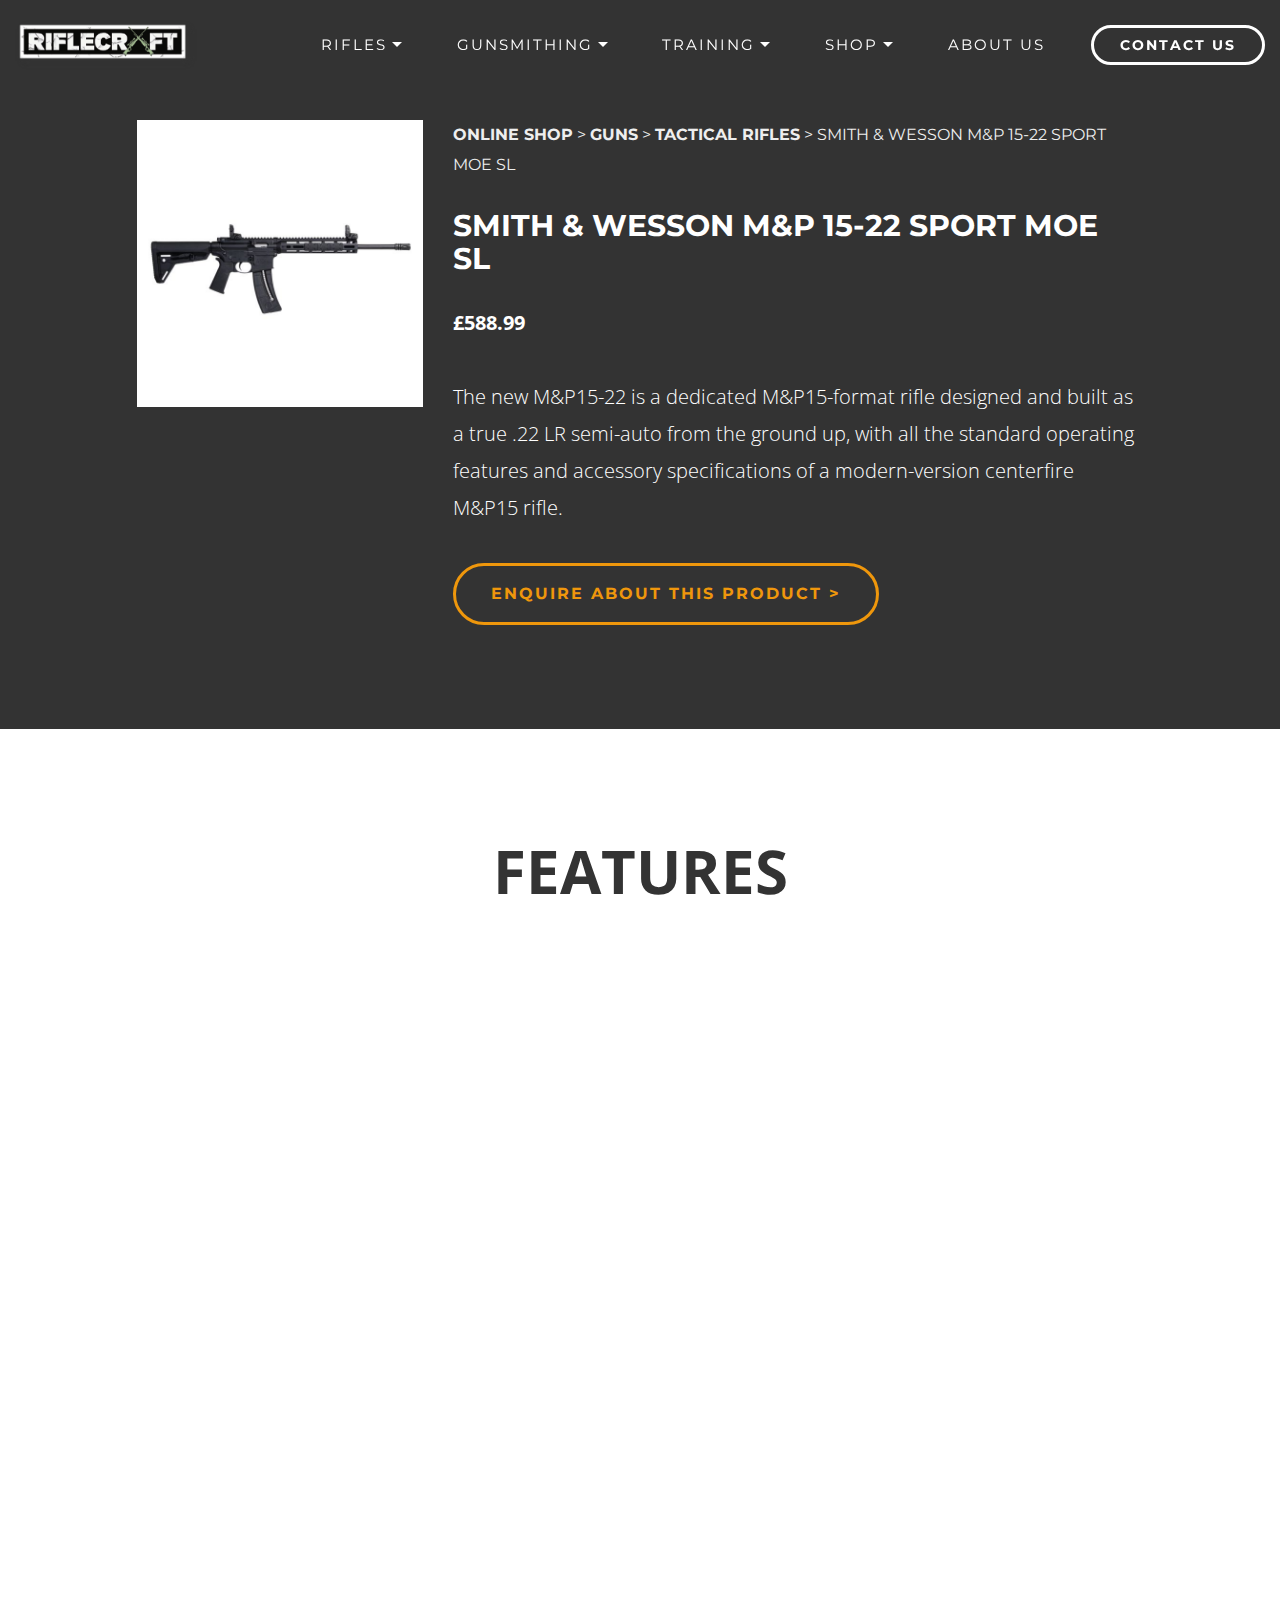
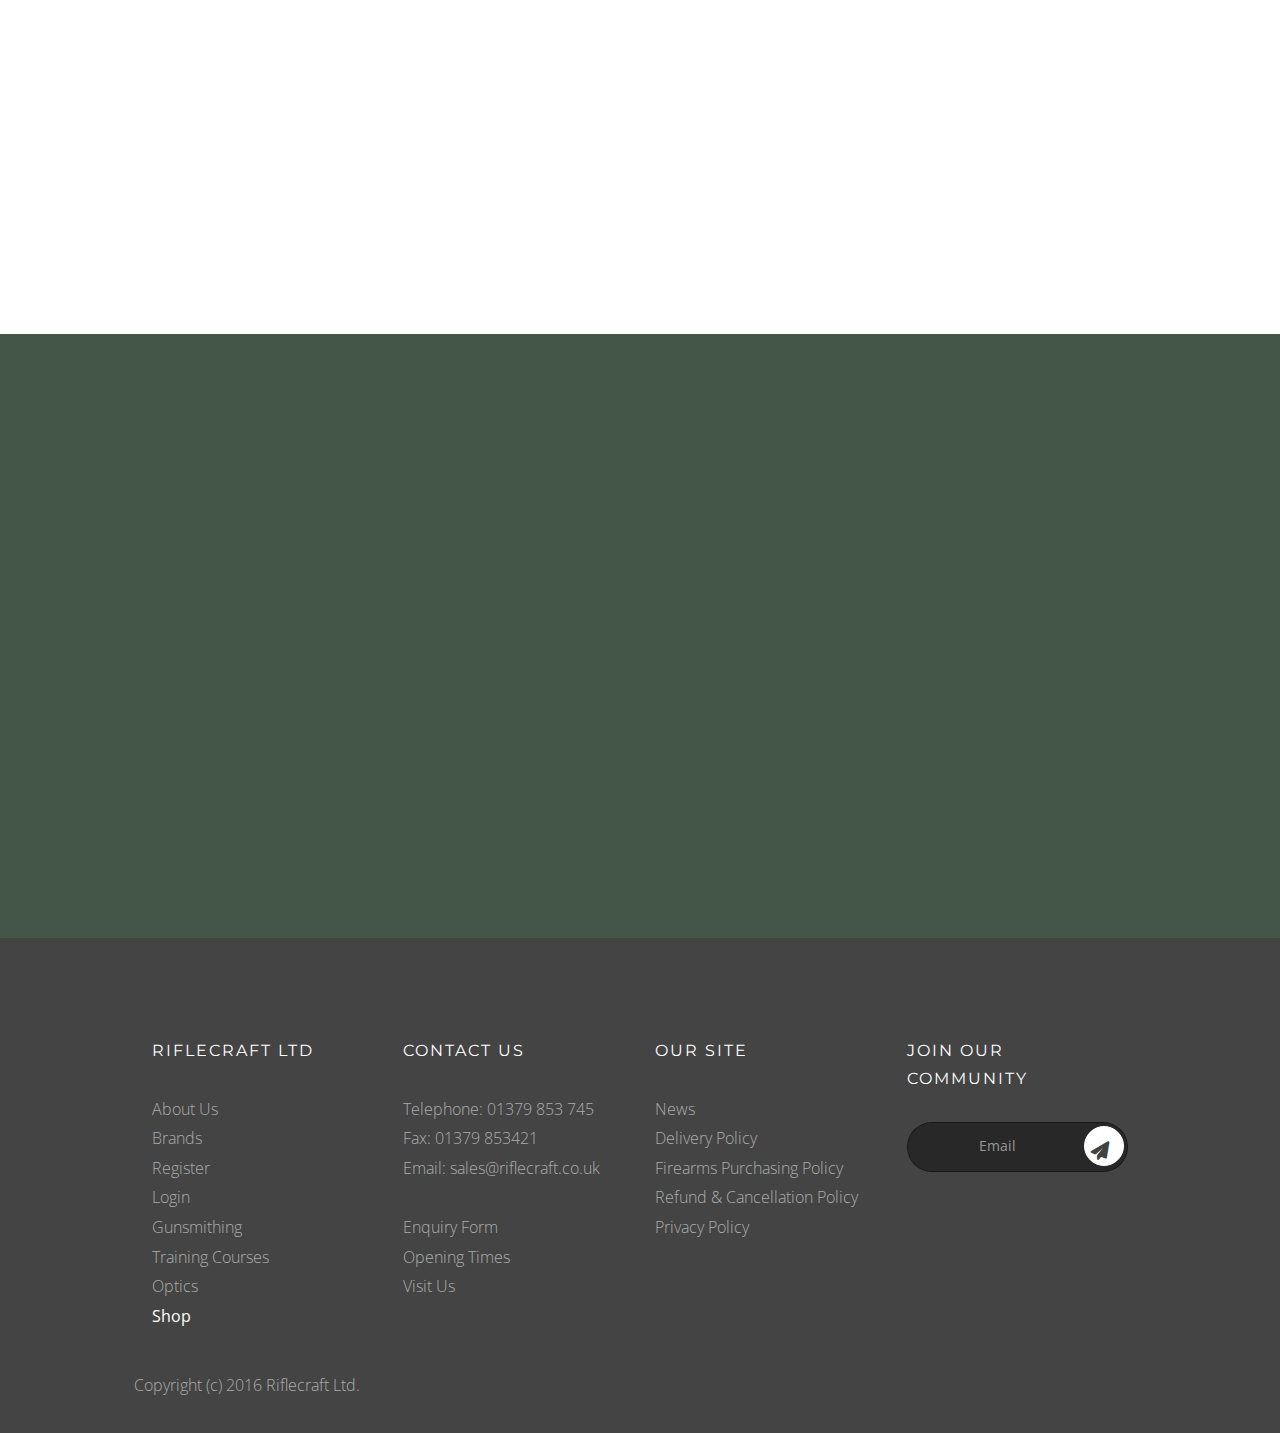
<file: smith-and-wesson.html>
<!DOCTYPE html>
<html>
<head>
  <!-- Site made with Mobirise Website Builder v3.12, https://mobirise.com -->
  <meta charset="UTF-8">
  <meta http-equiv="X-UA-Compatible" content="IE=edge">
  <meta name="generator" content="Mobirise v3.12, mobirise.com">
  <meta name="viewport" content="width=device-width, initial-scale=1">
  <link rel="shortcut icon" href="assets/images/riflecraft-logo-466x128.png" type="image/x-icon">
  <meta name="description" content="">
  <title>Smith & Wesson - Riflecraft</title>
  <link rel="stylesheet" href="https://fonts.googleapis.com/css?family=Arvo:400,400i,700,700i">
  <link rel="stylesheet" href="https://fonts.googleapis.com/css?family=Montserrat:400,700">
  <link rel="stylesheet" href="https://fonts.googleapis.com/css?family=Open+Sans:400,400i,700,700i">
  <link rel="stylesheet" href="assets/et-line-font-plugin/style.css">
  <link rel="stylesheet" href="assets/bootstrap-material-design-font/css/material.css">
  <link rel="stylesheet" href="assets/font-awesome/css/font-awesome.min.css">
  <link rel="stylesheet" href="assets/tether/tether.min.css">
  <link rel="stylesheet" href="assets/bootstrap/css/bootstrap.min.css">
  <link rel="stylesheet" href="assets/socicon/css/socicon.min.css">
  <link rel="stylesheet" href="assets/colorm-icons/style.css">
  <link rel="stylesheet" href="assets/animate.css/animate.min.css">
  <link rel="stylesheet" href="assets/dropdown/css/style.css">
  <link rel="stylesheet" href="assets/theme/css/style.css">
  <link rel="stylesheet" href="assets/mobirise/css/mbr-additional.css" type="text/css">
  
  
  
</head>
<body>
<section class="menu1" id="menu-1g">

    <nav class="navbar navbar-dropdown bg-color transparent navbar-fixed-top">
        <div class="container-fluid">

            <div class="mbr-table">
                <div class="mbr-table-cell">

                    <div class="navbar-brand">
                        <a href="index.html" class="navbar-logo"><img src="assets/images/riflecraft-logo-466x128.png" alt="Mobirise"></a>
                        
                    </div>

                </div>
                <div class="mbr-table-cell">

                    <button class="navbar-toggler pull-xs-right hidden-md-up" type="button" data-toggle="collapse" data-target="#exCollapsingNavbar">
                        <span class="hamburger-icon"></span>
                    </button>

                    <ul class="nav-dropdown collapse pull-xs-right nav navbar-nav navbar-toggleable-sm" id="exCollapsingNavbar"><li class="nav-item dropdown"><a class="nav-link link" href="index.html#features1-l" aria-expanded="false"></a></li><li class="nav-item dropdown"><a class="nav-link link dropdown-toggle" href="#features1-l" aria-expanded="false" data-toggle="dropdown-submenu">RIFLES</a><div class="dropdown-menu"><a class="dropdown-item" href="signature-rifle.html">Signature Rifles</a><a class="dropdown-item" href="custom-rifles.html">Custom Rifles</a><a class="dropdown-item" href="#">Semi-Custom Rifles</a><a class="dropdown-item" href="#">New Rifles</a><a class="dropdown-item" href="#">Used Rifles</a><a class="dropdown-item" href="#">Shotguns</a></div></li><li class="nav-item dropdown"><a class="nav-link link dropdown-toggle" href="#features1-l" aria-expanded="false" data-toggle="dropdown-submenu">GUNSMITHING</a><div class="dropdown-menu"><a class="dropdown-item" href="#">Rebarreling</a><a class="dropdown-item" href="#">Synthetic Bedding<br></a><a class="dropdown-item" href="#">Trigger Replacement<br></a><a class="dropdown-item" href="#">Threading<br></a><a class="dropdown-item" href="#">Recrowning<br></a><a class="dropdown-item" href="#">Ceracote<br></a><a class="dropdown-item" href="#">Services &amp; Repairs<br></a></div></li><li class="nav-item dropdown"><a class="nav-link link dropdown-toggle" href="#features1-l" aria-expanded="false" data-toggle="dropdown-submenu">TRAINING</a><div class="dropdown-menu"><a class="dropdown-item" href="#">Module 1</a><a class="dropdown-item" href="#">Module 2</a><a class="dropdown-item" href="#">Module 3</a></div></li><li class="nav-item dropdown open"><a class="nav-link link dropdown-toggle" href="shop.html" aria-expanded="true" data-toggle="dropdown-submenu">SHOP</a><div class="dropdown-menu"><a class="dropdown-item" href="shop.html">Guns</a><a class="dropdown-item" href="shop.html">Cleaning</a><a class="dropdown-item" href="shop.html">Optics</a><a class="dropdown-item" href="shop.html">Moderators</a><a class="dropdown-item" href="shop.html">Clothing</a><a class="dropdown-item" href="shop.html">Tools</a><a class="dropdown-item" href="shop.html">Accessories</a></div></li><li class="nav-item"><a class="nav-link link" href="#features1-l" aria-expanded="false">ABOUT US</a></li><li class="nav-item nav-btn"><a class="nav-link btn btn-white btn-white-outline" href="#">CONTACT US</a></li></ul>
                    <button hidden="" class="navbar-toggler navbar-close" type="button" data-toggle="collapse" data-target="#exCollapsingNavbar">
                        <span class="close-icon"></span>
                    </button>

                </div>
            </div>

        </div>
    </nav>

</section>

<section class="mbr-cards mbr-section features7 mbr-after-navbar" id="features7-1s" style="background-color: rgb(51, 51, 51); padding-top: 120px; padding-bottom: 80px;">

    


    <div class="container-fluid position-relative">

        <div class="row">

            <div class="col-lg-10 col-lg-offset-1 col-xs-12">            
                
                <div class="col-lg-6 col-xs-12 table-cell-lg image-size" style="width: 22%;">
                    <div class="card-img"><img src="assets/images/smith-wesson-0zdw-600x600.jpg" class="card-img-top"></div>
                </div>

                <div class="col-lg-6 table-cell-lg table-cell-middle content-size">
                    <div class="card cart-block text-xs-left position-relative">
                        
                        <div class="card-block">
                            <h5 class="mbr-section-subtitle lead"><strong>ONLINE SHOP</strong> &gt; <strong>GUNS</strong> &gt; <strong>TACTICAL RIFLES</strong> &gt; SMITH &amp; WESSON M&amp;P 15-22 SPORT MOE SL</h5>
                            <h4 class="mbr-section-title display-5"><strong>SMITH &amp; WESSON M&amp;P 15-22 SPORT MOE SL</strong></h4>
                            <p class="mbr-section-text lead"><strong>£588.99</strong><br><br>The new M&amp;P15-22 is a dedicated M&amp;P15-format rifle designed and built as a true .22 LR semi-auto from the ground up, with all the standard operating features and accessory specifications of a modern-version centerfire M&amp;P15 rifle.<br></p>
                            <div class="card-btn"><a class="btn btn-secondary-outline btn-secondary" href="https://mobirise.com">ENQUIRE ABOUT THIS PRODUCT &gt;</a>  </div>
                        </div>
                    </div>
                </div>

            </div>

        </div>

    </div>

</section>

<section class="mbr-section content1 article mbr-section__container" id="content1-29" style="background-color: rgb(255, 255, 255); padding-top: 60px; padding-bottom: 0px;">

    <div class="container">
        <div class="row">
            <div class="col-xs-12">
                <p class="mbr-section-text lead"></p><p><strong>FEATURES</strong></p><p></p>
            </div>
        </div>
    </div>

</section>

<section class="mbr-section content1 article mbr-section__container" id="content1-28" style="background-color: rgb(255, 255, 255); padding-top: 0px; padding-bottom: 0px;">

    <div class="container">
        <div class="row">
            <div class="col-xs-12">
                <p class="mbr-section-text lead"></p><ul><li><span style="line-height: 1.85em;">Threaded Barrel with A1-Style Compensator (1/2 x 28" Thread)</span></li></ul><ul><li><span style="line-height: 1.85em;">Two-Position Receiver Mounted Safety Lever</span></li></ul><ul><li><span style="line-height: 1.85em;">Functioning Charging Handle</span></li></ul><ul><li><span style="line-height: 1.85em;">Bolt Catch</span></li></ul><ul><li><span style="line-height: 1.85em;">Recessed Magazine Release</span></li></ul><ul><li><span style="line-height: 1.85em;">Ambidextrous Load-Assist Button</span></li></ul><ul><li><span style="line-height: 1.85em;">Lightweight, High-Strength Polymer Upper and Lower Receiver with Integral Steel Inserts</span></li></ul><ul><li><span style="line-height: 1.85em;">Lightweight, High-Strength Polymer Quad Rail Handguard</span></li></ul><ul><li><span style="line-height: 1.85em;">6-Position Collapsible Stock</span></li></ul><p></p>
            </div>
        </div>
    </div>

</section>

<section class="mbr-section content4 article mbr-section__container" id="content4-23" style="background-color: rgb(255, 255, 255); padding-top: 0px; padding-bottom: 0px;">

    <div class="container">
        <div class="row">
            <div class="col-xs-12 lead"><p><strong>SPECIFICATIONS</strong></p></div>
        </div>
    </div>

</section>

<div id="content1-26" custom-code="true"><section class="mbr-section content1 article mbr-section__container" style="background-color: rgb(255, 255, 255); padding-top: 20px; padding-bottom: 0px;">

   <div class="container">
        <div class="row">
            <div class="col-xs-12 lead">
                <p class=""><strong>DELIVERY, RETURNS &amp; INSTORE COLLECTION</strong></p>
            </div>
        </div>
    </div>

</section></div>

<section class="mbr-section content4 article mbr-section__container" id="content4-25" style="background-color: rgb(255, 255, 255); padding-top: 0px; padding-bottom: 60px;">

    <div class="container">
        <div class="row">
            <div class="col-xs-12 lead"><p><strong>TELL US WHAT YOU THINK</strong></p></div>
        </div>
    </div>

</section>

<section class="mbr-section mbr-section-hero features1 features4" id="features1-22" style="background-color: rgb(68, 86, 71); padding-top: 80px; padding-bottom: 0px;">

    

    <div class="mbr-table-cell">

        <div class="container-fluid">
            <div class="row">
                <div class="col-xs-12 col-lg-8 col-lg-offset-2 text-xs-center">

                    <h1 class="mbr-section-title display-1">Products We Recommend</h1>

                </div>
            </div>

            <div class="mbr-cards-row row">
                <div class="mbr-cards-col col-xs-12 col-lg-2">
                    <div class="container">
                        <div class="card cart-block">
                            <div class="card-img iconbox"><img src="assets/images/ruger-precision-rifle-mucy-600x292.jpg" class="features-img"></div>
                            <div class="card-block text-xs-center">
                                <h5 class="mbr-section-subtitle lead">SMITH &amp; WESSON M&amp;P 15-22 SPORT</h5>
                                <p class="mbr-section-text lead">£120.00</p>


                                
                            </div>
                        </div>
                    </div>
                </div>
                <div class="mbr-cards-col col-xs-12 col-lg-2">
                    <div class="container">
                        <div class="card cart-block">
                            <div class="card-img iconbox"><img src="assets/images/ruger-precision-rifle-mucy-1400x681.jpg" class="features-img"></div>
                            <div class="card-block text-xs-center">
                                <h5 class="mbr-section-subtitle lead">KIMBER RIFLE 8400 POLICE TACTICAL .308 WIN</h5>
                                <p class="mbr-section-text lead">£120.00</p>


                                
                            </div>
                        </div>
                  </div>
                </div>
                <div class="mbr-cards-col col-xs-12 col-lg-2">
                    <div class="container">
                        <div class="card cart-block">
                            <div class="card-img iconbox"><img src="assets/images/ruger-precision-rifle-mucy-600x292.jpg" class="features-img"></div>
                            <div class="card-block text-xs-center">
                                <h5 class="mbr-section-subtitle lead">HOWA 1500 HS3 TACTICAL TARGET RIFLE</h5>
                                <p class="mbr-section-text lead">£120.00</p>


                                
                            </div>
                        </div>
                    </div>
                </div>
                <div class="mbr-cards-col col-xs-12 col-lg-2">
                    <div class="container">
                        <div class="card cart-block">
                            <div class="card-img iconbox"><img src="assets/images/ruger-precision-rifle-mucy-600x292.jpg" class="features-img"></div>
                            <div class="card-block text-xs-center">
                                <h5 class="mbr-section-subtitle lead">RUGER PRECISION RIFLE.308</h5>
                                <p class="mbr-section-text lead">£120.00</p>


                                
                            </div>
                        </div>
                    </div>
                </div>
                <div class="mbr-cards-col col-xs-12 col-lg-2">
                    <div class="container">
                        <div class="card cart-block">
                            <div class="card-img iconbox"><img src="assets/images/ruger-precision-rifle-mucy-600x292.jpg" class="features-img"></div>
                            <div class="card-block text-xs-center">
                                <h5 class="mbr-section-subtitle lead">KIMBER RIFLE 84M LPT.223 REM</h5>
                                <p class="mbr-section-text lead">£120.00</p>


                                
                            </div>
                        </div>
                    </div>
                </div>
                <div class="mbr-cards-col col-xs-12 col-lg-2">
                    <div class="container">
                        <div class="card cart-block">
                            <div class="card-img iconbox"><img src="assets/images/ruger-precision-rifle-mucy-600x292.jpg" class="features-img"></div>
                            <div class="card-block text-xs-center">
                                <h5 class="mbr-section-subtitle lead">KIMBER RIFLE 8400 PATROL .308</h5>
                                <p class="mbr-section-text lead">£120.00&nbsp;</p>


                                
                            </div>
                        </div>
                    </div>
                </div>
            </div>

        </div>
    </div>

</section>

<footer class="mbr-small-footer mbr-section mbr-section-nopadding footer1 footer6" id="footer6-1h" style="background-color: rgb(68, 68, 68); padding-top: 3rem; padding-bottom: 2rem;">
    
    <div class="container-fluid">
    	<div class="row">
    		<div class="col-xs-12 col-lg-10 col-lg-offset-1">
    			<div class="col-xs-12 footer-list">
    				        <div class="col-xs-12 col-sm-6 col-lg-3 text-xs-center text-lg-left">
                        <p class="mbr-section-subtitle display-3">RIFLECRAFT LTD</p>
                        <p class="mbr-section-text lead"></p>
                        <p class="mbr-section-text lead"></p>
                        <p class="mbr-section-text lead"></p>
                        <p class="mbr-section-text lead">About Us<br>Brands<br>Register<br>Login<br>Gunsmithing<br>Training Courses<br>Optics<br><a href="shop.html">Shop</a></p>
                        <p class="mbr-section-text lead"></p>
                    </div>
                    <div class="col-xs-12 col-sm-6 col-lg-3 text-xs-center text-lg-left">
                        <p class="mbr-section-subtitle display-3">CONTACT US</p>
                        <p class="mbr-section-text lead">Telephone: 01379 853 745<br>Fax: 01379 853421<br>Email: sales@riflecraft.co.uk<br><br>Enquiry Form<br>Opening Times<br>Visit Us</p>
                        <p class="mbr-section-text lead"></p>
                        <p class="mbr-section-text lead"></p>
                        <p class="mbr-section-text lead"></p>
                        <p class="mbr-section-text lead"></p>
                    </div>
                    <div class="col-xs-12 col-sm-6 col-lg-3 text-xs-center text-lg-left">
                        <p class="mbr-section-subtitle display-3">OUR SITE</p>
                        <p class="mbr-section-text lead"></p>
                        <p class="mbr-section-text lead"></p>
                        <p class="mbr-section-text lead"></p>
                        <p class="mbr-section-text lead"></p>
                        <p class="mbr-section-text lead">News<br>Delivery Policy<br>Firearms Purchasing Policy<br>Refund &amp; Cancellation Policy<br>Privacy Policy<br></p>
                    </div>
                    <div class="col-xs-12 col-sm-6 col-lg-3 text-xs-center text-lg-left" data-form-type="formoid">
                        <p class="mbr-section-subtitle display-3">JOIN OUR COMMUNITY</p>
                        <div data-form-alert="true">
                            <div hidden="" data-form-alert-success="true" class="alert alert-form alert-success text-xs-center">Thanks for filling out form!</div>
                        </div>


                        <form action="https://mobirise.com/" method="post" data-form-title="UNTITLED FORM">

                            <input type="hidden" value="yff18v5reW0JDqXP2IAT29JdSRxnK3zA1hB8rsyQBSemEMwfyfRi99ELmSXQHoXfYNdzba1z5qDpnF7AbkcZLRKUnBVf7SE2IZFqv9mgaC/mGMuEiK2A1jipLYJEl6dv" data-form-email="true">

                            <div class="form-inner">                                

                                <div class="col-xs-12 mbr-table-cell padding-right-0 padding-left-0">
                                    <div class="form-group">
                                        <label class="form-control-label">Email</label>
                                        <div class="form-icon"></div>
                                        <input type="email" class="form-control" name="email" required="" data-form-field="Email" placeholder="Email">
                                    </div>
                                </div>

                                <div class="text-xs-left mbr-table-cell table-cell-top"><button type="submit" class="btn btn-white"><span class="fa fa-send mbr-iconfont mbr-iconfont-btn" style="color: rgb(65, 65, 65);"></span></button></div>

                            </div>
                        </form>
                    </div>
    			</div>
    		</div>
    	</div>
        
    </div>
    <div class="container-fluid margin-top-40">
      <div class="col-xs-10 col-xs-offset-1">
        <p class="text-lg-left text-xs-center mbr-section-text lead">Copyright (c) 2016 Riflecraft Ltd.</p>
      </div>        
    </div>
</footer>


  <script src="assets/web/assets/jquery/jquery.min.js"></script>
  <script src="assets/tether/tether.min.js"></script>
  <script src="assets/bootstrap/js/bootstrap.min.js"></script>
  <script src="assets/smooth-scroll/SmoothScroll.js"></script>
  <script src="assets/viewportChecker/jquery.viewportchecker.js"></script>
  <script src="assets/dropdown/js/script.min.js"></script>
  <script src="assets/touchSwipe/jquery.touchSwipe.min.js"></script>
  <script src="assets/theme/js/script.js"></script>
  <script src="assets/formoid/formoid.min.js"></script>
  
  
  <input name="animation" type="hidden">
  </body>
</html>
</file>
<file: assets/et-line-font-plugin/style.css>
@font-face {
	font-family: 'et-line';
	src:url('fonts/et-line.eot');
	src:url('fonts/et-line.eot?#iefix') format('embedded-opentype'),
		url('fonts/et-line.woff') format('woff'),
		url('fonts/et-line.ttf') format('truetype'),
		url('fonts/et-line.svg#et-line') format('svg');
	font-weight: normal;
	font-style: normal;
}

/* Use the following CSS code if you want to use data attributes for inserting your icons */
.etl-icon, [data-icon]:before {
	font-family: 'et-line';
	content: attr(data-icon);
	speak: none;
	font-weight: normal;
	font-variant: normal;
	text-transform: none;
	line-height: 1;
	-webkit-font-smoothing: antialiased;
	-moz-osx-font-smoothing: grayscale;
	display:inline-block;
}

/* Use the following CSS code if you want to have a class per icon */
/*
Instead of a list of all class selectors,
you can use the generic selector below, but it's slower:
[class*="icon-"] {
*/
.icon-mobile, .icon-laptop, .icon-desktop, .icon-tablet, .icon-phone, .icon-document, .icon-documents, .icon-search, .icon-clipboard, .icon-newspaper, .icon-notebook, .icon-book-open, .icon-browser, .icon-calendar, .icon-presentation, .icon-picture, .icon-pictures, .icon-video, .icon-camera, .icon-printer, .icon-toolbox, .icon-briefcase, .icon-wallet, .icon-gift, .icon-bargraph, .icon-grid, .icon-expand, .icon-focus, .icon-edit, .icon-adjustments, .icon-ribbon, .icon-hourglass, .icon-lock, .icon-megaphone, .icon-shield, .icon-trophy, .icon-flag, .icon-map, .icon-puzzle, .icon-basket, .icon-envelope, .icon-streetsign, .icon-telescope, .icon-gears, .icon-key, .icon-paperclip, .icon-attachment, .icon-pricetags, .icon-lightbulb, .icon-layers, .icon-pencil, .icon-tools, .icon-tools-2, .icon-scissors, .icon-paintbrush, .icon-magnifying-glass, .icon-circle-compass, .icon-linegraph, .icon-mic, .icon-strategy, .icon-beaker, .icon-caution, .icon-recycle, .icon-anchor, .icon-profile-male, .icon-profile-female, .icon-bike, .icon-wine, .icon-hotairballoon, .icon-globe, .icon-genius, .icon-map-pin, .icon-dial, .icon-chat, .icon-heart, .icon-cloud, .icon-upload, .icon-download, .icon-target, .icon-hazardous, .icon-piechart, .icon-speedometer, .icon-global, .icon-compass, .icon-lifesaver, .icon-clock, .icon-aperture, .icon-quote, .icon-scope, .icon-alarmclock, .icon-refresh, .icon-happy, .icon-sad, .icon-facebook, .icon-twitter, .icon-googleplus, .icon-rss, .icon-tumblr, .icon-linkedin, .icon-dribbble {
	font-family: 'et-line';
	speak: none;
	font-style: normal;
	font-weight: normal;
	font-variant: normal;
	text-transform: none;
	line-height: 1;
	-webkit-font-smoothing: antialiased;
	-moz-osx-font-smoothing: grayscale;
	display:inline-block;
}
.icon-mobile:before {
	content: "\e000";
}
.icon-laptop:before {
	content: "\e001";
}
.icon-desktop:before {
	content: "\e002";
}
.icon-tablet:before {
	content: "\e003";
}
.icon-phone:before {
	content: "\e004";
}
.icon-document:before {
	content: "\e005";
}
.icon-documents:before {
	content: "\e006";
}
.icon-search:before {
	content: "\e007";
}
.icon-clipboard:before {
	content: "\e008";
}
.icon-newspaper:before {
	content: "\e009";
}
.icon-notebook:before {
	content: "\e00a";
}
.icon-book-open:before {
	content: "\e00b";
}
.icon-browser:before {
	content: "\e00c";
}
.icon-calendar:before {
	content: "\e00d";
}
.icon-presentation:before {
	content: "\e00e";
}
.icon-picture:before {
	content: "\e00f";
}
.icon-pictures:before {
	content: "\e010";
}
.icon-video:before {
	content: "\e011";
}
.icon-camera:before {
	content: "\e012";
}
.icon-printer:before {
	content: "\e013";
}
.icon-toolbox:before {
	content: "\e014";
}
.icon-briefcase:before {
	content: "\e015";
}
.icon-wallet:before {
	content: "\e016";
}
.icon-gift:before {
	content: "\e017";
}
.icon-bargraph:before {
	content: "\e018";
}
.icon-grid:before {
	content: "\e019";
}
.icon-expand:before {
	content: "\e01a";
}
.icon-focus:before {
	content: "\e01b";
}
.icon-edit:before {
	content: "\e01c";
}
.icon-adjustments:before {
	content: "\e01d";
}
.icon-ribbon:before {
	content: "\e01e";
}
.icon-hourglass:before {
	content: "\e01f";
}
.icon-lock:before {
	content: "\e020";
}
.icon-megaphone:before {
	content: "\e021";
}
.icon-shield:before {
	content: "\e022";
}
.icon-trophy:before {
	content: "\e023";
}
.icon-flag:before {
	content: "\e024";
}
.icon-map:before {
	content: "\e025";
}
.icon-puzzle:before {
	content: "\e026";
}
.icon-basket:before {
	content: "\e027";
}
.icon-envelope:before {
	content: "\e028";
}
.icon-streetsign:before {
	content: "\e029";
}
.icon-telescope:before {
	content: "\e02a";
}
.icon-gears:before {
	content: "\e02b";
}
.icon-key:before {
	content: "\e02c";
}
.icon-paperclip:before {
	content: "\e02d";
}
.icon-attachment:before {
	content: "\e02e";
}
.icon-pricetags:before {
	content: "\e02f";
}
.icon-lightbulb:before {
	content: "\e030";
}
.icon-layers:before {
	content: "\e031";
}
.icon-pencil:before {
	content: "\e032";
}
.icon-tools:before {
	content: "\e033";
}
.icon-tools-2:before {
	content: "\e034";
}
.icon-scissors:before {
	content: "\e035";
}
.icon-paintbrush:before {
	content: "\e036";
}
.icon-magnifying-glass:before {
	content: "\e037";
}
.icon-circle-compass:before {
	content: "\e038";
}
.icon-linegraph:before {
	content: "\e039";
}
.icon-mic:before {
	content: "\e03a";
}
.icon-strategy:before {
	content: "\e03b";
}
.icon-beaker:before {
	content: "\e03c";
}
.icon-caution:before {
	content: "\e03d";
}
.icon-recycle:before {
	content: "\e03e";
}
.icon-anchor:before {
	content: "\e03f";
}
.icon-profile-male:before {
	content: "\e040";
}
.icon-profile-female:before {
	content: "\e041";
}
.icon-bike:before {
	content: "\e042";
}
.icon-wine:before {
	content: "\e043";
}
.icon-hotairballoon:before {
	content: "\e044";
}
.icon-globe:before {
	content: "\e045";
}
.icon-genius:before {
	content: "\e046";
}
.icon-map-pin:before {
	content: "\e047";
}
.icon-dial:before {
	content: "\e048";
}
.icon-chat:before {
	content: "\e049";
}
.icon-heart:before {
	content: "\e04a";
}
.icon-cloud:before {
	content: "\e04b";
}
.icon-upload:before {
	content: "\e04c";
}
.icon-download:before {
	content: "\e04d";
}
.icon-target:before {
	content: "\e04e";
}
.icon-hazardous:before {
	content: "\e04f";
}
.icon-piechart:before {
	content: "\e050";
}
.icon-speedometer:before {
	content: "\e051";
}
.icon-global:before {
	content: "\e052";
}
.icon-compass:before {
	content: "\e053";
}
.icon-lifesaver:before {
	content: "\e054";
}
.icon-clock:before {
	content: "\e055";
}
.icon-aperture:before {
	content: "\e056";
}
.icon-quote:before {
	content: "\e057";
}
.icon-scope:before {
	content: "\e058";
}
.icon-alarmclock:before {
	content: "\e059";
}
.icon-refresh:before {
	content: "\e05a";
}
.icon-happy:before {
	content: "\e05b";
}
.icon-sad:before {
	content: "\e05c";
}
.icon-facebook:before {
	content: "\e05d";
}
.icon-twitter:before {
	content: "\e05e";
}
.icon-googleplus:before {
	content: "\e05f";
}
.icon-rss:before {
	content: "\e060";
}
.icon-tumblr:before {
	content: "\e061";
}
.icon-linkedin:before {
	content: "\e062";
}
.icon-dribbble:before {
	content: "\e063";
}
</file>
<file: assets/bootstrap-material-design-font/css/material.css>
@font-face {
  font-family: 'Material-Design-Icons';
  src: url('../fonts/Material-Design-Icons.eot?3ocs8m');
  src: url('../fonts/Material-Design-Icons.eot?#iefix3ocs8m') format('embedded-opentype'), url('../fonts/Material-Design-Icons.woff?3ocs8m') format('woff'), url('../fonts/Material-Design-Icons.ttf?3ocs8m') format('truetype'), url('../fonts/Material-Design-Icons.svg?3ocs8m#Material-Design-Icons') format('svg');
  font-weight: normal;
  font-style: normal;
}
[class^="mdi-"],
[class*="mdi-"] {
  speak: none;
  display: inline-block;
  font-style: normal;
  font-variant:normal;
  font-weight:normal;
  /*font-size:24px;*/
  line-height:1;
  font-family:'Material-Design-Icons' !important;
  text-rendering: auto;
  
  -webkit-font-smoothing: antialiased;
  -moz-osx-font-smoothing: grayscale;
  -webkit-transform: translate(0, 0);
      -ms-transform: translate(0, 0);
          transform: translate(0, 0);
}
[class^="mdi-"]:before,
[class*="mdi-"]:before {
  display: inline-block;
  speak: none;
  text-decoration: inherit;
}
[class^="mdi-"].pull-left,
[class*="mdi-"].pull-left {
  margin-right: .3em;
}
[class^="mdi-"].pull-right,
[class*="mdi-"].pull-right {
  margin-left: .3em;
}
[class^="mdi-"].mdi-lg:before,
[class*="mdi-"].mdi-lg:before,
[class^="mdi-"].mdi-lg:after,
[class*="mdi-"].mdi-lg:after {
  font-size: 1.33333333em;
  line-height: 0.75em;
  vertical-align: -15%;
}
[class^="mdi-"].mdi-2x:before,
[class*="mdi-"].mdi-2x:before,
[class^="mdi-"].mdi-2x:after,
[class*="mdi-"].mdi-2x:after {
  font-size: 2em;
}
[class^="mdi-"].mdi-3x:before,
[class*="mdi-"].mdi-3x:before,
[class^="mdi-"].mdi-3x:after,
[class*="mdi-"].mdi-3x:after {
  font-size: 3em;
}
[class^="mdi-"].mdi-4x:before,
[class*="mdi-"].mdi-4x:before,
[class^="mdi-"].mdi-4x:after,
[class*="mdi-"].mdi-4x:after {
  font-size: 4em;
}
[class^="mdi-"].mdi-5x:before,
[class*="mdi-"].mdi-5x:before,
[class^="mdi-"].mdi-5x:after,
[class*="mdi-"].mdi-5x:after {
  font-size: 5em;
}
[class^="mdi-device-signal-cellular-"]:after,
[class^="mdi-device-battery-"]:after,
[class^="mdi-device-battery-charging-"]:after,
[class^="mdi-device-signal-cellular-connected-no-internet-"]:after,
[class^="mdi-device-signal-wifi-"]:after,
[class^="mdi-device-signal-wifi-statusbar-not-connected"]:after,
.mdi-device-network-wifi:after {
  opacity: .3;
  position: absolute;
  left: 0;
  top: 0;
  z-index: 1;
  display: inline-block;
  speak: none;
  text-decoration: inherit;
}
[class^="mdi-device-signal-cellular-"]:after {
  content: "\e758";
}
[class^="mdi-device-battery-"]:after {
  content: "\e735";
}
[class^="mdi-device-battery-charging-"]:after {
  content: "\e733";
}
[class^="mdi-device-signal-cellular-connected-no-internet-"]:after {
  content: "\e75d";
}
[class^="mdi-device-signal-wifi-"]:after,
.mdi-device-network-wifi:after {
  content: "\e765";
}
[class^="mdi-device-signal-wifi-statusbasr-not-connected"]:after {
  content: "\e8f7";
}
.mdi-device-signal-cellular-off:after,
.mdi-device-signal-cellular-null:after,
.mdi-device-signal-cellular-no-sim:after,
.mdi-device-signal-wifi-off:after,
.mdi-device-signal-wifi-4-bar:after,
.mdi-device-signal-cellular-4-bar:after,
.mdi-device-battery-alert:after,
.mdi-device-signal-cellular-connected-no-internet-4-bar:after,
.mdi-device-battery-std:after,
.mdi-device-battery-full .mdi-device-battery-unknown:after {
  content: "";
}
.mdi-fw {
  width: 1.28571429em;
  text-align: center;
}
.mdi-ul {
  padding-left: 0;
  margin-left: 2.14285714em;
  list-style-type: none;
}
.mdi-ul > li {
  position: relative;
}
.mdi-li {
  position: absolute;
  left: -2.14285714em;
  width: 2.14285714em;
  top: 0.14285714em;
  text-align: center;
}
.mdi-li.mdi-lg {
  left: -1.85714286em;
}
.mdi-border {
  padding: .2em .25em .15em;
  border: solid 0.08em #eeeeee;
  border-radius: .1em;
}
.mdi-spin {
  -webkit-animation: mdi-spin 2s infinite linear;
  animation: mdi-spin 2s infinite linear;
  -webkit-transform-origin: 50% 50%;
  -ms-transform-origin: 50% 50%;
      transform-origin: 50% 50%;
}
.mdi-pulse {
  -webkit-animation: mdi-spin 1s steps(8) infinite;
  animation: mdi-spin 1s steps(8) infinite;
  -webkit-transform-origin: 50% 50%;
  -ms-transform-origin: 50% 50%;
      transform-origin: 50% 50%;
}
@-webkit-keyframes mdi-spin {
  0% {
    -webkit-transform: rotate(0deg);
    transform: rotate(0deg);
  }
  100% {
    -webkit-transform: rotate(359deg);
    transform: rotate(359deg);
  }
}
@keyframes mdi-spin {
  0% {
    -webkit-transform: rotate(0deg);
    transform: rotate(0deg);
  }
  100% {
    -webkit-transform: rotate(359deg);
    transform: rotate(359deg);
  }
}
.mdi-rotate-90 {
  filter: progid:DXImageTransform.Microsoft.BasicImage(rotation=1);
  -webkit-transform: rotate(90deg);
  -ms-transform: rotate(90deg);
  transform: rotate(90deg);
}
.mdi-rotate-180 {
  filter: progid:DXImageTransform.Microsoft.BasicImage(rotation=2);
  -webkit-transform: rotate(180deg);
  -ms-transform: rotate(180deg);
  transform: rotate(180deg);
}
.mdi-rotate-270 {
  filter: progid:DXImageTransform.Microsoft.BasicImage(rotation=3);
  -webkit-transform: rotate(270deg);
  -ms-transform: rotate(270deg);
  transform: rotate(270deg);
}
.mdi-flip-horizontal {
  filter: progid:DXImageTransform.Microsoft.BasicImage(rotation=0, mirror=1);
  -webkit-transform: scale(-1, 1);
  -ms-transform: scale(-1, 1);
  transform: scale(-1, 1);
}
.mdi-flip-vertical {
  filter: progid:DXImageTransform.Microsoft.BasicImage(rotation=2, mirror=1);
  -webkit-transform: scale(1, -1);
  -ms-transform: scale(1, -1);
  transform: scale(1, -1);
}
:root .mdi-rotate-90,
:root .mdi-rotate-180,
:root .mdi-rotate-270,
:root .mdi-flip-horizontal,
:root .mdi-flip-vertical {
  -webkit-filter: none;
          filter: none;
}
.mdi-stack {
  position: relative;
  display: inline-block;
  width: 2em;
  height: 2em;
  line-height: 2em;
  vertical-align: middle;
}
.mdi-stack-1x,
.mdi-stack-2x {
  position: absolute;
  left: 0;
  width: 100%;
  text-align: center;
}
.mdi-stack-1x {
  line-height: inherit;
}
.mdi-stack-2x {
  font-size: 2em;
}
.mdi-inverse {
  color: #ffffff;
}
/* Start Icons */
.mdi-action-3d-rotation:before {
  content: "\e600";
}
.mdi-action-accessibility:before {
  content: "\e601";
}
.mdi-action-account-balance-wallet:before {
  content: "\e602";
}
.mdi-action-account-balance:before {
  content: "\e603";
}
.mdi-action-account-box:before {
  content: "\e604";
}
.mdi-action-account-child:before {
  content: "\e605";
}
.mdi-action-account-circle:before {
  content: "\e606";
}
.mdi-action-add-shopping-cart:before {
  content: "\e607";
}
.mdi-action-alarm-add:before {
  content: "\e608";
}
.mdi-action-alarm-off:before {
  content: "\e609";
}
.mdi-action-alarm-on:before {
  content: "\e60a";
}
.mdi-action-alarm:before {
  content: "\e60b";
}
.mdi-action-android:before {
  content: "\e60c";
}
.mdi-action-announcement:before {
  content: "\e60d";
}
.mdi-action-aspect-ratio:before {
  content: "\e60e";
}
.mdi-action-assessment:before {
  content: "\e60f";
}
.mdi-action-assignment-ind:before {
  content: "\e610";
}
.mdi-action-assignment-late:before {
  content: "\e611";
}
.mdi-action-assignment-return:before {
  content: "\e612";
}
.mdi-action-assignment-returned:before {
  content: "\e613";
}
.mdi-action-assignment-turned-in:before {
  content: "\e614";
}
.mdi-action-assignment:before {
  content: "\e615";
}
.mdi-action-autorenew:before {
  content: "\e616";
}
.mdi-action-backup:before {
  content: "\e617";
}
.mdi-action-book:before {
  content: "\e618";
}
.mdi-action-bookmark-outline:before {
  content: "\e619";
}
.mdi-action-bookmark:before {
  content: "\e61a";
}
.mdi-action-bug-report:before {
  content: "\e61b";
}
.mdi-action-cached:before {
  content: "\e61c";
}
.mdi-action-check-circle:before {
  content: "\e61d";
}
.mdi-action-class:before {
  content: "\e61e";
}
.mdi-action-credit-card:before {
  content: "\e61f";
}
.mdi-action-dashboard:before {
  content: "\e620";
}
.mdi-action-delete:before {
  content: "\e621";
}
.mdi-action-description:before {
  content: "\e622";
}
.mdi-action-dns:before {
  content: "\e623";
}
.mdi-action-done-all:before {
  content: "\e624";
}
.mdi-action-done:before {
  content: "\e625";
}
.mdi-action-event:before {
  content: "\e626";
}
.mdi-action-exit-to-app:before {
  content: "\e627";
}
.mdi-action-explore:before {
  content: "\e628";
}
.mdi-action-extension:before {
  content: "\e629";
}
.mdi-action-face-unlock:before {
  content: "\e62a";
}
.mdi-action-favorite-outline:before {
  content: "\e62b";
}
.mdi-action-favorite:before {
  content: "\e62c";
}
.mdi-action-find-in-page:before {
  content: "\e62d";
}
.mdi-action-find-replace:before {
  content: "\e62e";
}
.mdi-action-flip-to-back:before {
  content: "\e62f";
}
.mdi-action-flip-to-front:before {
  content: "\e630";
}
.mdi-action-get-app:before {
  content: "\e631";
}
.mdi-action-grade:before {
  content: "\e632";
}
.mdi-action-group-work:before {
  content: "\e633";
}
.mdi-action-help:before {
  content: "\e634";
}
.mdi-action-highlight-remove:before {
  content: "\e635";
}
.mdi-action-history:before {
  content: "\e636";
}
.mdi-action-home:before {
  content: "\e637";
}
.mdi-action-https:before {
  content: "\e638";
}
.mdi-action-info-outline:before {
  content: "\e639";
}
.mdi-action-info:before {
  content: "\e63a";
}
.mdi-action-input:before {
  content: "\e63b";
}
.mdi-action-invert-colors:before {
  content: "\e63c";
}
.mdi-action-label-outline:before {
  content: "\e63d";
}
.mdi-action-label:before {
  content: "\e63e";
}
.mdi-action-language:before {
  content: "\e63f";
}
.mdi-action-launch:before {
  content: "\e640";
}
.mdi-action-list:before {
  content: "\e641";
}
.mdi-action-lock-open:before {
  content: "\e642";
}
.mdi-action-lock-outline:before {
  content: "\e643";
}
.mdi-action-lock:before {
  content: "\e644";
}
.mdi-action-loyalty:before {
  content: "\e645";
}
.mdi-action-markunread-mailbox:before {
  content: "\e646";
}
.mdi-action-note-add:before {
  content: "\e647";
}
.mdi-action-open-in-browser:before {
  content: "\e648";
}
.mdi-action-open-in-new:before {
  content: "\e649";
}
.mdi-action-open-with:before {
  content: "\e64a";
}
.mdi-action-pageview:before {
  content: "\e64b";
}
.mdi-action-payment:before {
  content: "\e64c";
}
.mdi-action-perm-camera-mic:before {
  content: "\e64d";
}
.mdi-action-perm-contact-cal:before {
  content: "\e64e";
}
.mdi-action-perm-data-setting:before {
  content: "\e64f";
}
.mdi-action-perm-device-info:before {
  content: "\e650";
}
.mdi-action-perm-identity:before {
  content: "\e651";
}
.mdi-action-perm-media:before {
  content: "\e652";
}
.mdi-action-perm-phone-msg:before {
  content: "\e653";
}
.mdi-action-perm-scan-wifi:before {
  content: "\e654";
}
.mdi-action-picture-in-picture:before {
  content: "\e655";
}
.mdi-action-polymer:before {
  content: "\e656";
}
.mdi-action-print:before {
  content: "\e657";
}
.mdi-action-query-builder:before {
  content: "\e658";
}
.mdi-action-question-answer:before {
  content: "\e659";
}
.mdi-action-receipt:before {
  content: "\e65a";
}
.mdi-action-redeem:before {
  content: "\e65b";
}
.mdi-action-reorder:before {
  content: "\e65c";
}
.mdi-action-report-problem:before {
  content: "\e65d";
}
.mdi-action-restore:before {
  content: "\e65e";
}
.mdi-action-room:before {
  content: "\e65f";
}
.mdi-action-schedule:before {
  content: "\e660";
}
.mdi-action-search:before {
  content: "\e661";
}
.mdi-action-settings-applications:before {
  content: "\e662";
}
.mdi-action-settings-backup-restore:before {
  content: "\e663";
}
.mdi-action-settings-bluetooth:before {
  content: "\e664";
}
.mdi-action-settings-cell:before {
  content: "\e665";
}
.mdi-action-settings-display:before {
  content: "\e666";
}
.mdi-action-settings-ethernet:before {
  content: "\e667";
}
.mdi-action-settings-input-antenna:before {
  content: "\e668";
}
.mdi-action-settings-input-component:before {
  content: "\e669";
}
.mdi-action-settings-input-composite:before {
  content: "\e66a";
}
.mdi-action-settings-input-hdmi:before {
  content: "\e66b";
}
.mdi-action-settings-input-svideo:before {
  content: "\e66c";
}
.mdi-action-settings-overscan:before {
  content: "\e66d";
}
.mdi-action-settings-phone:before {
  content: "\e66e";
}
.mdi-action-settings-power:before {
  content: "\e66f";
}
.mdi-action-settings-remote:before {
  content: "\e670";
}
.mdi-action-settings-voice:before {
  content: "\e671";
}
.mdi-action-settings:before {
  content: "\e672";
}
.mdi-action-shop-two:before {
  content: "\e673";
}
.mdi-action-shop:before {
  content: "\e674";
}
.mdi-action-shopping-basket:before {
  content: "\e675";
}
.mdi-action-shopping-cart:before {
  content: "\e676";
}
.mdi-action-speaker-notes:before {
  content: "\e677";
}
.mdi-action-spellcheck:before {
  content: "\e678";
}
.mdi-action-star-rate:before {
  content: "\e679";
}
.mdi-action-stars:before {
  content: "\e67a";
}
.mdi-action-store:before {
  content: "\e67b";
}
.mdi-action-subject:before {
  content: "\e67c";
}
.mdi-action-supervisor-account:before {
  content: "\e67d";
}
.mdi-action-swap-horiz:before {
  content: "\e67e";
}
.mdi-action-swap-vert-circle:before {
  content: "\e67f";
}
.mdi-action-swap-vert:before {
  content: "\e680";
}
.mdi-action-system-update-tv:before {
  content: "\e681";
}
.mdi-action-tab-unselected:before {
  content: "\e682";
}
.mdi-action-tab:before {
  content: "\e683";
}
.mdi-action-theaters:before {
  content: "\e684";
}
.mdi-action-thumb-down:before {
  content: "\e685";
}
.mdi-action-thumb-up:before {
  content: "\e686";
}
.mdi-action-thumbs-up-down:before {
  content: "\e687";
}
.mdi-action-toc:before {
  content: "\e688";
}
.mdi-action-today:before {
  content: "\e689";
}
.mdi-action-track-changes:before {
  content: "\e68a";
}
.mdi-action-translate:before {
  content: "\e68b";
}
.mdi-action-trending-down:before {
  content: "\e68c";
}
.mdi-action-trending-neutral:before {
  content: "\e68d";
}
.mdi-action-trending-up:before {
  content: "\e68e";
}
.mdi-action-turned-in-not:before {
  content: "\e68f";
}
.mdi-action-turned-in:before {
  content: "\e690";
}
.mdi-action-verified-user:before {
  content: "\e691";
}
.mdi-action-view-agenda:before {
  content: "\e692";
}
.mdi-action-view-array:before {
  content: "\e693";
}
.mdi-action-view-carousel:before {
  content: "\e694";
}
.mdi-action-view-column:before {
  content: "\e695";
}
.mdi-action-view-day:before {
  content: "\e696";
}
.mdi-action-view-headline:before {
  content: "\e697";
}
.mdi-action-view-list:before {
  content: "\e698";
}
.mdi-action-view-module:before {
  content: "\e699";
}
.mdi-action-view-quilt:before {
  content: "\e69a";
}
.mdi-action-view-stream:before {
  content: "\e69b";
}
.mdi-action-view-week:before {
  content: "\e69c";
}
.mdi-action-visibility-off:before {
  content: "\e69d";
}
.mdi-action-visibility:before {
  content: "\e69e";
}
.mdi-action-wallet-giftcard:before {
  content: "\e69f";
}
.mdi-action-wallet-membership:before {
  content: "\e6a0";
}
.mdi-action-wallet-travel:before {
  content: "\e6a1";
}
.mdi-action-work:before {
  content: "\e6a2";
}
.mdi-alert-error:before {
  content: "\e6a3";
}
.mdi-alert-warning:before {
  content: "\e6a4";
}
.mdi-av-album:before {
  content: "\e6a5";
}
.mdi-av-closed-caption:before {
  content: "\e6a6";
}
.mdi-av-equalizer:before {
  content: "\e6a7";
}
.mdi-av-explicit:before {
  content: "\e6a8";
}
.mdi-av-fast-forward:before {
  content: "\e6a9";
}
.mdi-av-fast-rewind:before {
  content: "\e6aa";
}
.mdi-av-games:before {
  content: "\e6ab";
}
.mdi-av-hearing:before {
  content: "\e6ac";
}
.mdi-av-high-quality:before {
  content: "\e6ad";
}
.mdi-av-loop:before {
  content: "\e6ae";
}
.mdi-av-mic-none:before {
  content: "\e6af";
}
.mdi-av-mic-off:before {
  content: "\e6b0";
}
.mdi-av-mic:before {
  content: "\e6b1";
}
.mdi-av-movie:before {
  content: "\e6b2";
}
.mdi-av-my-library-add:before {
  content: "\e6b3";
}
.mdi-av-my-library-books:before {
  content: "\e6b4";
}
.mdi-av-my-library-music:before {
  content: "\e6b5";
}
.mdi-av-new-releases:before {
  content: "\e6b6";
}
.mdi-av-not-interested:before {
  content: "\e6b7";
}
.mdi-av-pause-circle-fill:before {
  content: "\e6b8";
}
.mdi-av-pause-circle-outline:before {
  content: "\e6b9";
}
.mdi-av-pause:before {
  content: "\e6ba";
}
.mdi-av-play-arrow:before {
  content: "\e6bb";
}
.mdi-av-play-circle-fill:before {
  content: "\e6bc";
}
.mdi-av-play-circle-outline:before {
  content: "\e6bd";
}
.mdi-av-play-shopping-bag:before {
  content: "\e6be";
}
.mdi-av-playlist-add:before {
  content: "\e6bf";
}
.mdi-av-queue-music:before {
  content: "\e6c0";
}
.mdi-av-queue:before {
  content: "\e6c1";
}
.mdi-av-radio:before {
  content: "\e6c2";
}
.mdi-av-recent-actors:before {
  content: "\e6c3";
}
.mdi-av-repeat-one:before {
  content: "\e6c4";
}
.mdi-av-repeat:before {
  content: "\e6c5";
}
.mdi-av-replay:before {
  content: "\e6c6";
}
.mdi-av-shuffle:before {
  content: "\e6c7";
}
.mdi-av-skip-next:before {
  content: "\e6c8";
}
.mdi-av-skip-previous:before {
  content: "\e6c9";
}
.mdi-av-snooze:before {
  content: "\e6ca";
}
.mdi-av-stop:before {
  content: "\e6cb";
}
.mdi-av-subtitles:before {
  content: "\e6cc";
}
.mdi-av-surround-sound:before {
  content: "\e6cd";
}
.mdi-av-timer:before {
  content: "\e6ce";
}
.mdi-av-video-collection:before {
  content: "\e6cf";
}
.mdi-av-videocam-off:before {
  content: "\e6d0";
}
.mdi-av-videocam:before {
  content: "\e6d1";
}
.mdi-av-volume-down:before {
  content: "\e6d2";
}
.mdi-av-volume-mute:before {
  content: "\e6d3";
}
.mdi-av-volume-off:before {
  content: "\e6d4";
}
.mdi-av-volume-up:before {
  content: "\e6d5";
}
.mdi-av-web:before {
  content: "\e6d6";
}
.mdi-communication-business:before {
  content: "\e6d7";
}
.mdi-communication-call-end:before {
  content: "\e6d8";
}
.mdi-communication-call-made:before {
  content: "\e6d9";
}
.mdi-communication-call-merge:before {
  content: "\e6da";
}
.mdi-communication-call-missed:before {
  content: "\e6db";
}
.mdi-communication-call-received:before {
  content: "\e6dc";
}
.mdi-communication-call-split:before {
  content: "\e6dd";
}
.mdi-communication-call:before {
  content: "\e6de";
}
.mdi-communication-chat:before {
  content: "\e6df";
}
.mdi-communication-clear-all:before {
  content: "\e6e0";
}
.mdi-communication-comment:before {
  content: "\e6e1";
}
.mdi-communication-contacts:before {
  content: "\e6e2";
}
.mdi-communication-dialer-sip:before {
  content: "\e6e3";
}
.mdi-communication-dialpad:before {
  content: "\e6e4";
}
.mdi-communication-dnd-on:before {
  content: "\e6e5";
}
.mdi-communication-email:before {
  content: "\e6e6";
}
.mdi-communication-forum:before {
  content: "\e6e7";
}
.mdi-communication-import-export:before {
  content: "\e6e8";
}
.mdi-communication-invert-colors-off:before {
  content: "\e6e9";
}
.mdi-communication-invert-colors-on:before {
  content: "\e6ea";
}
.mdi-communication-live-help:before {
  content: "\e6eb";
}
.mdi-communication-location-off:before {
  content: "\e6ec";
}
.mdi-communication-location-on:before {
  content: "\e6ed";
}
.mdi-communication-message:before {
  content: "\e6ee";
}
.mdi-communication-messenger:before {
  content: "\e6ef";
}
.mdi-communication-no-sim:before {
  content: "\e6f0";
}
.mdi-communication-phone:before {
  content: "\e6f1";
}
.mdi-communication-portable-wifi-off:before {
  content: "\e6f2";
}
.mdi-communication-quick-contacts-dialer:before {
  content: "\e6f3";
}
.mdi-communication-quick-contacts-mail:before {
  content: "\e6f4";
}
.mdi-communication-ring-volume:before {
  content: "\e6f5";
}
.mdi-communication-stay-current-landscape:before {
  content: "\e6f6";
}
.mdi-communication-stay-current-portrait:before {
  content: "\e6f7";
}
.mdi-communication-stay-primary-landscape:before {
  content: "\e6f8";
}
.mdi-communication-stay-primary-portrait:before {
  content: "\e6f9";
}
.mdi-communication-swap-calls:before {
  content: "\e6fa";
}
.mdi-communication-textsms:before {
  content: "\e6fb";
}
.mdi-communication-voicemail:before {
  content: "\e6fc";
}
.mdi-communication-vpn-key:before {
  content: "\e6fd";
}
.mdi-content-add-box:before {
  content: "\e6fe";
}
.mdi-content-add-circle-outline:before {
  content: "\e6ff";
}
.mdi-content-add-circle:before {
  content: "\e700";
}
.mdi-content-add:before {
  content: "\e701";
}
.mdi-content-archive:before {
  content: "\e702";
}
.mdi-content-backspace:before {
  content: "\e703";
}
.mdi-content-block:before {
  content: "\e704";
}
.mdi-content-clear:before {
  content: "\e705";
}
.mdi-content-content-copy:before {
  content: "\e706";
}
.mdi-content-content-cut:before {
  content: "\e707";
}
.mdi-content-content-paste:before {
  content: "\e708";
}
.mdi-content-create:before {
  content: "\e709";
}
.mdi-content-drafts:before {
  content: "\e70a";
}
.mdi-content-filter-list:before {
  content: "\e70b";
}
.mdi-content-flag:before {
  content: "\e70c";
}
.mdi-content-forward:before {
  content: "\e70d";
}
.mdi-content-gesture:before {
  content: "\e70e";
}
.mdi-content-inbox:before {
  content: "\e70f";
}
.mdi-content-link:before {
  content: "\e710";
}
.mdi-content-mail:before {
  content: "\e711";
}
.mdi-content-markunread:before {
  content: "\e712";
}
.mdi-content-redo:before {
  content: "\e713";
}
.mdi-content-remove-circle-outline:before {
  content: "\e714";
}
.mdi-content-remove-circle:before {
  content: "\e715";
}
.mdi-content-remove:before {
  content: "\e716";
}
.mdi-content-reply-all:before {
  content: "\e717";
}
.mdi-content-reply:before {
  content: "\e718";
}
.mdi-content-report:before {
  content: "\e719";
}
.mdi-content-save:before {
  content: "\e71a";
}
.mdi-content-select-all:before {
  content: "\e71b";
}
.mdi-content-send:before {
  content: "\e71c";
}
.mdi-content-sort:before {
  content: "\e71d";
}
.mdi-content-text-format:before {
  content: "\e71e";
}
.mdi-content-undo:before {
  content: "\e71f";
}
.mdi-editor-attach-file:before {
  content: "\e776";
}
.mdi-editor-attach-money:before {
  content: "\e777";
}
.mdi-editor-border-all:before {
  content: "\e778";
}
.mdi-editor-border-bottom:before {
  content: "\e779";
}
.mdi-editor-border-clear:before {
  content: "\e77a";
}
.mdi-editor-border-color:before {
  content: "\e77b";
}
.mdi-editor-border-horizontal:before {
  content: "\e77c";
}
.mdi-editor-border-inner:before {
  content: "\e77d";
}
.mdi-editor-border-left:before {
  content: "\e77e";
}
.mdi-editor-border-outer:before {
  content: "\e77f";
}
.mdi-editor-border-right:before {
  content: "\e780";
}
.mdi-editor-border-style:before {
  content: "\e781";
}
.mdi-editor-border-top:before {
  content: "\e782";
}
.mdi-editor-border-vertical:before {
  content: "\e783";
}
.mdi-editor-format-align-center:before {
  content: "\e784";
}
.mdi-editor-format-align-justify:before {
  content: "\e785";
}
.mdi-editor-format-align-left:before {
  content: "\e786";
}
.mdi-editor-format-align-right:before {
  content: "\e787";
}
.mdi-editor-format-bold:before {
  content: "\e788";
}
.mdi-editor-format-clear:before {
  content: "\e789";
}
.mdi-editor-format-color-fill:before {
  content: "\e78a";
}
.mdi-editor-format-color-reset:before {
  content: "\e78b";
}
.mdi-editor-format-color-text:before {
  content: "\e78c";
}
.mdi-editor-format-indent-decrease:before {
  content: "\e78d";
}
.mdi-editor-format-indent-increase:before {
  content: "\e78e";
}
.mdi-editor-format-italic:before {
  content: "\e78f";
}
.mdi-editor-format-line-spacing:before {
  content: "\e790";
}
.mdi-editor-format-list-bulleted:before {
  content: "\e791";
}
.mdi-editor-format-list-numbered:before {
  content: "\e792";
}
.mdi-editor-format-paint:before {
  content: "\e793";
}
.mdi-editor-format-quote:before {
  content: "\e794";
}
.mdi-editor-format-size:before {
  content: "\e795";
}
.mdi-editor-format-strikethrough:before {
  content: "\e796";
}
.mdi-editor-format-textdirection-l-to-r:before {
  content: "\e797";
}
.mdi-editor-format-textdirection-r-to-l:before {
  content: "\e798";
}
.mdi-editor-format-underline:before {
  content: "\e799";
}
.mdi-editor-functions:before {
  content: "\e79a";
}
.mdi-editor-insert-chart:before {
  content: "\e79b";
}
.mdi-editor-insert-comment:before {
  content: "\e79c";
}
.mdi-editor-insert-drive-file:before {
  content: "\e79d";
}
.mdi-editor-insert-emoticon:before {
  content: "\e79e";
}
.mdi-editor-insert-invitation:before {
  content: "\e79f";
}
.mdi-editor-insert-link:before {
  content: "\e7a0";
}
.mdi-editor-insert-photo:before {
  content: "\e7a1";
}
.mdi-editor-merge-type:before {
  content: "\e7a2";
}
.mdi-editor-mode-comment:before {
  content: "\e7a3";
}
.mdi-editor-mode-edit:before {
  content: "\e7a4";
}
.mdi-editor-publish:before {
  content: "\e7a5";
}
.mdi-editor-vertical-align-bottom:before {
  content: "\e7a6";
}
.mdi-editor-vertical-align-center:before {
  content: "\e7a7";
}
.mdi-editor-vertical-align-top:before {
  content: "\e7a8";
}
.mdi-editor-wrap-text:before {
  content: "\e7a9";
}
.mdi-file-attachment:before {
  content: "\e7aa";
}
.mdi-file-cloud-circle:before {
  content: "\e7ab";
}
.mdi-file-cloud-done:before {
  content: "\e7ac";
}
.mdi-file-cloud-download:before {
  content: "\e7ad";
}
.mdi-file-cloud-off:before {
  content: "\e7ae";
}
.mdi-file-cloud-queue:before {
  content: "\e7af";
}
.mdi-file-cloud-upload:before {
  content: "\e7b0";
}
.mdi-file-cloud:before {
  content: "\e7b1";
}
.mdi-file-file-download:before {
  content: "\e7b2";
}
.mdi-file-file-upload:before {
  content: "\e7b3";
}
.mdi-file-folder-open:before {
  content: "\e7b4";
}
.mdi-file-folder-shared:before {
  content: "\e7b5";
}
.mdi-file-folder:before {
  content: "\e7b6";
}
.mdi-device-access-alarm:before {
  content: "\e720";
}
.mdi-device-access-alarms:before {
  content: "\e721";
}
.mdi-device-access-time:before {
  content: "\e722";
}
.mdi-device-add-alarm:before {
  content: "\e723";
}
.mdi-device-airplanemode-off:before {
  content: "\e724";
}
.mdi-device-airplanemode-on:before {
  content: "\e725";
}
.mdi-device-battery-20:before {
  content: "\e726";
}
.mdi-device-battery-30:before {
  content: "\e727";
}
.mdi-device-battery-50:before {
  content: "\e728";
}
.mdi-device-battery-60:before {
  content: "\e729";
}
.mdi-device-battery-80:before {
  content: "\e72a";
}
.mdi-device-battery-90:before {
  content: "\e72b";
}
.mdi-device-battery-alert:before {
  content: "\e72c";
}
.mdi-device-battery-charging-20:before {
  content: "\e72d";
}
.mdi-device-battery-charging-30:before {
  content: "\e72e";
}
.mdi-device-battery-charging-50:before {
  content: "\e72f";
}
.mdi-device-battery-charging-60:before {
  content: "\e730";
}
.mdi-device-battery-charging-80:before {
  content: "\e731";
}
.mdi-device-battery-charging-90:before {
  content: "\e732";
}
.mdi-device-battery-charging-full:before {
  content: "\e733";
}
.mdi-device-battery-full:before {
  content: "\e734";
}
.mdi-device-battery-std:before {
  content: "\e735";
}
.mdi-device-battery-unknown:before {
  content: "\e736";
}
.mdi-device-bluetooth-connected:before {
  content: "\e737";
}
.mdi-device-bluetooth-disabled:before {
  content: "\e738";
}
.mdi-device-bluetooth-searching:before {
  content: "\e739";
}
.mdi-device-bluetooth:before {
  content: "\e73a";
}
.mdi-device-brightness-auto:before {
  content: "\e73b";
}
.mdi-device-brightness-high:before {
  content: "\e73c";
}
.mdi-device-brightness-low:before {
  content: "\e73d";
}
.mdi-device-brightness-medium:before {
  content: "\e73e";
}
.mdi-device-data-usage:before {
  content: "\e73f";
}
.mdi-device-developer-mode:before {
  content: "\e740";
}
.mdi-device-devices:before {
  content: "\e741";
}
.mdi-device-dvr:before {
  content: "\e742";
}
.mdi-device-gps-fixed:before {
  content: "\e743";
}
.mdi-device-gps-not-fixed:before {
  content: "\e744";
}
.mdi-device-gps-off:before {
  content: "\e745";
}
.mdi-device-location-disabled:before {
  content: "\e746";
}
.mdi-device-location-searching:before {
  content: "\e747";
}
.mdi-device-multitrack-audio:before {
  content: "\e748";
}
.mdi-device-network-cell:before {
  content: "\e749";
}
.mdi-device-network-wifi:before {
  content: "\e74a";
}
.mdi-device-nfc:before {
  content: "\e74b";
}
.mdi-device-now-wallpaper:before {
  content: "\e74c";
}
.mdi-device-now-widgets:before {
  content: "\e74d";
}
.mdi-device-screen-lock-landscape:before {
  content: "\e74e";
}
.mdi-device-screen-lock-portrait:before {
  content: "\e74f";
}
.mdi-device-screen-lock-rotation:before {
  content: "\e750";
}
.mdi-device-screen-rotation:before {
  content: "\e751";
}
.mdi-device-sd-storage:before {
  content: "\e752";
}
.mdi-device-settings-system-daydream:before {
  content: "\e753";
}
.mdi-device-signal-cellular-0-bar:before {
  content: "\e754";
}
.mdi-device-signal-cellular-1-bar:before {
  content: "\e755";
}
.mdi-device-signal-cellular-2-bar:before {
  content: "\e756";
}
.mdi-device-signal-cellular-3-bar:before {
  content: "\e757";
}
.mdi-device-signal-cellular-4-bar:before {
  content: "\e758";
}
.mdi-signal-wifi-statusbar-connected-no-internet-after:before {
  content: "\e8f6";
}
.mdi-device-signal-cellular-connected-no-internet-0-bar:before {
  content: "\e759";
}
.mdi-device-signal-cellular-connected-no-internet-1-bar:before {
  content: "\e75a";
}
.mdi-device-signal-cellular-connected-no-internet-2-bar:before {
  content: "\e75b";
}
.mdi-device-signal-cellular-connected-no-internet-3-bar:before {
  content: "\e75c";
}
.mdi-device-signal-cellular-connected-no-internet-4-bar:before {
  content: "\e75d";
}
.mdi-device-signal-cellular-no-sim:before {
  content: "\e75e";
}
.mdi-device-signal-cellular-null:before {
  content: "\e75f";
}
.mdi-device-signal-cellular-off:before {
  content: "\e760";
}
.mdi-device-signal-wifi-0-bar:before {
  content: "\e761";
}
.mdi-device-signal-wifi-1-bar:before {
  content: "\e762";
}
.mdi-device-signal-wifi-2-bar:before {
  content: "\e763";
}
.mdi-device-signal-wifi-3-bar:before {
  content: "\e764";
}
.mdi-device-signal-wifi-4-bar:before {
  content: "\e765";
}
.mdi-device-signal-wifi-off:before {
  content: "\e766";
}
.mdi-device-signal-wifi-statusbar-1-bar:before {
  content: "\e767";
}
.mdi-device-signal-wifi-statusbar-2-bar:before {
  content: "\e768";
}
.mdi-device-signal-wifi-statusbar-3-bar:before {
  content: "\e769";
}
.mdi-device-signal-wifi-statusbar-4-bar:before {
  content: "\e76a";
}
.mdi-device-signal-wifi-statusbar-connected-no-internet-:before {
  content: "\e76b";
}
.mdi-device-signal-wifi-statusbar-connected-no-internet:before {
  content: "\e76f";
}
.mdi-device-signal-wifi-statusbar-connected-no-internet-2:before {
  content: "\e76c";
}
.mdi-device-signal-wifi-statusbar-connected-no-internet-3:before {
  content: "\e76d";
}
.mdi-device-signal-wifi-statusbar-connected-no-internet-4:before {
  content: "\e76e";
}
.mdi-signal-wifi-statusbar-not-connected-after:before {
  content: "\e8f7";
}
.mdi-device-signal-wifi-statusbar-not-connected:before {
  content: "\e770";
}
.mdi-device-signal-wifi-statusbar-null:before {
  content: "\e771";
}
.mdi-device-storage:before {
  content: "\e772";
}
.mdi-device-usb:before {
  content: "\e773";
}
.mdi-device-wifi-lock:before {
  content: "\e774";
}
.mdi-device-wifi-tethering:before {
  content: "\e775";
}
.mdi-hardware-cast-connected:before {
  content: "\e7b7";
}
.mdi-hardware-cast:before {
  content: "\e7b8";
}
.mdi-hardware-computer:before {
  content: "\e7b9";
}
.mdi-hardware-desktop-mac:before {
  content: "\e7ba";
}
.mdi-hardware-desktop-windows:before {
  content: "\e7bb";
}
.mdi-hardware-dock:before {
  content: "\e7bc";
}
.mdi-hardware-gamepad:before {
  content: "\e7bd";
}
.mdi-hardware-headset-mic:before {
  content: "\e7be";
}
.mdi-hardware-headset:before {
  content: "\e7bf";
}
.mdi-hardware-keyboard-alt:before {
  content: "\e7c0";
}
.mdi-hardware-keyboard-arrow-down:before {
  content: "\e7c1";
}
.mdi-hardware-keyboard-arrow-left:before {
  content: "\e7c2";
}
.mdi-hardware-keyboard-arrow-right:before {
  content: "\e7c3";
}
.mdi-hardware-keyboard-arrow-up:before {
  content: "\e7c4";
}
.mdi-hardware-keyboard-backspace:before {
  content: "\e7c5";
}
.mdi-hardware-keyboard-capslock:before {
  content: "\e7c6";
}
.mdi-hardware-keyboard-control:before {
  content: "\e7c7";
}
.mdi-hardware-keyboard-hide:before {
  content: "\e7c8";
}
.mdi-hardware-keyboard-return:before {
  content: "\e7c9";
}
.mdi-hardware-keyboard-tab:before {
  content: "\e7ca";
}
.mdi-hardware-keyboard-voice:before {
  content: "\e7cb";
}
.mdi-hardware-keyboard:before {
  content: "\e7cc";
}
.mdi-hardware-laptop-chromebook:before {
  content: "\e7cd";
}
.mdi-hardware-laptop-mac:before {
  content: "\e7ce";
}
.mdi-hardware-laptop-windows:before {
  content: "\e7cf";
}
.mdi-hardware-laptop:before {
  content: "\e7d0";
}
.mdi-hardware-memory:before {
  content: "\e7d1";
}
.mdi-hardware-mouse:before {
  content: "\e7d2";
}
.mdi-hardware-phone-android:before {
  content: "\e7d3";
}
.mdi-hardware-phone-iphone:before {
  content: "\e7d4";
}
.mdi-hardware-phonelink-off:before {
  content: "\e7d5";
}
.mdi-hardware-phonelink:before {
  content: "\e7d6";
}
.mdi-hardware-security:before {
  content: "\e7d7";
}
.mdi-hardware-sim-card:before {
  content: "\e7d8";
}
.mdi-hardware-smartphone:before {
  content: "\e7d9";
}
.mdi-hardware-speaker:before {
  content: "\e7da";
}
.mdi-hardware-tablet-android:before {
  content: "\e7db";
}
.mdi-hardware-tablet-mac:before {
  content: "\e7dc";
}
.mdi-hardware-tablet:before {
  content: "\e7dd";
}
.mdi-hardware-tv:before {
  content: "\e7de";
}
.mdi-hardware-watch:before {
  content: "\e7df";
}
.mdi-image-add-to-photos:before {
  content: "\e7e0";
}
.mdi-image-adjust:before {
  content: "\e7e1";
}
.mdi-image-assistant-photo:before {
  content: "\e7e2";
}
.mdi-image-audiotrack:before {
  content: "\e7e3";
}
.mdi-image-blur-circular:before {
  content: "\e7e4";
}
.mdi-image-blur-linear:before {
  content: "\e7e5";
}
.mdi-image-blur-off:before {
  content: "\e7e6";
}
.mdi-image-blur-on:before {
  content: "\e7e7";
}
.mdi-image-brightness-1:before {
  content: "\e7e8";
}
.mdi-image-brightness-2:before {
  content: "\e7e9";
}
.mdi-image-brightness-3:before {
  content: "\e7ea";
}
.mdi-image-brightness-4:before {
  content: "\e7eb";
}
.mdi-image-brightness-5:before {
  content: "\e7ec";
}
.mdi-image-brightness-6:before {
  content: "\e7ed";
}
.mdi-image-brightness-7:before {
  content: "\e7ee";
}
.mdi-image-brush:before {
  content: "\e7ef";
}
.mdi-image-camera-alt:before {
  content: "\e7f0";
}
.mdi-image-camera-front:before {
  content: "\e7f1";
}
.mdi-image-camera-rear:before {
  content: "\e7f2";
}
.mdi-image-camera-roll:before {
  content: "\e7f3";
}
.mdi-image-camera:before {
  content: "\e7f4";
}
.mdi-image-center-focus-strong:before {
  content: "\e7f5";
}
.mdi-image-center-focus-weak:before {
  content: "\e7f6";
}
.mdi-image-collections:before {
  content: "\e7f7";
}
.mdi-image-color-lens:before {
  content: "\e7f8";
}
.mdi-image-colorize:before {
  content: "\e7f9";
}
.mdi-image-compare:before {
  content: "\e7fa";
}
.mdi-image-control-point-duplicate:before {
  content: "\e7fb";
}
.mdi-image-control-point:before {
  content: "\e7fc";
}
.mdi-image-crop-3-2:before {
  content: "\e7fd";
}
.mdi-image-crop-5-4:before {
  content: "\e7fe";
}
.mdi-image-crop-7-5:before {
  content: "\e7ff";
}
.mdi-image-crop-16-9:before {
  content: "\e800";
}
.mdi-image-crop-din:before {
  content: "\e801";
}
.mdi-image-crop-free:before {
  content: "\e802";
}
.mdi-image-crop-landscape:before {
  content: "\e803";
}
.mdi-image-crop-original:before {
  content: "\e804";
}
.mdi-image-crop-portrait:before {
  content: "\e805";
}
.mdi-image-crop-square:before {
  content: "\e806";
}
.mdi-image-crop:before {
  content: "\e807";
}
.mdi-image-dehaze:before {
  content: "\e808";
}
.mdi-image-details:before {
  content: "\e809";
}
.mdi-image-edit:before {
  content: "\e80a";
}
.mdi-image-exposure-minus-1:before {
  content: "\e80b";
}
.mdi-image-exposure-minus-2:before {
  content: "\e80c";
}
.mdi-image-exposure-plus-1:before {
  content: "\e80d";
}
.mdi-image-exposure-plus-2:before {
  content: "\e80e";
}
.mdi-image-exposure-zero:before {
  content: "\e80f";
}
.mdi-image-exposure:before {
  content: "\e810";
}
.mdi-image-filter-1:before {
  content: "\e811";
}
.mdi-image-filter-2:before {
  content: "\e812";
}
.mdi-image-filter-3:before {
  content: "\e813";
}
.mdi-image-filter-4:before {
  content: "\e814";
}
.mdi-image-filter-5:before {
  content: "\e815";
}
.mdi-image-filter-6:before {
  content: "\e816";
}
.mdi-image-filter-7:before {
  content: "\e817";
}
.mdi-image-filter-8:before {
  content: "\e818";
}
.mdi-image-filter-9-plus:before {
  content: "\e819";
}
.mdi-image-filter-9:before {
  content: "\e81a";
}
.mdi-image-filter-b-and-w:before {
  content: "\e81b";
}
.mdi-image-filter-center-focus:before {
  content: "\e81c";
}
.mdi-image-filter-drama:before {
  content: "\e81d";
}
.mdi-image-filter-frames:before {
  content: "\e81e";
}
.mdi-image-filter-hdr:before {
  content: "\e81f";
}
.mdi-image-filter-none:before {
  content: "\e820";
}
.mdi-image-filter-tilt-shift:before {
  content: "\e821";
}
.mdi-image-filter-vintage:before {
  content: "\e822";
}
.mdi-image-filter:before {
  content: "\e823";
}
.mdi-image-flare:before {
  content: "\e824";
}
.mdi-image-flash-auto:before {
  content: "\e825";
}
.mdi-image-flash-off:before {
  content: "\e826";
}
.mdi-image-flash-on:before {
  content: "\e827";
}
.mdi-image-flip:before {
  content: "\e828";
}
.mdi-image-gradient:before {
  content: "\e829";
}
.mdi-image-grain:before {
  content: "\e82a";
}
.mdi-image-grid-off:before {
  content: "\e82b";
}
.mdi-image-grid-on:before {
  content: "\e82c";
}
.mdi-image-hdr-off:before {
  content: "\e82d";
}
.mdi-image-hdr-on:before {
  content: "\e82e";
}
.mdi-image-hdr-strong:before {
  content: "\e82f";
}
.mdi-image-hdr-weak:before {
  content: "\e830";
}
.mdi-image-healing:before {
  content: "\e831";
}
.mdi-image-image-aspect-ratio:before {
  content: "\e832";
}
.mdi-image-image:before {
  content: "\e833";
}
.mdi-image-iso:before {
  content: "\e834";
}
.mdi-image-landscape:before {
  content: "\e835";
}
.mdi-image-leak-add:before {
  content: "\e836";
}
.mdi-image-leak-remove:before {
  content: "\e837";
}
.mdi-image-lens:before {
  content: "\e838";
}
.mdi-image-looks-3:before {
  content: "\e839";
}
.mdi-image-looks-4:before {
  content: "\e83a";
}
.mdi-image-looks-5:before {
  content: "\e83b";
}
.mdi-image-looks-6:before {
  content: "\e83c";
}
.mdi-image-looks-one:before {
  content: "\e83d";
}
.mdi-image-looks-two:before {
  content: "\e83e";
}
.mdi-image-looks:before {
  content: "\e83f";
}
.mdi-image-loupe:before {
  content: "\e840";
}
.mdi-image-movie-creation:before {
  content: "\e841";
}
.mdi-image-nature-people:before {
  content: "\e842";
}
.mdi-image-nature:before {
  content: "\e843";
}
.mdi-image-navigate-before:before {
  content: "\e844";
}
.mdi-image-navigate-next:before {
  content: "\e845";
}
.mdi-image-palette:before {
  content: "\e846";
}
.mdi-image-panorama-fisheye:before {
  content: "\e847";
}
.mdi-image-panorama-horizontal:before {
  content: "\e848";
}
.mdi-image-panorama-vertical:before {
  content: "\e849";
}
.mdi-image-panorama-wide-angle:before {
  content: "\e84a";
}
.mdi-image-panorama:before {
  content: "\e84b";
}
.mdi-image-photo-album:before {
  content: "\e84c";
}
.mdi-image-photo-camera:before {
  content: "\e84d";
}
.mdi-image-photo-library:before {
  content: "\e84e";
}
.mdi-image-photo:before {
  content: "\e84f";
}
.mdi-image-portrait:before {
  content: "\e850";
}
.mdi-image-remove-red-eye:before {
  content: "\e851";
}
.mdi-image-rotate-left:before {
  content: "\e852";
}
.mdi-image-rotate-right:before {
  content: "\e853";
}
.mdi-image-slideshow:before {
  content: "\e854";
}
.mdi-image-straighten:before {
  content: "\e855";
}
.mdi-image-style:before {
  content: "\e856";
}
.mdi-image-switch-camera:before {
  content: "\e857";
}
.mdi-image-switch-video:before {
  content: "\e858";
}
.mdi-image-tag-faces:before {
  content: "\e859";
}
.mdi-image-texture:before {
  content: "\e85a";
}
.mdi-image-timelapse:before {
  content: "\e85b";
}
.mdi-image-timer-3:before {
  content: "\e85c";
}
.mdi-image-timer-10:before {
  content: "\e85d";
}
.mdi-image-timer-auto:before {
  content: "\e85e";
}
.mdi-image-timer-off:before {
  content: "\e85f";
}
.mdi-image-timer:before {
  content: "\e860";
}
.mdi-image-tonality:before {
  content: "\e861";
}
.mdi-image-transform:before {
  content: "\e862";
}
.mdi-image-tune:before {
  content: "\e863";
}
.mdi-image-wb-auto:before {
  content: "\e864";
}
.mdi-image-wb-cloudy:before {
  content: "\e865";
}
.mdi-image-wb-incandescent:before {
  content: "\e866";
}
.mdi-image-wb-irradescent:before {
  content: "\e867";
}
.mdi-image-wb-sunny:before {
  content: "\e868";
}
.mdi-maps-beenhere:before {
  content: "\e869";
}
.mdi-maps-directions-bike:before {
  content: "\e86a";
}
.mdi-maps-directions-bus:before {
  content: "\e86b";
}
.mdi-maps-directions-car:before {
  content: "\e86c";
}
.mdi-maps-directions-ferry:before {
  content: "\e86d";
}
.mdi-maps-directions-subway:before {
  content: "\e86e";
}
.mdi-maps-directions-train:before {
  content: "\e86f";
}
.mdi-maps-directions-transit:before {
  content: "\e870";
}
.mdi-maps-directions-walk:before {
  content: "\e871";
}
.mdi-maps-directions:before {
  content: "\e872";
}
.mdi-maps-flight:before {
  content: "\e873";
}
.mdi-maps-hotel:before {
  content: "\e874";
}
.mdi-maps-layers-clear:before {
  content: "\e875";
}
.mdi-maps-layers:before {
  content: "\e876";
}
.mdi-maps-local-airport:before {
  content: "\e877";
}
.mdi-maps-local-atm:before {
  content: "\e878";
}
.mdi-maps-local-attraction:before {
  content: "\e879";
}
.mdi-maps-local-bar:before {
  content: "\e87a";
}
.mdi-maps-local-cafe:before {
  content: "\e87b";
}
.mdi-maps-local-car-wash:before {
  content: "\e87c";
}
.mdi-maps-local-convenience-store:before {
  content: "\e87d";
}
.mdi-maps-local-drink:before {
  content: "\e87e";
}
.mdi-maps-local-florist:before {
  content: "\e87f";
}
.mdi-maps-local-gas-station:before {
  content: "\e880";
}
.mdi-maps-local-grocery-store:before {
  content: "\e881";
}
.mdi-maps-local-hospital:before {
  content: "\e882";
}
.mdi-maps-local-hotel:before {
  content: "\e883";
}
.mdi-maps-local-laundry-service:before {
  content: "\e884";
}
.mdi-maps-local-library:before {
  content: "\e885";
}
.mdi-maps-local-mall:before {
  content: "\e886";
}
.mdi-maps-local-movies:before {
  content: "\e887";
}
.mdi-maps-local-offer:before {
  content: "\e888";
}
.mdi-maps-local-parking:before {
  content: "\e889";
}
.mdi-maps-local-pharmacy:before {
  content: "\e88a";
}
.mdi-maps-local-phone:before {
  content: "\e88b";
}
.mdi-maps-local-pizza:before {
  content: "\e88c";
}
.mdi-maps-local-play:before {
  content: "\e88d";
}
.mdi-maps-local-post-office:before {
  content: "\e88e";
}
.mdi-maps-local-print-shop:before {
  content: "\e88f";
}
.mdi-maps-local-restaurant:before {
  content: "\e890";
}
.mdi-maps-local-see:before {
  content: "\e891";
}
.mdi-maps-local-shipping:before {
  content: "\e892";
}
.mdi-maps-local-taxi:before {
  content: "\e893";
}
.mdi-maps-location-history:before {
  content: "\e894";
}
.mdi-maps-map:before {
  content: "\e895";
}
.mdi-maps-my-location:before {
  content: "\e896";
}
.mdi-maps-navigation:before {
  content: "\e897";
}
.mdi-maps-pin-drop:before {
  content: "\e898";
}
.mdi-maps-place:before {
  content: "\e899";
}
.mdi-maps-rate-review:before {
  content: "\e89a";
}
.mdi-maps-restaurant-menu:before {
  content: "\e89b";
}
.mdi-maps-satellite:before {
  content: "\e89c";
}
.mdi-maps-store-mall-directory:before {
  content: "\e89d";
}
.mdi-maps-terrain:before {
  content: "\e89e";
}
.mdi-maps-traffic:before {
  content: "\e89f";
}
.mdi-navigation-apps:before {
  content: "\e8a0";
}
.mdi-navigation-arrow-back:before {
  content: "\e8a1";
}
.mdi-navigation-arrow-drop-down-circle:before {
  content: "\e8a2";
}
.mdi-navigation-arrow-drop-down:before {
  content: "\e8a3";
}
.mdi-navigation-arrow-drop-up:before {
  content: "\e8a4";
}
.mdi-navigation-arrow-forward:before {
  content: "\e8a5";
}
.mdi-navigation-cancel:before {
  content: "\e8a6";
}
.mdi-navigation-check:before {
  content: "\e8a7";
}
.mdi-navigation-chevron-left:before {
  content: "\e8a8";
}
.mdi-navigation-chevron-right:before {
  content: "\e8a9";
}
.mdi-navigation-close:before {
  content: "\e8aa";
}
.mdi-navigation-expand-less:before {
  content: "\e8ab";
}
.mdi-navigation-expand-more:before {
  content: "\e8ac";
}
.mdi-navigation-fullscreen-exit:before {
  content: "\e8ad";
}
.mdi-navigation-fullscreen:before {
  content: "\e8ae";
}
.mdi-navigation-menu:before {
  content: "\e8af";
}
.mdi-navigation-more-horiz:before {
  content: "\e8b0";
}
.mdi-navigation-more-vert:before {
  content: "\e8b1";
}
.mdi-navigation-refresh:before {
  content: "\e8b2";
}
.mdi-navigation-unfold-less:before {
  content: "\e8b3";
}
.mdi-navigation-unfold-more:before {
  content: "\e8b4";
}
.mdi-notification-adb:before {
  content: "\e8b5";
}
.mdi-notification-bluetooth-audio:before {
  content: "\e8b6";
}
.mdi-notification-disc-full:before {
  content: "\e8b7";
}
.mdi-notification-dnd-forwardslash:before {
  content: "\e8b8";
}
.mdi-notification-do-not-disturb:before {
  content: "\e8b9";
}
.mdi-notification-drive-eta:before {
  content: "\e8ba";
}
.mdi-notification-event-available:before {
  content: "\e8bb";
}
.mdi-notification-event-busy:before {
  content: "\e8bc";
}
.mdi-notification-event-note:before {
  content: "\e8bd";
}
.mdi-notification-folder-special:before {
  content: "\e8be";
}
.mdi-notification-mms:before {
  content: "\e8bf";
}
.mdi-notification-more:before {
  content: "\e8c0";
}
.mdi-notification-network-locked:before {
  content: "\e8c1";
}
.mdi-notification-phone-bluetooth-speaker:before {
  content: "\e8c2";
}
.mdi-notification-phone-forwarded:before {
  content: "\e8c3";
}
.mdi-notification-phone-in-talk:before {
  content: "\e8c4";
}
.mdi-notification-phone-locked:before {
  content: "\e8c5";
}
.mdi-notification-phone-missed:before {
  content: "\e8c6";
}
.mdi-notification-phone-paused:before {
  content: "\e8c7";
}
.mdi-notification-play-download:before {
  content: "\e8c8";
}
.mdi-notification-play-install:before {
  content: "\e8c9";
}
.mdi-notification-sd-card:before {
  content: "\e8ca";
}
.mdi-notification-sim-card-alert:before {
  content: "\e8cb";
}
.mdi-notification-sms-failed:before {
  content: "\e8cc";
}
.mdi-notification-sms:before {
  content: "\e8cd";
}
.mdi-notification-sync-disabled:before {
  content: "\e8ce";
}
.mdi-notification-sync-problem:before {
  content: "\e8cf";
}
.mdi-notification-sync:before {
  content: "\e8d0";
}
.mdi-notification-system-update:before {
  content: "\e8d1";
}
.mdi-notification-tap-and-play:before {
  content: "\e8d2";
}
.mdi-notification-time-to-leave:before {
  content: "\e8d3";
}
.mdi-notification-vibration:before {
  content: "\e8d4";
}
.mdi-notification-voice-chat:before {
  content: "\e8d5";
}
.mdi-notification-vpn-lock:before {
  content: "\e8d6";
}
.mdi-social-cake:before {
  content: "\e8d7";
}
.mdi-social-domain:before {
  content: "\e8d8";
}
.mdi-social-group-add:before {
  content: "\e8d9";
}
.mdi-social-group:before {
  content: "\e8da";
}
.mdi-social-location-city:before {
  content: "\e8db";
}
.mdi-social-mood:before {
  content: "\e8dc";
}
.mdi-social-notifications-none:before {
  content: "\e8dd";
}
.mdi-social-notifications-off:before {
  content: "\e8de";
}
.mdi-social-notifications-on:before {
  content: "\e8df";
}
.mdi-social-notifications-paused:before {
  content: "\e8e0";
}
.mdi-social-notifications:before {
  content: "\e8e1";
}
.mdi-social-pages:before {
  content: "\e8e2";
}
.mdi-social-party-mode:before {
  content: "\e8e3";
}
.mdi-social-people-outline:before {
  content: "\e8e4";
}
.mdi-social-people:before {
  content: "\e8e5";
}
.mdi-social-person-add:before {
  content: "\e8e6";
}
.mdi-social-person-outline:before {
  content: "\e8e7";
}
.mdi-social-person:before {
  content: "\e8e8";
}
.mdi-social-plus-one:before {
  content: "\e8e9";
}
.mdi-social-poll:before {
  content: "\e8ea";
}
.mdi-social-public:before {
  content: "\e8eb";
}
.mdi-social-school:before {
  content: "\e8ec";
}
.mdi-social-share:before {
  content: "\e8ed";
}
.mdi-social-whatshot:before {
  content: "\e8ee";
}
.mdi-toggle-check-box-outline-blank:before {
  content: "\e8ef";
}
.mdi-toggle-check-box:before {
  content: "\e8f0";
}
.mdi-toggle-radio-button-off:before {
  content: "\e8f1";
}
.mdi-toggle-radio-button-on:before {
  content: "\e8f2";
}
.mdi-toggle-star-half:before {
  content: "\e8f3";
}
.mdi-toggle-star-outline:before {
  content: "\e8f4";
}
.mdi-toggle-star:before {
  content: "\e8f5";
}
</file>
<file: assets/colorm-icons/style.css>
@font-face {
  font-family: 'cm-icon';
  src:  url('fonts/cm-icon.eot?kcv6p8');
  src:  url('fonts/cm-icon.eot?kcv6p8#iefix') format('embedded-opentype'),
    url('fonts/cm-icon.ttf?kcv6p8') format('truetype'),
    url('fonts/cm-icon.woff?kcv6p8') format('woff'),
    url('fonts/cm-icon.svg?kcv6p8#cm-icon') format('svg');
  font-weight: normal;
  font-style: normal;
}

[class^="cm-icon-"], [class*=" cm-icon-"] {
  /* use !important to prevent issues with browser extensions that change fonts */
  font-family: 'cm-icon' !important;
  speak: none;
  font-style: normal;
  font-weight: normal;
  font-variant: normal;
  text-transform: none;
  line-height: 1;

  /* Better Font Rendering =========== */
  -webkit-font-smoothing: antialiased;
  -moz-osx-font-smoothing: grayscale;
}

.cm-icon-smallarrow-up:before {
  content: "\e908";
}
.cm-icon-smallarrow-left:before {
  content: "\e909";
}
.cm-icon-smallarrow-right:before {
  content: "\e90a";
}
.cm-icon-smallarrow-down:before {
  content: "\e90b";
}
.cm-icon-clock:before {
  content: "\e90d";
}
.cm-icon-paperplane:before {
  content: "\e90c";
}
.cm-icon-axe:before {
  content: "\e904";
}
.cm-icon-cloud:before {
  content: "\e905";
}
.cm-icon-note:before {
  content: "\e906";
}
.cm-icon-rocket:before {
  content: "\e907";
}
.cm-icon-arrowdown:before {
  content: "\e900";
}
.cm-icon-arrowright:before {
  content: "\e901";
}
.cm-icon-arrowup:before {
  content: "\e902";
}
.cm-icon-arrowleft:before {
  content: "\e903";
}
</file>
<file: assets/dropdown/css/style.css>
.navbar-dropdown {
  left: 0;
  padding: 0;
  position: absolute;
  right: 0;
  top: 0;
  transition: all 0.45s ease;
  z-index: 1030; }
  .navbar-dropdown .navbar-brand {
    float: none;
    font-size: 0;
    padding: 1.25rem 0;
    position: relative;
    transition: padding 0.25s ease;
    white-space: nowrap; }
    .navbar-dropdown .navbar-brand::before {
      content: "";
      display: inline-block;
      height: 100%;
      vertical-align: middle; }
  .navbar-dropdown .navbar-logo,
  .navbar-dropdown .navbar-caption {
    display: inline-block;
    vertical-align: middle; }
  .navbar-dropdown .navbar-logo {
    margin-right: 0.8rem;
    transition: margin 0.3s ease-in-out; }
    .navbar-dropdown .navbar-logo img {
      height: 3.125rem;
      transition: all 0.3s ease-in-out; }
  .navbar-dropdown .mbr-table-cell {
    height: 5.625rem; }
  .navbar-dropdown .navbar-caption {
    font-family: "Montserrat";
    font-size: 1rem;
    font-weight: 700;
    white-space: normal; }
    .navbar-dropdown .navbar-caption, .navbar-dropdown .navbar-caption:hover {
      color: inherit;
      text-decoration: none; }
  .navbar-dropdown.navbar-fixed-top {
    position: fixed; }
  .navbar-dropdown.bg-color.transparent {
    background: none !important; }
  .navbar-dropdown.navbar-short .navbar-brand {
    padding: 0.625rem 0; }
  .navbar-dropdown.navbar-short .navbar-logo {
    margin-right: 0.5rem; }
    .navbar-dropdown.navbar-short .navbar-logo img {
      height: 2.375rem; }
  .navbar-dropdown.navbar-short .mbr-table-cell {
    height: 3.625rem; }
  .navbar-dropdown .navbar-close {
    right: 0.825rem;
    position: fixed;
    top: 1.55rem;
    z-index: 1000; }
  .navbar-dropdown.opened {
    background: none !important; }
    .navbar-dropdown.opened .navbar-brand,
    .navbar-dropdown.opened .navbar-toggler {
      display: none; }
  .navbar-dropdown .hamburger-icon {
    content: "";
    width: 16px;
    -webkit-box-shadow: 0 -6px 0 1px,0 0 0 1px,0 6px 0 1px;
    -moz-box-shadow: 0 -6px 0 1px,0 0 0 1px,0 6px 0 1px;
    box-shadow: 0 -6px 0 1px,0 0 0 1px,0 6px 0 1px; }
  .navbar-dropdown .close-icon {
    position: relative;
    width: 21px;
    height: 21px;
    overflow: hidden; }
    .navbar-dropdown .close-icon::before, .navbar-dropdown .close-icon::after {
      content: '';
      position: absolute;
      height: 2px;
      width: 100%;
      top: 50%;
      left: 0;
      margin-top: -1px; }
    .navbar-dropdown .close-icon::before {
      transform: rotate(45deg);
      -ms-transform: rotate(45deg);
      -webkit-transform: rotate(45deg); }
    .navbar-dropdown .close-icon::after {
      transform: rotate(-45deg);
      -ms-transform: rotate(-45deg);
      -webkit-transform: rotate(-45deg); }

.dropdown-menu .dropdown-toggle[data-toggle="dropdown-submenu"]::after {
  border-bottom: 0.35em solid transparent;
  border-left: 0;
  border-right: 0.35em solid;
  border-top: 0.35em solid transparent;
  margin-left: 0.3rem; }

.dropdown-menu .dropdown-item:focus {
  outline: 0; }

.nav-dropdown {
  display: table !important;
  font-family: "Montserrat";
  font-size: 0.75rem;
  font-weight: 400;
  letter-spacing: 2px;
  height: auto !important; }
  .nav-dropdown .nav-item {
    display: table-cell;
    float: none;
    vertical-align: middle;
    position: relative; }
  .nav-dropdown .nav-btn {
    padding-left: 1rem; }
  .nav-dropdown .link {
    margin: 1.667em 2em;
    padding: 0;
    transition: color .2s ease-in-out; }
    .nav-dropdown .link.dropdown-toggle {
      margin-right: 2.583em; }
      .nav-dropdown .link.dropdown-toggle::after {
        margin-left: .25rem;
        border-top: 0.35em solid;
        border-right: 0.35em solid transparent;
        border-left: 0.35em solid transparent;
        border-bottom: 0; }
      .nav-dropdown .link.dropdown-toggle::after {
        display: block;
        margin-top: -0.1667em;
        position: absolute;
        right: 1.3333em;
        top: 50%; }
      .nav-dropdown .link.dropdown-toggle[aria-expanded="true"] {
        margin: 0;
        padding: 1.667em 2.583em 1.667em 1.667em; }
  .nav-dropdown .link::after,
  .nav-dropdown .dropdown-item::after {
    color: inherit; }
  .nav-dropdown .btn {
    font-size: 0.85rem;
    font-weight: 700;
    letter-spacing: 2px;
    margin-bottom: 0;
    padding-left: 1.625rem;
    padding-right: 1.625rem; }
  .nav-dropdown .dropdown-menu {
    border-radius: 0;
    border: 0;
    right: 0;
    left: auto;
    margin: 0;
    padding-bottom: 1.25rem;
    padding-top: 1.25rem; }
  .nav-dropdown .dropdown-submenu {
    left: auto;
    right: 100%;
    margin-left: 0.125rem;
    margin-top: -1.25rem;
    top: 0; }
  .nav-dropdown .dropdown-item {
    font-size: 0.8125rem;
    font-weight: 500;
    line-height: 2;
    text-align: right;
    padding: 0.3846em 1.5385em 0.3846em 2.615em;
    position: relative;
    transition: color .2s ease-in-out, background-color .2s ease-in-out; }
    .nav-dropdown .dropdown-item::before {
      content: '';
      position: absolute;
      bottom: 4px;
      right: 20px;
      height: 2px;
      width: 0;
      transition: all .2s ease-in-out; }
    .nav-dropdown .dropdown-item::after {
      margin-top: -0.3077em;
      position: absolute;
      left: 1.1538em;
      top: 50%; }
    .nav-dropdown .dropdown-item:focus, .nav-dropdown .dropdown-item:hover {
      background: none; }
      .nav-dropdown .dropdown-item:focus::before, .nav-dropdown .dropdown-item:hover::before {
        width: calc(100% - 40px); }

@media (max-width: 767px) {
  .nav-dropdown.navbar-toggleable-sm {
    bottom: 0;
    display: none;
    right: 0;
    overflow-x: hidden;
    position: fixed;
    top: 0;
    transform: translateX(100%);
    -ms-transform: translateX(100%);
    -webkit-transform: translateX(100%);
    width: 18.75rem;
    z-index: 999; } }
.nav-dropdown.navbar-toggleable-xl {
  bottom: 0;
  display: none;
  right: 0;
  overflow-x: hidden;
  position: fixed;
  top: 0;
  transform: translateX(100%);
  -ms-transform: translateX(100%);
  -webkit-transform: translateX(100%);
  width: 18.75rem;
  z-index: 999; }

.nav-dropdown-sm {
  display: block !important;
  overflow-x: hidden;
  overflow: auto;
  padding-top: 3.875rem; }
  .nav-dropdown-sm::after {
    content: "";
    display: block;
    height: 3rem;
    width: 100%; }
  .nav-dropdown-sm.collapse.in ~ .navbar-close {
    display: block !important; }
  .nav-dropdown-sm.collapsing, .nav-dropdown-sm.collapse.in {
    transform: translateX(0);
    -ms-transform: translateX(0);
    -webkit-transform: translateX(0);
    transition: all 0.25s ease-out;
    -webkit-transition: all 0.25s ease-out; }
  .nav-dropdown-sm.collapsing[aria-expanded="false"] {
    transform: translateX(100%);
    -ms-transform: translateX(100%);
    -webkit-transform: translateX(100%); }
  .nav-dropdown-sm .nav-item {
    display: block;
    margin-left: 0 !important;
    padding-left: 0; }
  .nav-dropdown-sm .link,
  .nav-dropdown-sm .dropdown-item {
    border-top: 1px dotted rgba(255, 255, 255, 0.1);
    font-size: 0.8125rem;
    line-height: 1.6;
    text-align: left;
    margin: 0 !important;
    padding: 0.875rem 2.4rem 0.875rem 1.5625rem !important;
    position: relative;
    white-space: normal; }
    .nav-dropdown-sm .link::before,
    .nav-dropdown-sm .dropdown-item::before {
      right: auto;
      left: 0;
      bottom: 0; }
    .nav-dropdown-sm .link::after,
    .nav-dropdown-sm .dropdown-item::after {
      left: auto;
      right: 1.1538em; }
    .nav-dropdown-sm .link:focus, .nav-dropdown-sm .link:hover,
    .nav-dropdown-sm .dropdown-item:focus,
    .nav-dropdown-sm .dropdown-item:hover {
      background: rgba(0, 0, 0, 0.2) !important; }
      .nav-dropdown-sm .link:focus::before, .nav-dropdown-sm .link:hover::before,
      .nav-dropdown-sm .dropdown-item:focus::before,
      .nav-dropdown-sm .dropdown-item:hover::before {
        width: 100%; }
  .nav-dropdown-sm .nav-btn {
    position: relative;
    padding: 1.5625rem 1.5625rem 0 1.5625rem; }
    .nav-dropdown-sm .nav-btn::before {
      border-top: 1px dotted rgba(255, 255, 255, 0.1);
      content: "";
      left: 0;
      position: absolute;
      top: 0;
      width: 100%; }
    .nav-dropdown-sm .nav-btn + .nav-btn {
      padding-top: 0.625rem; }
      .nav-dropdown-sm .nav-btn + .nav-btn::before {
        display: none; }
  .nav-dropdown-sm .btn {
    padding: 0.625rem 0; }
  .nav-dropdown-sm .dropdown-toggle::after {
    position: absolute;
    right: 1.25rem;
    top: 50%;
    margin-top: -0.154em; }
  .nav-dropdown-sm .dropdown-toggle[data-toggle="dropdown-submenu"]::after {
    margin-left: .25rem;
    border-top: 0.35em solid;
    border-right: 0.35em solid transparent;
    border-left: 0.35em solid transparent;
    border-bottom: 0; }
  .nav-dropdown-sm .dropdown-toggle[data-toggle="dropdown-submenu"][aria-expanded="true"]::after {
    border-top: 0;
    border-right: 0.35em solid transparent;
    border-left: 0.35em solid transparent;
    border-bottom: 0.35em solid; }
  .nav-dropdown-sm .dropdown-menu {
    margin: 0;
    padding: 0;
    position: relative;
    top: 0;
    left: 0;
    width: 100%;
    border: 0;
    float: none;
    border-radius: 0;
    background: none; }

.is-builder .nav-dropdown.collapsing {
  transition: none !important; }

/*# sourceMappingURL=style.css.map */
</file>
<file: assets/mobirise-gallery/style.css>
.video-container .mbr-background-video iframe {
  width:100%;
  height:100%;
}
</file>
<file: assets/mobirise/css/mbr-additional.css>
@import url(https://fonts.googleapis.com/css?family=Montserrat:400,700);
@import url(https://fonts.googleapis.com/css?family=Open+Sans:400,300,700);









body,
input,
textarea,
.mbr-section-text,
.mbr-company .list-group-text,
.panel-body {
  font-family: 'Open Sans', sans-serif;
}
.mbr-footer-content li,
.mbr-footer .mbr-contacts li {
  font-family: 'Open Sans', sans-serif;
}
.alert,
.mbr-section-title,
.mbr-figure .mbr-figure-caption,
.mbr-gallery-title,
.mbr-map [data-state-details],
.mbr-price {
  font-family: 'Montserrat', sans-serif;
}
.mbr-footer-content h1,
.mbr-footer .mbr-contacts h1,
.mbr-footer-content h2,
.mbr-footer .mbr-contacts h2,
.mbr-footer-content h3,
.mbr-footer .mbr-contacts h3,
.mbr-footer-content h4,
.mbr-footer .mbr-contacts h4,
.mbr-footer-content p strong,
.mbr-footer .mbr-contacts p strong,
.mbr-footer-content strong,
.mbr-footer .mbr-contacts strong {
  font-family: 'Montserrat', sans-serif;
}
.btn {
  border-radius: 2.6em;
}
.mbr-gallery-filter ul li {
  border-radius: 2.6em;
}
.btn-sm,
.mbr-section-subtitle,
.mbr-cards .card-subtitle,
.nav-tabs .nav-link,
.mbr-testimonial .card-block,
.table th {
  font-family: 'Montserrat', sans-serif;
  font-style: normal;
}
.mbr-author-name {
  font-family: 'Montserrat', sans-serif;
}
.mbr-author-desc {
  font-family: 'Montserrat', sans-serif;
  font-style: normal;
}
.mbr-plan-title {
  font-family: 'Montserrat', sans-serif;
}
.mbr-plan-subtitle,
.mbr-plan-price-desc {
  font-family: 'Montserrat', sans-serif;
  font-style: normal;
}
.bg-primary {
  background-color: #445647 !important;
}
.bg-success {
  background-color: #333333 !important;
}
.bg-info {
  background-color: #ffffff !important;
}
.bg-warning {
  background-color: #333333 !important;
}
.bg-danger {
  background-color: #666666 !important;
}
.btn-primary {
  background-color: #445647;
  border-color: #445647;
  color: #ffffff;
}
.btn-primary:hover,
.btn-primary:focus,
.btn-primary.focus,
.btn-primary:active,
.btn-primary.active {
  color: #ffffff;
  background-color: #5b725f;
  border-color: #5b725f;
}
.btn-primary.disabled,
.btn-primary:disabled {
  color: #ffffff !important;
  background-color: #5b725f !important;
  border-color: #5b725f !important;
}
.btn-secondary {
  background-color: #f39c12;
  border-color: #f39c12;
  color: #ffffff;
}
.btn-secondary:hover,
.btn-secondary:focus,
.btn-secondary.focus,
.btn-secondary:active,
.btn-secondary.active {
  color: #ffffff;
  background-color: #f5b043;
  border-color: #f5b043;
}
.btn-secondary.disabled,
.btn-secondary:disabled {
  color: #ffffff !important;
  background-color: #f5b043 !important;
  border-color: #f5b043 !important;
}
.btn-info {
  background-color: #ffffff;
  border-color: #ffffff;
  color: #ffffff;
}
.btn-info:hover,
.btn-info:focus,
.btn-info.focus,
.btn-info:active,
.btn-info.active {
  color: #ffffff;
  background-color: #d4d4d4;
  border-color: #d4d4d4;
}
.btn-info.disabled,
.btn-info:disabled {
  color: #ffffff !important;
  background-color: #d4d4d4 !important;
  border-color: #d4d4d4 !important;
}
.btn-success {
  background-color: #333333;
  border-color: #333333;
  color: #ffffff;
}
.btn-success:hover,
.btn-success:focus,
.btn-success.focus,
.btn-success:active,
.btn-success.active {
  color: #ffffff;
  background-color: #4d4d4d;
  border-color: #4d4d4d;
}
.btn-success.disabled,
.btn-success:disabled {
  color: #ffffff !important;
  background-color: #4d4d4d !important;
  border-color: #4d4d4d !important;
}
.btn-warning {
  background-color: #333333;
  border-color: #333333;
  color: #ffffff;
}
.btn-warning:hover,
.btn-warning:focus,
.btn-warning.focus,
.btn-warning:active,
.btn-warning.active {
  color: #ffffff;
  background-color: #4d4d4d;
  border-color: #4d4d4d;
}
.btn-warning.disabled,
.btn-warning:disabled {
  color: #ffffff !important;
  background-color: #4d4d4d !important;
  border-color: #4d4d4d !important;
}
.btn-danger {
  background-color: #666666;
  border-color: #666666;
  color: #ffffff;
}
.btn-danger:hover,
.btn-danger:focus,
.btn-danger.focus,
.btn-danger:active,
.btn-danger.active {
  color: #ffffff;
  background-color: #808080;
  border-color: #808080;
}
.btn-danger.disabled,
.btn-danger:disabled {
  color: #ffffff !important;
  background-color: #808080 !important;
  border-color: #808080 !important;
}
.btn-primary-outline {
  background: none;
  border-color: #3f5042;
  color: #3f5042;
}
.btn-primary-outline:hover,
.btn-primary-outline:focus,
.btn-primary-outline.focus,
.btn-primary-outline:active,
.btn-primary-outline.active {
  color: #fff;
  background-color: #445647;
  border-color: #445647;
}
.btn-primary-outline.disabled,
.btn-primary-outline:disabled {
  color: #000000 !important;
  background-color: #445647 !important;
  border-color: #445647 !important;
}
.btn-secondary-outline {
  background: none;
  border-color: #ef970c;
  color: #ef970c;
}
.btn-secondary-outline:hover,
.btn-secondary-outline:focus,
.btn-secondary-outline.focus,
.btn-secondary-outline:active,
.btn-secondary-outline.active {
  color: #fff;
  background-color: #f39c12;
  border-color: #f39c12;
}
.btn-secondary-outline.disabled,
.btn-secondary-outline:disabled {
  color: #000000 !important;
  background-color: #f39c12 !important;
  border-color: #f39c12 !important;
}
.btn-info-outline {
  background: none;
  border-color: #fafafa;
  color: #fafafa;
}
.btn-info-outline:hover,
.btn-info-outline:focus,
.btn-info-outline.focus,
.btn-info-outline:active,
.btn-info-outline.active {
  color: #fff;
  background-color: #ffffff;
  border-color: #ffffff;
}
.btn-info-outline.disabled,
.btn-info-outline:disabled {
  color: #000000 !important;
  background-color: #ffffff !important;
  border-color: #ffffff !important;
}
.btn-success-outline {
  background: none;
  border-color: #2e2e2e;
  color: #2e2e2e;
}
.btn-success-outline:hover,
.btn-success-outline:focus,
.btn-success-outline.focus,
.btn-success-outline:active,
.btn-success-outline.active {
  color: #fff;
  background-color: #333333;
  border-color: #333333;
}
.btn-success-outline.disabled,
.btn-success-outline:disabled {
  color: #000000 !important;
  background-color: #333333 !important;
  border-color: #333333 !important;
}
.btn-warning-outline {
  background: none;
  border-color: #2e2e2e;
  color: #2e2e2e;
}
.btn-warning-outline:hover,
.btn-warning-outline:focus,
.btn-warning-outline.focus,
.btn-warning-outline:active,
.btn-warning-outline.active {
  color: #fff;
  background-color: #333333;
  border-color: #333333;
}
.btn-warning-outline.disabled,
.btn-warning-outline:disabled {
  color: #000000 !important;
  background-color: #333333 !important;
  border-color: #333333 !important;
}
.btn-danger-outline {
  background: none;
  border-color: #616161;
  color: #616161;
}
.btn-danger-outline:hover,
.btn-danger-outline:focus,
.btn-danger-outline.focus,
.btn-danger-outline:active,
.btn-danger-outline.active {
  color: #fff;
  background-color: #666666;
  border-color: #666666;
}
.btn-danger-outline.disabled,
.btn-danger-outline:disabled {
  color: #000000 !important;
  background-color: #666666 !important;
  border-color: #666666 !important;
}
.btn-primary.btn-text {
  color: #445647;
  background: none;
  border: none;
}
.btn-primary.btn-text:hover,
.btn-primary.btn-text:focus,
.btn-primary.btn-text.focus,
.btn-primary.btn-text:active,
.btn-primary.btn-text.active {
  color: #5b725f;
  background: none !important;
  border: none !important;
}
.btn-secondary.btn-text {
  color: #f39c12;
  background: none;
  border: none;
}
.btn-secondary.btn-text:hover,
.btn-secondary.btn-text:focus,
.btn-secondary.btn-text.focus,
.btn-secondary.btn-text:active,
.btn-secondary.btn-text.active {
  color: #f5b043;
  background: none !important;
  border: none !important;
}
.btn-info.btn-text {
  color: #ffffff;
  background: none;
  border: none;
}
.btn-info.btn-text:hover,
.btn-info.btn-text:focus,
.btn-info.btn-text.focus,
.btn-info.btn-text:active,
.btn-info.btn-text.active {
  color: #ffffff;
  background: none !important;
  border: none !important;
}
.btn-success.btn-text {
  color: #333333;
  background: none;
  border: none;
}
.btn-success.btn-text:hover,
.btn-success.btn-text:focus,
.btn-success.btn-text.focus,
.btn-success.btn-text:active,
.btn-success.btn-text.active {
  color: #4d4d4d;
  background: none !important;
  border: none !important;
}
.btn-warning.btn-text {
  color: #333333;
  background: none;
  border: none;
}
.btn-warning.btn-text:hover,
.btn-warning.btn-text:focus,
.btn-warning.btn-text.focus,
.btn-warning.btn-text:active,
.btn-warning.btn-text.active {
  color: #4d4d4d;
  background: none !important;
  border: none !important;
}
.btn-danger.btn-text {
  color: #666666;
  background: none;
  border: none;
}
.btn-danger.btn-text:hover,
.btn-danger.btn-text:focus,
.btn-danger.btn-text.focus,
.btn-danger.btn-text:active,
.btn-danger.btn-text.active {
  color: #808080;
  background: none !important;
  border: none !important;
}
.btn-black.btn-text {
  color: #000000;
  background: none;
  border: none;
}
.btn-black.btn-text:hover,
.btn-black.btn-text:focus,
.btn-black.btn-text.focus,
.btn-black.btn-text:active,
.btn-black.btn-text.active {
  color: #1a1a1a;
  background: none !important;
  border: none !important;
}
.btn-white.btn-text {
  color: #ffffff;
  background: none;
  border: none;
}
.btn-white.btn-text:hover,
.btn-white.btn-text:focus,
.btn-white.btn-text.focus,
.btn-white.btn-text:active,
.btn-white.btn-text.active {
  color: #ffffff;
  background: none !important;
  border: none !important;
}
.text-primary {
  color: #445647 !important;
}
.text-success {
  color: #333333 !important;
}
.text-info {
  color: #ffffff !important;
}
.text-warning {
  color: #333333 !important;
}
.text-danger {
  color: #666666 !important;
}
.alert-success {
  background-color: #333333;
}
.alert-info {
  background-color: #ffffff;
}
.alert-warning {
  background-color: #333333;
}
.alert-danger {
  background-color: #666666;
}
.btn-social {
  border-color: #445647;
}
.btn-social:hover {
  background: #445647;
}
.mbr-company .list-group-item.active .list-group-text {
  color: #445647;
}
.mbr-footer p a,
.mbr-footer ul a {
  color: #445647;
}
.mbr-footer-content li::before,
.mbr-footer .mbr-contacts li::before {
  background: #445647;
}
.mbr-footer-content li a:hover,
.mbr-footer .mbr-contacts li a:hover {
  color: #445647;
}
.lead a {
  color: #445647;
}
.lead a:hover {
  color: #5b725f;
}
.mbr-plan-header.bg-primary .mbr-plan-subtitle,
.mbr-plan-header.bg-primary .mbr-plan-price-desc {
  color: #7f9a84;
}
.mbr-plan-header.bg-success .mbr-plan-subtitle,
.mbr-plan-header.bg-success .mbr-plan-price-desc {
  color: #a6a6a6;
}
.mbr-plan-header.bg-info .mbr-plan-subtitle,
.mbr-plan-header.bg-info .mbr-plan-price-desc {
  color: #ffffff;
}
.mbr-plan-header.bg-warning .mbr-plan-subtitle,
.mbr-plan-header.bg-warning .mbr-plan-price-desc {
  color: #a6a6a6;
}
.mbr-plan-header.bg-danger .mbr-plan-subtitle,
.mbr-plan-header.bg-danger .mbr-plan-price-desc {
  color: #a6a6a6;
}
.mbr-small-footer a,
.mbr-gallery-filter li:hover {
  color: #445647;
}
.scrollToTop_wraper {
  opacity: 0 !important;
}
/*colorM*/
/*nav-tabs*/
.header5 .nav-tabs .nav-link:after {
  background: #445647;
}
.header9 .nav-tabs .nav-link.active:after {
  background: #445647;
  color: #222;
}
/*end-nav-tabs*/
/*mbr-arrow next and toTop*/
.mbr-arrow a {
  border-radius: 50% !important;
}
.mbr-arrow-up a {
  border-radius: 50% !important;
}
.mbr-arrow a,
.mbr-arrow-up a {
  background: rgba(68, 86, 71, 0.6);
  color: #000;
}
.mbr-arrow a:hover,
.mbr-arrow-up a:hover {
  background: #4f6453;
}
/*end mbr-arrow next and toTop*/
/*features8*/
.card .card-number {
  background: #445647;
}
/*features14*/
.features13 .card .card-number,
.features14 .card .card-number {
  background: transparent;
}
/*features15*/
.features15 .card-block:before {
  border-color: rgba(68, 86, 71, 0.5);
}
/*features16*/
.features16 .mbr-section-subtitle:before {
  background: #445647;
}
/*slider elements*/
.mbr-slider .carousel-control:hover {
  background: #445647;
}
.mbr-slider .carousel-indicators .active {
  background: #445647;
}
/*gallery*/
.mbr-gallery .modal .close {
  border-color: #445647;
}
.mbr-gallery .modal .close:hover {
  background: #445647;
}
.mbr-gallery-filter li.active {
  border-color: #445647;
  color: #000;
}
.mbr-gallery-filter li:hover {
  background: #5b725f;
  color: #000;
}
.mbr-gallery .mbr-gallery-item:hover > div::before {
  background: rgba(68, 86, 71, 0.5);
}
.mbr-gallery .mbr-gallery-item:hover {
  background: #445647;
}
/*end gallery*/
/*blockquote*/
blockquote {
  border-left: 3px solid #445647;
}
/*content4*/
.content4 p {
  border-top-color: #445647;
  border-bottom-color: #445647;
}
/*image2, video2*/
.image1 .mbr-figure-caption,
.video1 .mbr-figure-caption,
.image2 .mbr-figure-caption,
.video2 .mbr-figure-caption {
  background-color: #445647;
}
/* progress bar */
.progressbar .progress-primary[value]::-webkit-progress-value {
  background-color: #445647;
}
.progressbar .progress-primary[value]::-moz-progress-bar {
  background-color: #445647;
}
.progressbar .progress-primary[value]::-ms-fill {
  background-color: #445647;
}
@media screen and (min-width: 0\0) {
  .progressbar .progress-primary .progress-bar {
    background-color: #445647;
  }
}
.progressbar .progressbar-number {
  background: #5b725f;
}
/*countdown*/
.countdown .period {
  font-family: 'Montserrat', sans-serif;
  font-style: normal;
}
.countdown .number {
  font-family: 'Montserrat', sans-serif;
}
.countdown1 .number-wrap {
  border-color: #445647;
}
.countdown2 .bottom1 {
  background: #5b725f;
}
.countdown2 .bottom2 {
  background: #2d3a2f;
}
/*accordion*/
.accordion .panel-heading {
  background: #5b725f;
  border-bottom: 1px solid #2d3a2f;
}
.accordion .panel-heading:hover {
  background: #2d3a2f;
}
.accordion .accordion-group .panel:last-child:after {
  background: #2d3a2f;
}
/* news */
.news__card:hover {
  background: #445647;
}
/*footer*/
.footer1 .footer-list a:hover {
  color: #445647;
}
.shop1 .shop-item-price {
  font-family: 'Montserrat', sans-serif;
}
.shop1 .mbr-gallery-item:hover .item_overlay {
  background: #445647;
  opacity: 0.2;
}
.team1 .title1,
.person-info .title1,
.team1 .title2,
.person-info .title2,
.team1 .title3,
.person-info .title3,
.team1 .title4,
.person-info .title4 {
  font-family: 'Montserrat', sans-serif;
}
.team1 .subtitle1,
.person-info .subtitle1,
.team1 .subtitle2,
.person-info .subtitle2,
.team1 .subtitle3,
.person-info .subtitle3,
.team1 .subtitle4,
.person-info .subtitle4 {
  font-family: 'Montserrat', sans-serif;
}
.team1 .text1,
.person-info .text1,
.team1 .text2,
.person-info .text2,
.team1 .text3,
.person-info .text3,
.team1 .text4,
.person-info .text4 {
  font-family: 'Open Sans', sans-serif;
}
.person-info .subtitle1,
.person-info .subtitle2,
.person-info .subtitle3,
.person-info .subtitle4 {
  color: #445647;
}
.animated-bg1 .text {
  font-family: 'Open Sans', sans-serif;
}
.features9 .timeline-panel h4 {
  font-family: 'Montserrat', sans-serif;
}
.features9 .timeline-panel p {
  font-family: 'Open Sans', sans-serif;
}
.features9 .date-normal p {
  font-family: 'Montserrat', sans-serif;
}
.features9 .date-inverted p {
  font-family: 'Montserrat', sans-serif;
}
/*end colorM*/
#menu-0 .hide-buttons .nav-btn {
  display: none !important;
}
#menu-0 .navbar-caption {
  color: #ffffff;
}
#menu-0 .navbar-toggler {
  color: #ffffff;
}
#menu-0 .close-icon::before,
#menu-0 .close-icon::after {
  background-color: #ffffff;
}
#menu-0 .link,
#menu-0 .dropdown-item {
  color: #ffffff;
  font-family: 'Montserrat', sans-serif;
}
#menu-0 .link {
  font-size: 0.95rem;
}
#menu-0 .dropdown-item,
#menu-0 .nav-dropdown-sm .link {
  font-size: 1.029rem;
}
#menu-0 .link:hover,
#menu-0 .link:focus {
  color: #445647;
}
#menu-0 .dropdown-item:hover::before,
#menu-0 .dropdown-item:focus::before {
  background: #445647;
}
#menu-0 .dropdown-item:hover,
#menu-0 .dropdown-item:focus {
  color: #ffffff;
}
#menu-0 .link[aria-expanded="true"],
#menu-0 .dropdown-menu {
  background: #1a1a1a;
}
#menu-0 .nav-dropdown-sm .link:focus,
#menu-0 .nav-dropdown-sm .link:hover,
#menu-0 .nav-dropdown-sm .dropdown-item:focus,
#menu-0 .nav-dropdown-sm .dropdown-item:hover {
  background: #2b2b2b!important;
}
#menu-0 .navbar,
#menu-0 .nav-dropdown-sm,
#menu-0 .nav-dropdown-sm .link[aria-expanded="true"],
#menu-0 .nav-dropdown-sm .dropdown-menu {
  background: #333333;
}
#menu-0 .bg-color.transparent .link {
  color: #ffffff;
  transition: none;
}
#menu-0 .bg-color.transparent.opened .link {
  transition: color 0.2s ease-in-out;
}
#menu-0 .bg-color.transparent.opened .link:hover,
#menu-0 .bg-color.transparent.opened .link:focus {
  color: #445647;
}
#menu-0 .link[aria-expanded="true"],
#menu-0 .dropdown-item[aria-expanded="true"] {
  color: #445647!important;
}
#header3-b .display-1 {
  font-weight: 700;
}
#header3-b .lead {
  color: #fff;
  text-transform: uppercase;
  margin-bottom: 0;
}
#header3-b .mbr-section-title {
  text-align: center;
  font-family: 'Montserrat', sans-serif;
}
#header3-b .mbr-section-subtitle {
  text-align: center;
}
#header3-b .mbr-section-title SPAN {
  font-family: 'Montserrat', sans-serif;
  font-size: 46px;
}
#features1-m .mbr-section-title {
  font-weight: 700;
  font-size: 60px;
  font-family: 'Montserrat', sans-serif;
}
#features1-m .mbr-section-subtitle {
  text-transform: uppercase;
  letter-spacing: 2px;
  color: #fff;
}
#features1-l .mbr-section-title {
  font-weight: 700;
  font-size: 60px;
  text-align: center;
  font-family: 'Montserrat', sans-serif;
}
#features1-l .mbr-section-subtitle {
  text-transform: uppercase;
  letter-spacing: 2px;
  color: #fff;
}
#content3-z .mbr-section-title,
#content3-z .mbr-section-subtitle {
  text-align: center;
}
#content3-z H3 {
  font-size: 60px;
  font-family: 'Montserrat', sans-serif;
  color: #ffffff;
}
#footer6-p SPAN {
  font-size: 18px;
}
#footer6-p .btn {
  font-size: 12px;
}


#content3-19 .mbr-section-title,
#content3-19 .mbr-section-subtitle {
  text-align: center;
}
#content3-19 H3 {
  font-size: 60px;
  font-family: 'Montserrat', sans-serif;
  color: #ffffff;
}
#content3-19 B {
  color: #ffffff;
}
#menu-16 .hide-buttons .nav-btn {
  display: none !important;
}
#menu-16 .navbar-caption {
  color: #ffffff;
}
#menu-16 .navbar-toggler {
  color: #ffffff;
}
#menu-16 .close-icon::before,
#menu-16 .close-icon::after {
  background-color: #ffffff;
}
#menu-16 .link,
#menu-16 .dropdown-item {
  color: #ffffff;
  font-family: 'Montserrat', sans-serif;
}
#menu-16 .link {
  font-size: 0.95rem;
}
#menu-16 .dropdown-item,
#menu-16 .nav-dropdown-sm .link {
  font-size: 1.029rem;
}
#menu-16 .link:hover,
#menu-16 .link:focus {
  color: #445647;
}
#menu-16 .dropdown-item:hover::before,
#menu-16 .dropdown-item:focus::before {
  background: #445647;
}
#menu-16 .dropdown-item:hover,
#menu-16 .dropdown-item:focus {
  color: #ffffff;
}
#menu-16 .link[aria-expanded="true"],
#menu-16 .dropdown-menu {
  background: #1a1a1a;
}
#menu-16 .nav-dropdown-sm .link:focus,
#menu-16 .nav-dropdown-sm .link:hover,
#menu-16 .nav-dropdown-sm .dropdown-item:focus,
#menu-16 .nav-dropdown-sm .dropdown-item:hover {
  background: #2b2b2b!important;
}
#menu-16 .navbar,
#menu-16 .nav-dropdown-sm,
#menu-16 .nav-dropdown-sm .link[aria-expanded="true"],
#menu-16 .nav-dropdown-sm .dropdown-menu {
  background: #333333;
}
#menu-16 .bg-color.transparent .link {
  color: #ffffff;
  transition: none;
}
#menu-16 .bg-color.transparent.opened .link {
  transition: color 0.2s ease-in-out;
}
#menu-16 .bg-color.transparent.opened .link:hover,
#menu-16 .bg-color.transparent.opened .link:focus {
  color: #445647;
}
#menu-16 .link[aria-expanded="true"],
#menu-16 .dropdown-item[aria-expanded="true"] {
  color: #445647!important;
}
#content3-3f {
  
}
#content3-3f .mbr-section-title,
#content3-3f .mbr-section-subtitle {
  text-align: center;
}
#content3-3f H3 {
  font-size: 60px;
  font-family: 'Montserrat', sans-serif;
  color: #333333;
}
#content3-3f B {
  color: #333333;
}
#shop1-3d .galleryItem h4:hover {
  color: #445647;
}
#shop1-3d .mbr-gallery-filter ul li.active {
  color: #445647;
}
#shop1-3d .mbr-gallery-filter ul li:hover {
  color: #445647;
}
#shop1-3d .mbr-gallery-filter ul li:before {
  background: #445647;
}
#shop1-3d .min-toggle:hover,
#shop1-3d .max-toggle:hover {
  background-color: #445647;
}
#shop1-3d .shop-title {
  font-family: Montserrat;
}
#shop1-3d .categories-titles .mbr-gallery-filter ul li {
  font-family: Montserrat;
}
#shop1-3d .max-input {
  font-family: Montserrat;
}
#shop1-3d .min-input {
  font-family: Montserrat;
}
#shop1-3d .item-title {
  font-family: Montserrat;
}
#shop1-3d .card-description {
  font-family: Open Sans;
}
#shop1-3d .shop-item-price {
  font-family: Montserrat;
}
#footer6-17 SPAN {
  font-size: 18px;
}
#footer6-17 .btn {
  font-size: 12px;
}




#menu-2a .hide-buttons .nav-btn {
  display: none !important;
}
#menu-2a .navbar-caption {
  color: #ffffff;
}
#menu-2a .navbar-toggler {
  color: #ffffff;
}
#menu-2a .close-icon::before,
#menu-2a .close-icon::after {
  background-color: #ffffff;
}
#menu-2a .link,
#menu-2a .dropdown-item {
  color: #ffffff;
  font-family: 'Montserrat', sans-serif;
}
#menu-2a .link {
  font-size: 0.95rem;
}
#menu-2a .dropdown-item,
#menu-2a .nav-dropdown-sm .link {
  font-size: 1.029rem;
}
#menu-2a .link:hover,
#menu-2a .link:focus {
  color: #445647;
}
#menu-2a .dropdown-item:hover::before,
#menu-2a .dropdown-item:focus::before {
  background: #445647;
}
#menu-2a .dropdown-item:hover,
#menu-2a .dropdown-item:focus {
  color: #ffffff;
}
#menu-2a .link[aria-expanded="true"],
#menu-2a .dropdown-menu {
  background: #1a1a1a;
}
#menu-2a .nav-dropdown-sm .link:focus,
#menu-2a .nav-dropdown-sm .link:hover,
#menu-2a .nav-dropdown-sm .dropdown-item:focus,
#menu-2a .nav-dropdown-sm .dropdown-item:hover {
  background: #2b2b2b!important;
}
#menu-2a .navbar,
#menu-2a .nav-dropdown-sm,
#menu-2a .nav-dropdown-sm .link[aria-expanded="true"],
#menu-2a .nav-dropdown-sm .dropdown-menu {
  background: #333333;
}
#menu-2a .bg-color.transparent .link {
  color: #ffffff;
  transition: none;
}
#menu-2a .bg-color.transparent.opened .link {
  transition: color 0.2s ease-in-out;
}
#menu-2a .bg-color.transparent.opened .link:hover,
#menu-2a .bg-color.transparent.opened .link:focus {
  color: #445647;
}
#menu-2a .link[aria-expanded="true"],
#menu-2a .dropdown-item[aria-expanded="true"] {
  color: #445647!important;
}
#slider3-2s .mbr-section-title,
#slider3-2s .mbr-section-text {
  color: #fff;
}
#content3-39 .mbr-section-title,
#content3-39 .mbr-section-subtitle {
  text-align: center;
}
#content3-39 H3 {
  font-size: 60px;
  font-family: 'Montserrat', sans-serif;
  color: #ffffff;
}
#content3-39 B {
  color: #ffffff;
  text-align: left;
  font-size: 60px;
}
#features8-38 .lead {
  color: #9fa3a7;
}
#features8-38 .mbr-section-subtitle {
  text-transform: uppercase;
}
#features8-38 .mbr-section-title B {
  font-size: 60px;
  color: #ffffff;
  text-align: left;
}
#features8-38 .mbr-section-text {
  color: #ffffff;
  text-align: center;
}
#content3-2y .mbr-section-title,
#content3-2y .mbr-section-subtitle {
  text-align: center;
}
#content3-2y H3 {
  font-size: 60px;
  font-family: 'Montserrat', sans-serif;
  color: #ffffff;
}
#content3-2y B {
  color: #ffffff;
  text-align: left;
  font-size: 60px;
}
#testimonials1-31 .card-block p {
  font-size: 15px;
}
#testimonials1-31 .mbr-section-title B {
  font-size: 60px;
}
#form2-32 .mbr-section-subtitle {
  text-transform: uppercase;
  color: #ffffff;
}
#form2-32 .form-control-label {
  color: undefined;
}
#form2-32 .mbr-section-title {
  font-family: 'Montserrat', sans-serif;
  font-size: 60px;
}
#form2-32 .mbr-section-title B {
  color: #ffffff;
  font-size: 48px;
}
#form2-32 .mbr-section-text {
  color: #ffffff;
}
#footer6-2b SPAN {
  font-size: 18px;
}
#footer6-2b .btn {
  font-size: 12px;
}

#menu-1g .hide-buttons .nav-btn {
  display: none !important;
}
#menu-1g .navbar-caption {
  color: #ffffff;
}
#menu-1g .navbar-toggler {
  color: #ffffff;
}
#menu-1g .close-icon::before,
#menu-1g .close-icon::after {
  background-color: #ffffff;
}
#menu-1g .link,
#menu-1g .dropdown-item {
  color: #ffffff;
  font-family: 'Montserrat', sans-serif;
}
#menu-1g .link {
  font-size: 0.95rem;
}
#menu-1g .dropdown-item,
#menu-1g .nav-dropdown-sm .link {
  font-size: 1.029rem;
}
#menu-1g .link:hover,
#menu-1g .link:focus {
  color: #445647;
}
#menu-1g .dropdown-item:hover::before,
#menu-1g .dropdown-item:focus::before {
  background: #445647;
}
#menu-1g .dropdown-item:hover,
#menu-1g .dropdown-item:focus {
  color: #ffffff;
}
#menu-1g .link[aria-expanded="true"],
#menu-1g .dropdown-menu {
  background: #1a1a1a;
}
#menu-1g .nav-dropdown-sm .link:focus,
#menu-1g .nav-dropdown-sm .link:hover,
#menu-1g .nav-dropdown-sm .dropdown-item:focus,
#menu-1g .nav-dropdown-sm .dropdown-item:hover {
  background: #2b2b2b!important;
}
#menu-1g .navbar,
#menu-1g .nav-dropdown-sm,
#menu-1g .nav-dropdown-sm .link[aria-expanded="true"],
#menu-1g .nav-dropdown-sm .dropdown-menu {
  background: #333333;
}
#menu-1g .bg-color.transparent .link {
  color: #ffffff;
  transition: none;
}
#menu-1g .bg-color.transparent.opened .link {
  transition: color 0.2s ease-in-out;
}
#menu-1g .bg-color.transparent.opened .link:hover,
#menu-1g .bg-color.transparent.opened .link:focus {
  color: #445647;
}
#menu-1g .link[aria-expanded="true"],
#menu-1g .dropdown-item[aria-expanded="true"] {
  color: #445647!important;
}
#features7-1s .lead {
  color: #9fa3a7;
}
#features7-1s .mbr-section-subtitle {
  text-transform: uppercase;
  color: #eeeeee;
}
#features7-1s .mbr-section-title {
  color: #ffffff;
}
#features7-1s .mbr-section-text {
  color: #ffffff;
  font-size: 20px;
}
#features7-1s .mbr-section-text B {
  font-size: 30px;
}
#features7-1s .mbr-section-title B {
  font-size: 36px;
}
#content1-29 P {
  font-size: 60px;
  color: #333333;
  text-align: center;
}
#content1-29 H3 {
  font-size: 24px;
}
#content1-28 P {
  font-size: 20px;
  color: #333333;
}
#content1-28 UL {
  font-size: 22px;
}
#footer6-1h SPAN {
  font-size: 18px;
}
#footer6-1h .btn {
  font-size: 12px;
}
#content4-23 P {
  color: #333333;
  font-size: 24px;
}
#content1-26 P {
  color: #333333;
  font-size: 24px;
  text-align: center;
  padding-top: 45px;
  padding-bottom: 45px;
}
#content1-26 B {
  font-size: 24px;
}
#features1-22 .mbr-section-title {
  font-weight: 700;
  font-size: 60px;
}
#features1-22 .mbr-section-subtitle {
  text-transform: uppercase;
  letter-spacing: 2px;
  color: #fff;
  text-align: center;
  font-size: 14px;
}


#menu-n .hide-buttons .nav-btn {
  display: none !important;
}
#menu-n .navbar-caption {
  color: #ffffff;
}
#menu-n .navbar-toggler {
  color: #ffffff;
}
#menu-n .close-icon::before,
#menu-n .close-icon::after {
  background-color: #ffffff;
}
#menu-n .link,
#menu-n .dropdown-item {
  color: #ffffff;
  font-family: 'Montserrat', sans-serif;
}
#menu-n .link {
  font-size: 0.95rem;
}
#menu-n .dropdown-item,
#menu-n .nav-dropdown-sm .link {
  font-size: 1.029rem;
}
#menu-n .link:hover,
#menu-n .link:focus {
  color: #445647;
}
#menu-n .dropdown-item:hover::before,
#menu-n .dropdown-item:focus::before {
  background: #445647;
}
#menu-n .dropdown-item:hover,
#menu-n .dropdown-item:focus {
  color: #ffffff;
}
#menu-n .link[aria-expanded="true"],
#menu-n .dropdown-menu {
  background: #1a1a1a;
}
#menu-n .nav-dropdown-sm .link:focus,
#menu-n .nav-dropdown-sm .link:hover,
#menu-n .nav-dropdown-sm .dropdown-item:focus,
#menu-n .nav-dropdown-sm .dropdown-item:hover {
  background: #2b2b2b!important;
}
#menu-n .navbar,
#menu-n .nav-dropdown-sm,
#menu-n .nav-dropdown-sm .link[aria-expanded="true"],
#menu-n .nav-dropdown-sm .dropdown-menu {
  background: #333333;
}
#menu-n .bg-color.transparent .link {
  color: #ffffff;
  transition: none;
}
#menu-n .bg-color.transparent.opened .link {
  transition: color 0.2s ease-in-out;
}
#menu-n .bg-color.transparent.opened .link:hover,
#menu-n .bg-color.transparent.opened .link:focus {
  color: #445647;
}
#menu-n .link[aria-expanded="true"],
#menu-n .dropdown-item[aria-expanded="true"] {
  color: #445647!important;
}
#form2-15 {
  
}
#form2-15 .form-control-label {
  color: undefined;
}
#form2-15 .mbr-section-subtitle {
  text-transform: uppercase;
  color: #ffffff;
}
#form2-15 .form-control-label {
  color: undefined;
}
#form2-15 .mbr-section-title {
  font-family: 'Montserrat', sans-serif;
  font-size: 60px;
  color: #ffffff!important;
}
#form2-15 .mbr-section-title B {
  color: #ffffff;
  font-size: 60px;
}
#form2-15 .mbr-section-text {
  color: #ffffff;
}
#form2-15 .btn-primary {
  background-color: #f39c12;
  border-color: #f39c12;
}
#features8-14 .lead {
  color: #9fa3a7;
}
#features8-14 .mbr-section-subtitle {
  text-transform: uppercase;
  color: #ffffff!important;
}
#features8-14 .mbr-section-title {
  font-size: 60px;
  color: #ffffff!important;
}
#features8-14 .mbr-section-title B {
  font-size: 60px;
  color: #ffffff!important;
}
#features8-14 .mbr-section-text {
  color: #ffffff!important;
}
#content3-11 .mbr-section-title,
#content3-11 .mbr-section-subtitle {
  text-align: center;
}
#content3-11 H3 {
  font-size: 60px;
  font-family: 'Montserrat', sans-serif;
  color: #ffffff;
}
#footer6-p SPAN {
  font-size: 18px;
}
#footer6-p .btn {
  font-size: 12px;
}
</file>
<file: assets/web/assets/mobirise-icons/mobirise-icons.css>
@font-face {
  font-family: 'MobiriseIcons';
  src:  url('mobirise-icons.eot?spat4u');
  src:  url('mobirise-icons.eot?spat4u#iefix') format('embedded-opentype'),
    url('mobirise-icons.ttf?spat4u') format('truetype'),
    url('mobirise-icons.woff?spat4u') format('woff'),
    url('mobirise-icons.svg?spat4u#MobiriseIcons') format('svg');
  font-weight: normal;
  font-style: normal;
}

[class^="mbri-"], [class*=" mbri-"] {
  /* use !important to prevent issues with browser extensions that change fonts */
  font-family: MobiriseIcons !important;
  speak: none;
  font-style: normal;
  font-weight: normal;
  font-variant: normal;
  text-transform: none;
  line-height: 1;

  /* Better Font Rendering =========== */
  -webkit-font-smoothing: antialiased;
  -moz-osx-font-smoothing: grayscale;
}

.mbri-alert:before {
  content: "\e900";
}
.mbri-android:before {
  content: "\e901";
}
.mbri-apple:before {
  content: "\e902";
}
.mbri-arrow-next:before {
  content: "\e903";
}
.mbri-arrow-prev:before {
  content: "\e904";
}
.mbri-bookmark:before {
  content: "\e905";
}
.mbri-bootstrap:before {
  content: "\e906";
}
.mbri-briefcase:before {
  content: "\e907";
}
.mbri-browse:before {
  content: "\e908";
}
.mbri-calendar:before {
  content: "\e909";
}
.mbri-camera:before {
  content: "\e90a";
}
.mbri-cart-add:before {
  content: "\e90b";
}
.mbri-cart-full:before {
  content: "\e90c";
}
.mbri-cash:before {
  content: "\e90d";
}
.mbri-change-style:before {
  content: "\e90e";
}
.mbri-chat:before {
  content: "\e90f";
}
.mbri-clock:before {
  content: "\e910";
}
.mbri-close:before {
  content: "\e911";
}
.mbri-cloud:before {
  content: "\e912";
}
.mbri-code:before {
  content: "\e913";
}
.mbri-contact-form:before {
  content: "\e914";
}
.mbri-credit-card:before {
  content: "\e915";
}
.mbri-cursor-click:before {
  content: "\e916";
}
.mbri-cust-feedback:before {
  content: "\e917";
}
.mbri-database:before {
  content: "\e918";
}
.mbri-delivery:before {
  content: "\e919";
}
.mbri-desctop:before {
  content: "\e91a";
}
.mbri-devices:before {
  content: "\e91b";
}
.mbri-down:before {
  content: "\e91c";
}
.mbri-download:before {
  content: "\e91d";
}
.mbri-drag-n-drop:before {
  content: "\e91e";
}
.mbri-edit:before {
  content: "\e91f";
}
.mbri-edit2:before {
  content: "\e920";
}
.mbri-error:before {
  content: "\e921";
}
.mbri-extension:before {
  content: "\e922";
}
.mbri-features:before {
  content: "\e923";
}
.mbri-file:before {
  content: "\e924";
}
.mbri-flag:before {
  content: "\e925";
}
.mbri-folder:before {
  content: "\e926";
}
.mbri-gift:before {
  content: "\e927";
}
.mbri-globe-2:before {
  content: "\e928";
}
.mbri-globe:before {
  content: "\e929";
}
.mbri-growing-chart:before {
  content: "\e92a";
}
.mbri-hearth:before {
  content: "\e92b";
}
.mbri-help:before {
  content: "\e92c";
}
.mbri-home:before {
  content: "\e92d";
}
.mbri-hot-cup:before {
  content: "\e92e";
}
.mbri-idea:before {
  content: "\e92f";
}
.mbri-image-gallery:before {
  content: "\e930";
}
.mbri-image-slider:before {
  content: "\e931";
}
.mbri-info:before {
  content: "\e932";
}
.mbri-key:before {
  content: "\e933";
}
.mbri-laptop:before {
  content: "\e934";
}
.mbri-layers:before {
  content: "\e935";
}
.mbri-left:before {
  content: "\e936";
}
.mbri-letter:before {
  content: "\e937";
}
.mbri-like:before {
  content: "\e938";
}
.mbri-link:before {
  content: "\e939";
}
.mbri-lock:before {
  content: "\e93a";
}
.mbri-login:before {
  content: "\e93b";
}
.mbri-logout:before {
  content: "\e93c";
}
.mbri-magic-stick:before {
  content: "\e93d";
}
.mbri-map-pin:before {
  content: "\e93e";
}
.mbri-menu:before {
  content: "\e93f";
}
.mbri-mobile:before {
  content: "\e940";
}
.mbri-mobile2:before {
  content: "\e941";
}
.mbri-mobirise:before {
  content: "\e942";
}
.mbri-music:before {
  content: "\e943";
}
.mbri-new-file:before {
  content: "\e944";
}
.mbri-opened-folder:before {
  content: "\e945";
}
.mbri-pages:before {
  content: "\e946";
}
.mbri-paper-plane:before {
  content: "\e947";
}
.mbri-paperclip:before {
  content: "\e948";
}
.mbri-photo:before {
  content: "\e949";
}
.mbri-photos:before {
  content: "\e94a";
}
.mbri-pin:before {
  content: "\e94b";
}
.mbri-play:before {
  content: "\e94c";
}
.mbri-plus:before {
  content: "\e94d";
}
.mbri-preview:before {
  content: "\e94e";
}
.mbri-print:before {
  content: "\e94f";
}
.mbri-protect:before {
  content: "\e950";
}
.mbri-question:before {
  content: "\e951";
}
.mbri-quote:before {
  content: "\e952";
}
.mbri-refresh:before {
  content: "\e953";
}
.mbri-responsive:before {
  content: "\e954";
}
.mbri-right:before {
  content: "\e955";
}
.mbri-rocket:before {
  content: "\e956";
}
.mbri-sad-face:before {
  content: "\e957";
}
.mbri-sale:before {
  content: "\e958";
}
.mbri-save:before {
  content: "\e959";
}
.mbri-search:before {
  content: "\e95a";
}
.mbri-setting:before {
  content: "\e95b";
}
.mbri-setting2:before {
  content: "\e95c";
}
.mbri-setting3:before {
  content: "\e95d";
}
.mbri-share:before {
  content: "\e95e";
}
.mbri-shoping-bag:before {
  content: "\e95f";
}
.mbri-shoping-basket:before {
  content: "\e960";
}
.mbri-shoping-cart:before {
  content: "\e961";
}
.mbri-sites:before {
  content: "\e962";
}
.mbri-smile-face:before {
  content: "\e963";
}
.mbri-speed:before {
  content: "\e964";
}
.mbri-star:before {
  content: "\e965";
}
.mbri-success:before {
  content: "\e966";
}
.mbri-sun:before {
  content: "\e967";
}
.mbri-tablet:before {
  content: "\e968";
}
.mbri-target:before {
  content: "\e969";
}
.mbri-timer:before {
  content: "\e96a";
}
.mbri-to-ftp:before {
  content: "\e96b";
}
.mbri-to-local-drive:before {
  content: "\e96c";
}
.mbri-touch-swipe:before {
  content: "\e96d";
}
.mbri-touch:before {
  content: "\e96e";
}
.mbri-trash:before {
  content: "\e96f";
}
.mbri-unlock:before {
  content: "\e970";
}
.mbri-up:before {
  content: "\e971";
}
.mbri-upload:before {
  content: "\e972";
}
.mbri-user:before {
  content: "\e973";
}
.mbri-user2:before {
  content: "\e974";
}
.mbri-users:before {
  content: "\e975";
}
.mbri-video-play:before {
  content: "\e976";
}
.mbri-video:before {
  content: "\e977";
}
.mbri-watch:before {
  content: "\e978";
}
.mbri-website-theme:before {
  content: "\e979";
}
.mbri-wifi:before {
  content: "\e97a";
}
.mbri-windows:before {
  content: "\e97b";
}
</file>
<file: assets/socicon/css/socicon.min.css>
@font-face{font-family:'socicon';src:url('../fonts/socicon.eot');src:url('../fonts/socicon.eot?#iefix') format('embedded-opentype'),url('../fonts/socicon.woff') format('woff'),url('../fonts/socicon.woff2') format('woff2'),url('../fonts/socicon.ttf') format('truetype'),url('../fonts/socicon.svg#sociconregular') format('svg');font-weight:normal;font-style:normal}.socicon{position:relative;top:1px;display:inline-block;font-family:'socicon';font-style:normal;font-weight:normal;line-height:1;text-transform:none !important;-webkit-font-smoothing:antialiased;-moz-osx-font-smoothing:grayscale}.socicon-twitter:before{content:"a"}.socicon-facebook:before{content:"b"}.socicon-google:before{content:"c"}.socicon-pinterest:before{content:"d"}.socicon-foursquare:before{content:"e"}.socicon-yahoo:before{content:"f"}.socicon-skype:before{content:"g"}.socicon-yelp:before{content:"h"}.socicon-feedburner:before{content:"i"}.socicon-linkedin:before{content:"j"}.socicon-viadeo:before{content:"k"}.socicon-xing:before{content:"l"}.socicon-myspace:before{content:"m"}.socicon-soundcloud:before{content:"n"}.socicon-spotify:before{content:"o"}.socicon-grooveshark:before{content:"p"}.socicon-lastfm:before{content:"q"}.socicon-youtube:before{content:"r"}.socicon-vimeo:before{content:"s"}.socicon-dailymotion:before{content:"t"}.socicon-vine:before{content:"u"}.socicon-flickr:before{content:"v"}.socicon-500px:before{content:"w"}.socicon-instagram:before{content:"x"}.socicon-wordpress:before{content:"y"}.socicon-tumblr:before{content:"z"}.socicon-blogger:before{content:"A"}.socicon-technorati:before{content:"B"}.socicon-reddit:before{content:"C"}.socicon-dribbble:before{content:"D"}.socicon-stumbleupon:before{content:"E"}.socicon-digg:before{content:"F"}.socicon-envato:before{content:"G"}.socicon-behance:before{content:"H"}.socicon-delicious:before{content:"I"}.socicon-deviantart:before{content:"J"}.socicon-forrst:before{content:"K"}.socicon-play:before{content:"L"}.socicon-zerply:before{content:"M"}.socicon-wikipedia:before{content:"N"}.socicon-apple:before{content:"O"}.socicon-flattr:before{content:"P"}.socicon-github:before{content:"Q"}.socicon-chimein:before{content:"R"}.socicon-friendfeed:before{content:"S"}.socicon-newsvine:before{content:"T"}.socicon-identica:before{content:"U"}.socicon-bebo:before{content:"V"}.socicon-zynga:before{content:"W"}.socicon-steam:before{content:"X"}.socicon-xbox:before{content:"Y"}.socicon-windows:before{content:"Z"}.socicon-outlook:before{content:"1"}.socicon-coderwall:before{content:"2"}.socicon-tripadvisor:before{content:"3"}.socicon-appnet:before{content:"4"}.socicon-goodreads:before{content:"5"}.socicon-tripit:before{content:"6"}.socicon-lanyrd:before{content:"7"}.socicon-slideshare:before{content:"8"}.socicon-buffer:before{content:"9"}.socicon-rss:before{content:","}.socicon-vkontakte:before{content:";"}.socicon-disqus:before{content:":"}.socicon-houzz:before{content:"+"}.socicon-mail:before{content:"@"}.socicon-patreon:before{content:"="}.socicon-paypal:before{content:"-"}.socicon-playstation:before{content:"^"}.socicon-smugmug:before{content:"¨"}.socicon-swarm:before{content:"$"}.socicon-triplej:before{content:"*"}.socicon-yammer:before{content:"&"}.socicon-stackoverflow:before{content:"("}.socicon-drupal:before{content:"#"}.socicon-odnoklassniki:before{content:"."}.socicon-android:before{content:"_"}.socicon-meetup:before{content:"]"}.socicon-persona:before{content:")"}.socicon-amazon:before{content:"£"}.socicon-ello:before{content:"'"}.socicon-mixcloud:before{content:"\""}.socicon-8tracks:before{content:"}"}.socicon-twitch:before{content:"{"}.socicon-bg-twitter{background:#4da7de}.socicon-bg-twitter:hover{background:#4da7de !important}.socicon-bg-facebook{background:#3e5b98}.socicon-bg-facebook:hover{background:#3e5b98 !important}.socicon-bg-google{background:#d93e2d}.socicon-bg-google:hover{background:#d93e2d !important}.socicon-bg-pinterest{background:#c92619}.socicon-bg-pinterest:hover{background:#c92619 !important}.socicon-bg-foursquare{background:#f94877}.socicon-bg-foursquare:hover{background:#f94877 !important}.socicon-bg-yahoo{background:#6e2a85}.socicon-bg-yahoo:hover{background:#6e2a85 !important}.socicon-bg-skype{background:#28abe3}.socicon-bg-skype:hover{background:#28abe3 !important}.socicon-bg-yelp{background:#c83218}.socicon-bg-yelp:hover{background:#c83218 !important}.socicon-bg-feedburner{background:#fc0}.socicon-bg-feedburner:hover{background:#fc0 !important}.socicon-bg-linkedin{background:#3371b7}.socicon-bg-linkedin:hover{background:#3371b7 !important}.socicon-bg-viadeo{background:#e4a000}.socicon-bg-viadeo:hover{background:#e4a000 !important}.socicon-bg-xing{background:#005a60}.socicon-bg-xing:hover{background:#005a60 !important}.socicon-bg-myspace{background:#323232}.socicon-bg-myspace:hover{background:#323232 !important}.socicon-bg-soundcloud{background:#fe3801}.socicon-bg-soundcloud:hover{background:#fe3801 !important}.socicon-bg-spotify{background:#7bb342}.socicon-bg-spotify:hover{background:#7bb342 !important}.socicon-bg-grooveshark{background:#000}.socicon-bg-grooveshark:hover{background:#000 !important}.socicon-bg-lastfm{background:#d41316}.socicon-bg-lastfm:hover{background:#d41316 !important}.socicon-bg-youtube{background:#e02a20}.socicon-bg-youtube:hover{background:#e02a20 !important}.socicon-bg-vimeo{background:#51b5e7}.socicon-bg-vimeo:hover{background:#51b5e7 !important}.socicon-bg-dailymotion{background:#004e72}.socicon-bg-dailymotion:hover{background:#004e72 !important}.socicon-bg-vine{background:#00b389}.socicon-bg-vine:hover{background:#00b389 !important}.socicon-bg-flickr{background:#1e1e1b}.socicon-bg-flickr:hover{background:#1e1e1b !important}.socicon-bg-500px{background:#58a9de}.socicon-bg-500px:hover{background:#58a9de !important}.socicon-bg-instagram{background:#9c7c6e}.socicon-bg-instagram:hover{background:#9c7c6e !important}.socicon-bg-wordpress{background:#464646}.socicon-bg-wordpress:hover{background:#464646 !important}.socicon-bg-tumblr{background:#45556c}.socicon-bg-tumblr:hover{background:#45556c !important}.socicon-bg-blogger{background:#ec661c}.socicon-bg-blogger:hover{background:#ec661c !important}.socicon-bg-technorati{background:#5cb030}.socicon-bg-technorati:hover{background:#5cb030 !important}.socicon-bg-reddit{background:#e74a1e}.socicon-bg-reddit:hover{background:#e74a1e !important}.socicon-bg-dribbble{background:#e84d88}.socicon-bg-dribbble:hover{background:#e84d88 !important}.socicon-bg-stumbleupon{background:#e64011}.socicon-bg-stumbleupon:hover{background:#e64011 !important}.socicon-bg-digg{background:#1d1d1b}.socicon-bg-digg:hover{background:#1d1d1b !important}.socicon-bg-envato{background:#597c3a}.socicon-bg-envato:hover{background:#597c3a !important}.socicon-bg-behance{background:#000}.socicon-bg-behance:hover{background:#000 !important}.socicon-bg-delicious{background:#020202}.socicon-bg-delicious:hover{background:#020202 !important}.socicon-bg-deviantart{background:#c5d200}.socicon-bg-deviantart:hover{background:#c5d200 !important}.socicon-bg-forrst{background:#5b9a68}.socicon-bg-forrst:hover{background:#5b9a68 !important}.socicon-bg-play{background:#000}.socicon-bg-play:hover{background:#000 !important}.socicon-bg-zerply{background:#9dbc7a}.socicon-bg-zerply:hover{background:#9dbc7a !important}.socicon-bg-wikipedia{background:#000}.socicon-bg-wikipedia:hover{background:#000 !important}.socicon-bg-apple{background:#b9bfc1}.socicon-bg-apple:hover{background:#b9bfc1 !important}.socicon-bg-flattr{background:#f67c1a}.socicon-bg-flattr:hover{background:#f67c1a !important}.socicon-bg-github{background:#221e1b}.socicon-bg-github:hover{background:#221e1b !important}.socicon-bg-chimein{background:#888688}.socicon-bg-chimein:hover{background:#888688 !important}.socicon-bg-friendfeed{background:#2f72c4}.socicon-bg-friendfeed:hover{background:#2f72c4 !important}.socicon-bg-newsvine{background:#075b2f}.socicon-bg-newsvine:hover{background:#075b2f !important}.socicon-bg-identica{background:#000}.socicon-bg-identica:hover{background:#000 !important}.socicon-bg-bebo{background:#ef1011}.socicon-bg-bebo:hover{background:#ef1011 !important}.socicon-bg-zynga{background:#dc0606}.socicon-bg-zynga:hover{background:#dc0606 !important}.socicon-bg-steam{background:#8f8d8a}.socicon-bg-steam:hover{background:#8f8d8a !important}.socicon-bg-xbox{background:#92c83e}.socicon-bg-xbox:hover{background:#92c83e !important}.socicon-bg-windows{background:#00bdf6}.socicon-bg-windows:hover{background:#00bdf6 !important}.socicon-bg-outlook{background:#0072c6}.socicon-bg-outlook:hover{background:#0072c6 !important}.socicon-bg-coderwall{background:#3e8dcc}.socicon-bg-coderwall:hover{background:#3e8dcc !important}.socicon-bg-tripadvisor{background:#000}.socicon-bg-tripadvisor:hover{background:#000 !important}.socicon-bg-appnet{background:#494949}.socicon-bg-appnet:hover{background:#494949 !important}.socicon-bg-goodreads{background:#463020}.socicon-bg-goodreads:hover{background:#463020 !important}.socicon-bg-tripit{background:#1982c3}.socicon-bg-tripit:hover{background:#1982c3 !important}.socicon-bg-lanyrd{background:#3c80c9}.socicon-bg-lanyrd:hover{background:#3c80c9 !important}.socicon-bg-slideshare{background:#4ba3a6}.socicon-bg-slideshare:hover{background:#4ba3a6 !important}.socicon-bg-buffer{background:#000}.socicon-bg-buffer:hover{background:#000 !important}.socicon-bg-rss{background:#f26109}.socicon-bg-rss:hover{background:#f26109 !important}.socicon-bg-vkontakte{background:#5a7fa6}.socicon-bg-vkontakte:hover{background:#5a7fa6 !important}.socicon-bg-disqus{background:#2e9fff}.socicon-bg-disqus:hover{background:#2e9fff !important}.socicon-bg-houzz{background:#7cc04b}.socicon-bg-houzz:hover{background:#7cc04b !important}.socicon-bg-mail{background:#000}.socicon-bg-mail:hover{background:#000 !important}.socicon-bg-patreon{background:#e44727}.socicon-bg-patreon:hover{background:#e44727 !important}.socicon-bg-paypal{background:#009cde}.socicon-bg-paypal:hover{background:#009cde !important}.socicon-bg-playstation{background:#000}.socicon-bg-playstation:hover{background:#000 !important}.socicon-bg-smugmug{background:#acfd32}.socicon-bg-smugmug:hover{background:#acfd32 !important}.socicon-bg-swarm{background:#fc9d3c}.socicon-bg-swarm:hover{background:#fc9d3c !important}.socicon-bg-triplej{background:#e53531}.socicon-bg-triplej:hover{background:#e53531 !important}.socicon-bg-yammer{background:#1175c4}.socicon-bg-yammer:hover{background:#1175c4 !important}.socicon-bg-stackoverflow{background:#fd9827}.socicon-bg-stackoverflow:hover{background:#fd9827 !important}.socicon-bg-drupal{background:#00598e}.socicon-bg-drupal:hover{background:#00598e !important}.socicon-bg-odnoklassniki{background:#f48420}.socicon-bg-odnoklassniki:hover{background:#f48420 !important}.socicon-bg-android{background:#8ec047}.socicon-bg-android:hover{background:#8ec047 !important}.socicon-bg-meetup{background:#e2373c}.socicon-bg-meetup:hover{background:#e2373c !important}.socicon-bg-persona{background:#e6753d}.socicon-bg-persona:hover{background:#e6753d !important}.socicon-bg-amazon{background:#f90}.socicon-bg-amazon:hover{background:#f90 !important}.socicon-bg-ello{background:#000}.socicon-bg-ello:hover{background:#000 !important}.socicon-bg-mixcloud{background:#314359}.socicon-bg-mixcloud:hover{background:#314359 !important}.socicon-bg-8tracks{background:#122c4b}.socicon-bg-8tracks:hover{background:#122c4b !important}.socicon-bg-twitch{background:#6441a5}.socicon-bg-twitch:hover{background:#6441a5 !important}
</file>
